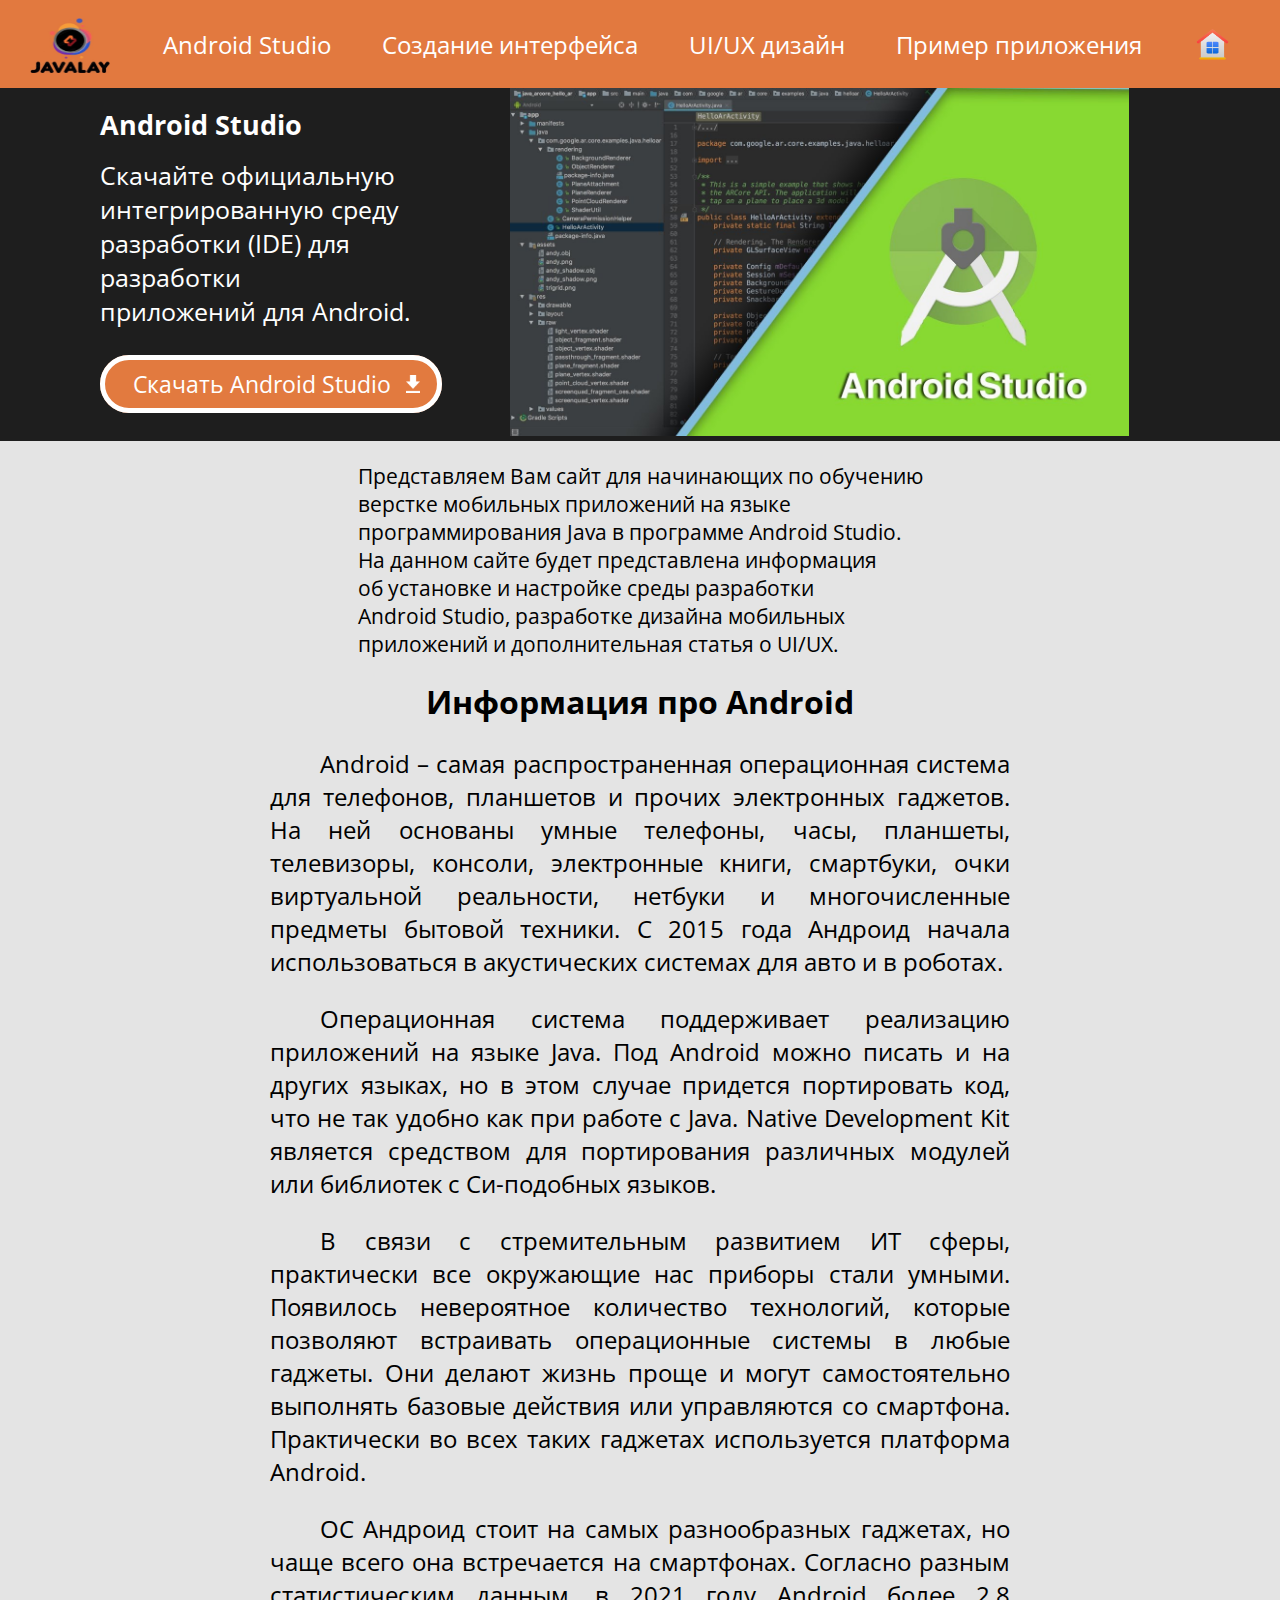
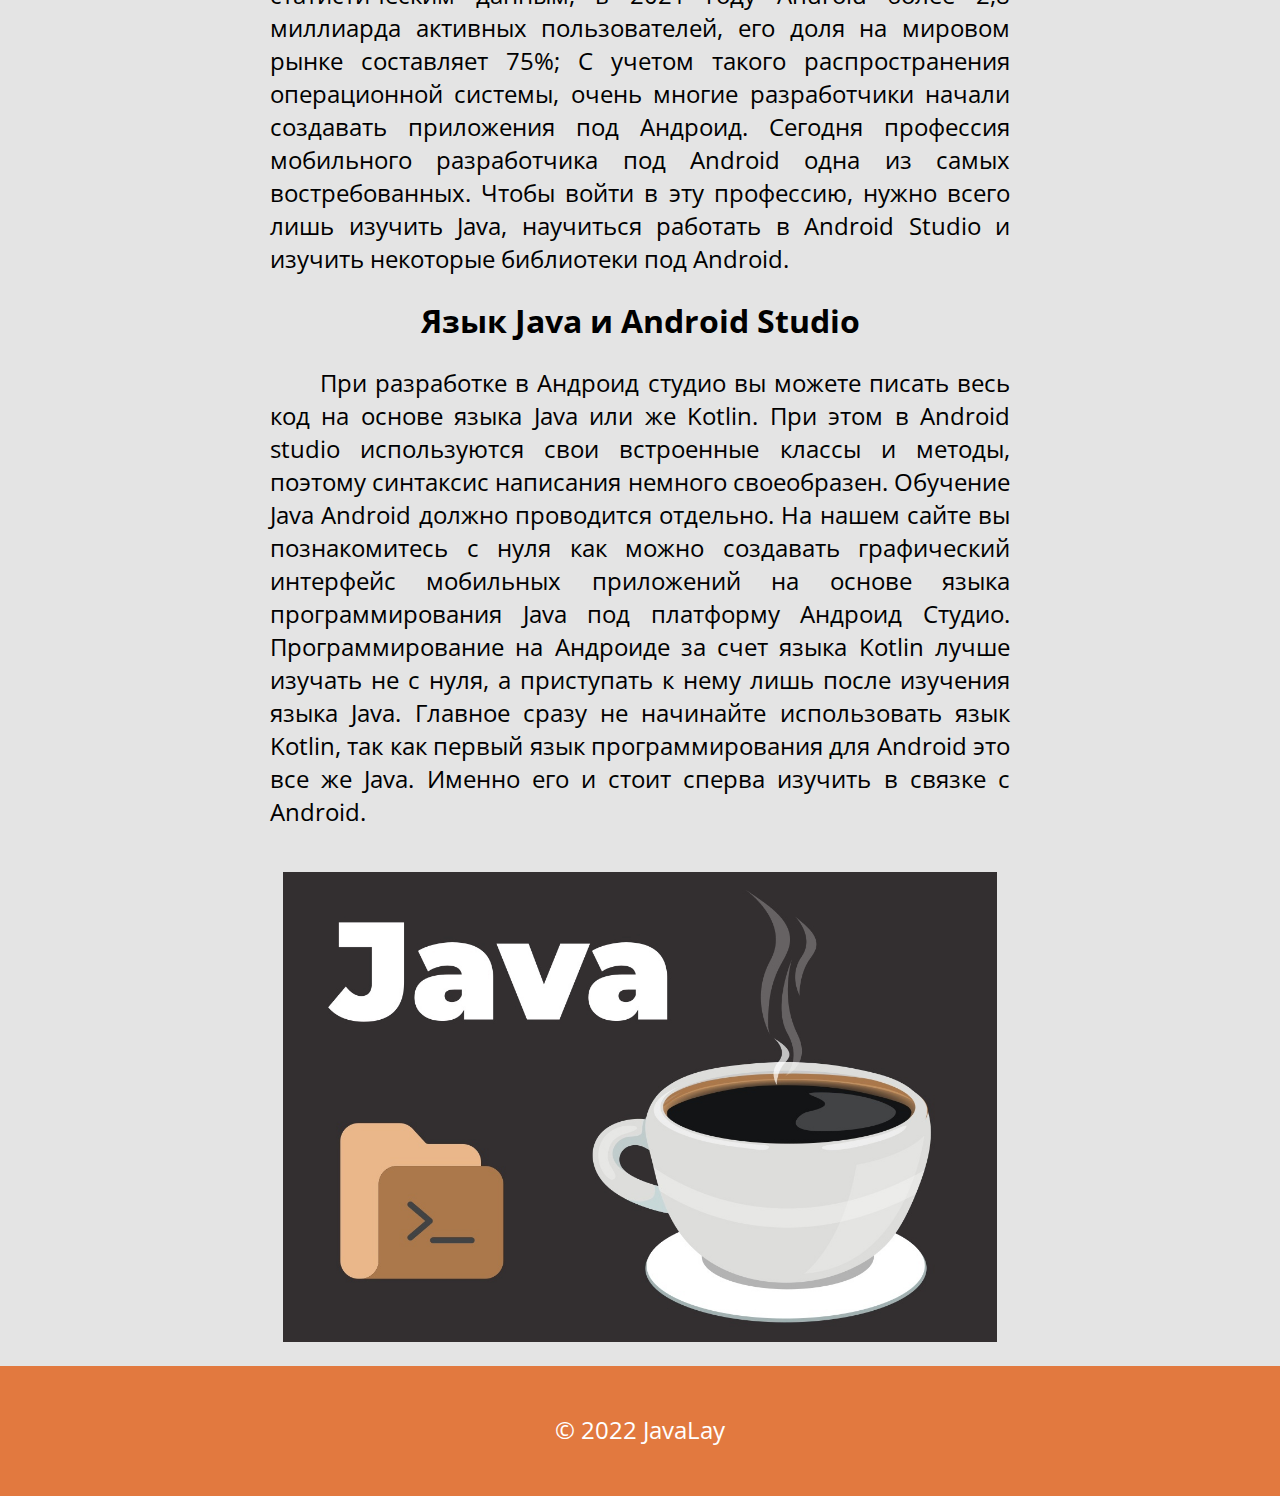
<file: index.html>
<!DOCTYPE html>
<html lang="ru">
<head>
	<meta charset="utf-8">
	<link rel="preconnect" href="https://fonts.googleapis.com">
	<link rel="preconnect" href="https://fonts.gstatic.com" crossorigin>
	<link href="https://fonts.googleapis.com/css2?family=Open+Sans:ital,wght@0,400;0,700;1,400&family=Roboto:ital,wght@0,300;0,700;1,300&display=swap" rel="stylesheet">
	<style> @import url('https://fonts.googleapis.com/css2?family=Open+Sans:ital,wght@0,400;0,700;1,400&family=Roboto:ital,wght@0,300;0,700;1,300&display=swap'); </style>
	<meta name="viewport" content="width=device-width, initial-scale=1">
	<link rel="stylesheet" type="text/css" href="style.css">
	<title>JavaLay</title>
</head>
<body>
	<div class="wrapper">
	
		<header>
			<div class="logo_picter">
				<img class="picter" src="img/main/logo_java.jpg" alt="Logo">
			</div>
			
			<div class="pages">
				<nav><a href="settings.html">Android Studio</a></nav>
				<nav><a href="interface.html">Создание интерфейса</a></nav>
				<nav><a href="design.html">UI/UX дизайн</a></nav>
				<nav><a href="example_program.html">Пример приложения</a></nav>
			</div>
			
			<div class="icon">
				<a class="home" href="index.html"><img src="img/main/icon-home.png" alt="Главная"></a>
			</div>
	</header>

	
	<div class="start">
		<div class="container_one">
			<div class="stud">
				<h1>Android Studio</h1><br>
			</div>
			<div class="official">
				<p>Скачайте официальную <br> интегрированную  среду разработки (IDE)  для разработки<br> приложений для Android.</p>
			</div>
			<div class="button_official">
				<a class="button" href="https://developer.android.com/studio">Скачать Android Studio<img class="arrow" src="img/main/Vector.png" alt="Стрелка"></a>
			</div>
		</div>
		
		<div class="container_two">
			<img class="android" src="img/main/default.jpg" alt="Android">
		</div>	
	</div>
	
	
	<div class="description">
		<p>Представляем Вам сайт для начинающих по обучению <br> верстке мобильных приложений на языке <br> программирования Java в программе Android Studio. <br> На данном сайте будет представлена информация <br> об установке и настройке среды разработки <br> Android Studio, разработке дизайна мобильных <br> приложений и дополнительная статья о UI/UX.</p>
	</div>

	
	<div class="header">
		<h1>Информация про Android</h1>
	</div>
	
	<div class="text">
		<p>Android – самая распространенная операционная система для телефонов, планшетов и прочих электронных гаджетов. На ней основаны умные телефоны, часы, планшеты, телевизоры, консоли, электронные книги, смартбуки, очки виртуальной реальности, нетбуки и многочисленные предметы бытовой техники. С 2015 года Андроид начала использоваться в акустических системах для авто и в роботах.</p>
		
		<p>Операционная система поддерживает реализацию приложений на языке Java. Под Android можно писать и на других языках, но в этом случае придется портировать код, что не так удобно как при работе с Java. Native Development Kit является средством для портирования различных модулей или библиотек с Си-подобных языков.
		</p>
		
		<p>В связи с стремительным развитием ИТ сферы, практически все окружающие нас приборы стали умными. Появилось невероятное количество технологий, которые позволяют встраивать операционные системы в любые гаджеты. Они делают жизнь проще и могут самостоятельно выполнять базовые действия или управляются со смартфона. Практически во всех таких гаджетах используется платформа Android.
		</p>
		
		<p>ОС Андроид стоит на самых разнообразных гаджетах, но чаще всего она встречается на смартфонах. Согласно разным статистическим данным, в 2021 году  Android более 2,8 миллиарда активных пользователей, его доля на мировом рынке составляет 75%;
			С учетом такого распространения операционной системы, очень многие разработчики начали создавать приложения под Андроид. Сегодня профессия мобильного разработчика под Android одна из самых востребованных. Чтобы войти в эту профессию, нужно всего лишь изучить Java, научиться работать в Android Studio и изучить некоторые библиотеки под Android.
		</p>
	</div>
	
	<div class="header">
		<h1>Язык Java и Android Studio</h1>
	</div>
	
	<div class="text">
		<p>При разработке в Андроид студио вы можете писать весь код на основе языка Java или же Kotlin. При этом в Android studio используются свои встроенные классы и методы, поэтому синтаксис написания немного своеобразен. Обучение Java Android должно проводится отдельно. На нашем сайте вы познакомитесь с нуля как можно создавать графический интерфейс мобильных приложений на основе языка программирования Java под платформу Андроид Студио. Программирование на Андроиде за счет языка Kotlin лучше изучать не с нуля, а приступать к нему лишь после изучения языка Java. Главное сразу не начинайте использовать язык Kotlin, так как первый язык программирования для Android это все же Java. Именно его и стоит сперва изучить в связке с Android.</p>
	</div>

	<img class="image_setting" src="img/main/cup_coffee.jpg" alt="Java" width="394" height="286">
</div>

<footer>
	<div class="end">
		<p>© 2022 JavaLay</p>
	</div>
</footer>

</body>
</html>
</file>
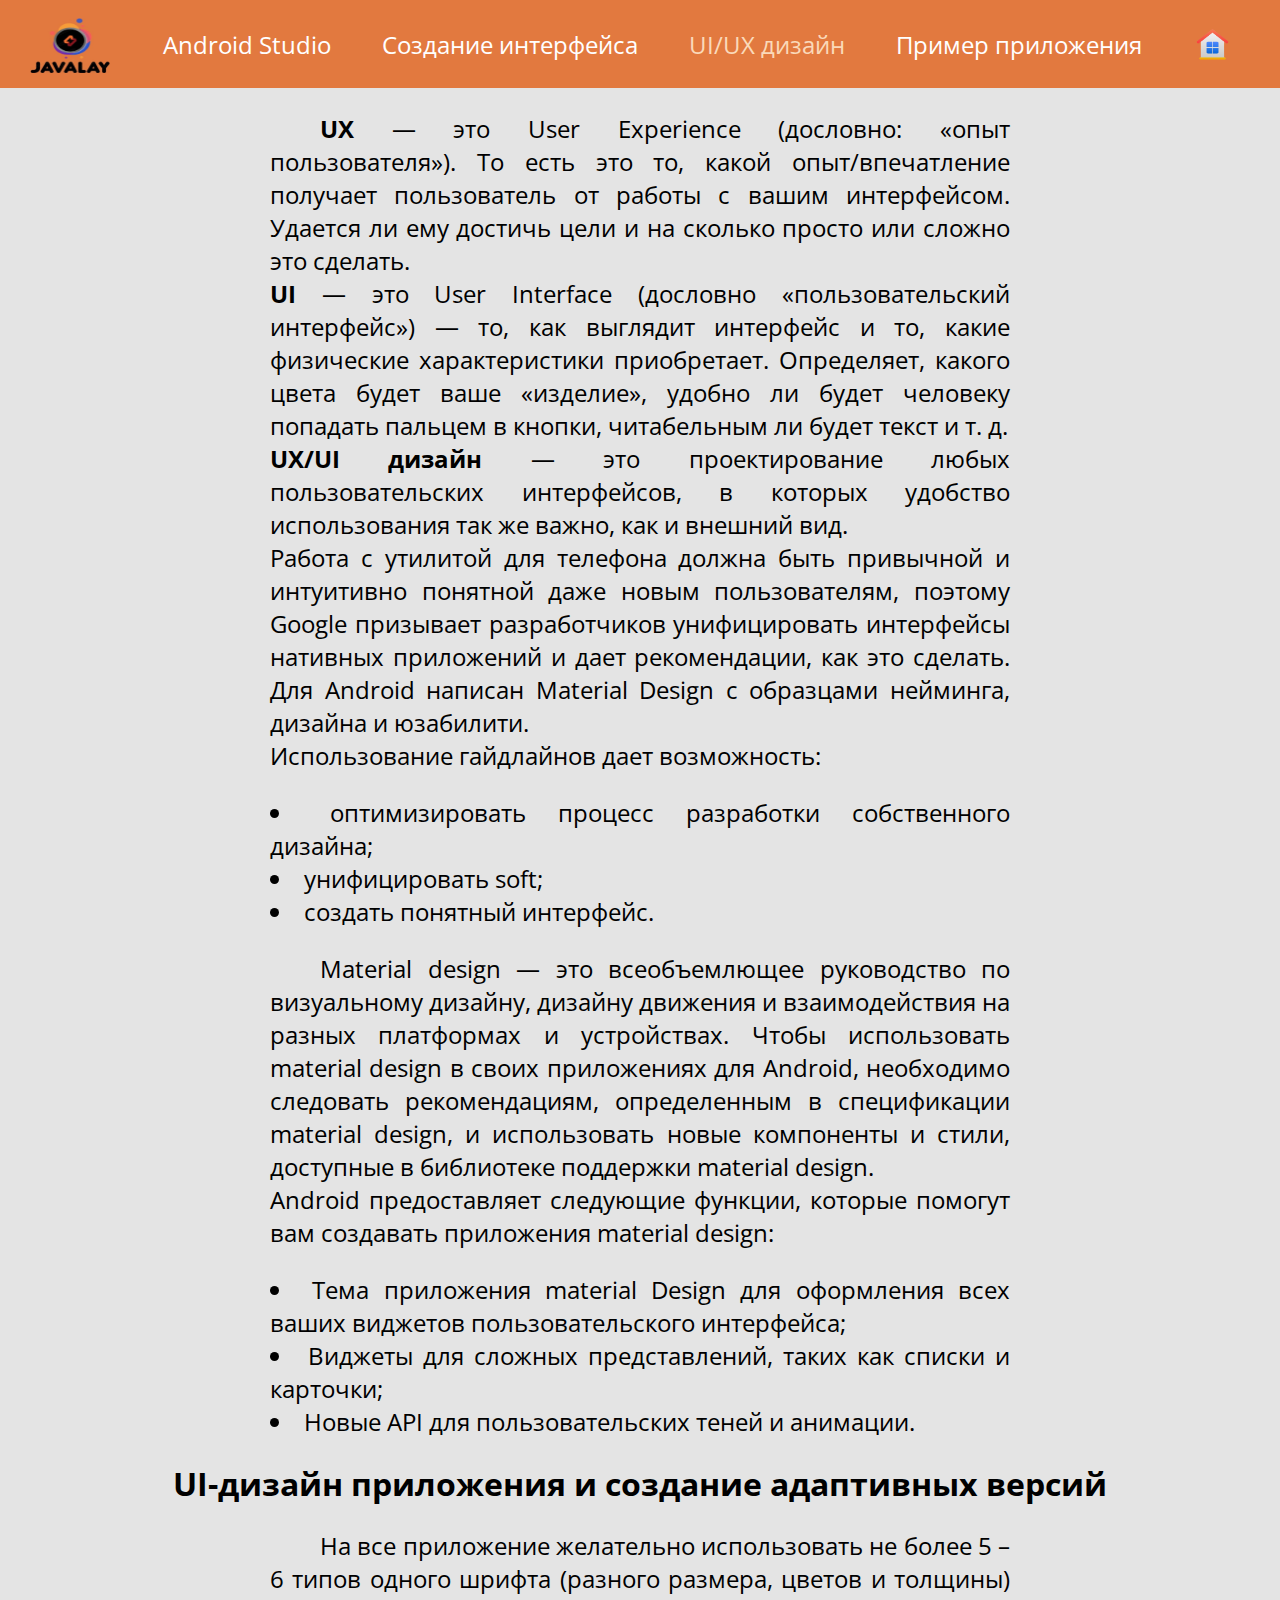
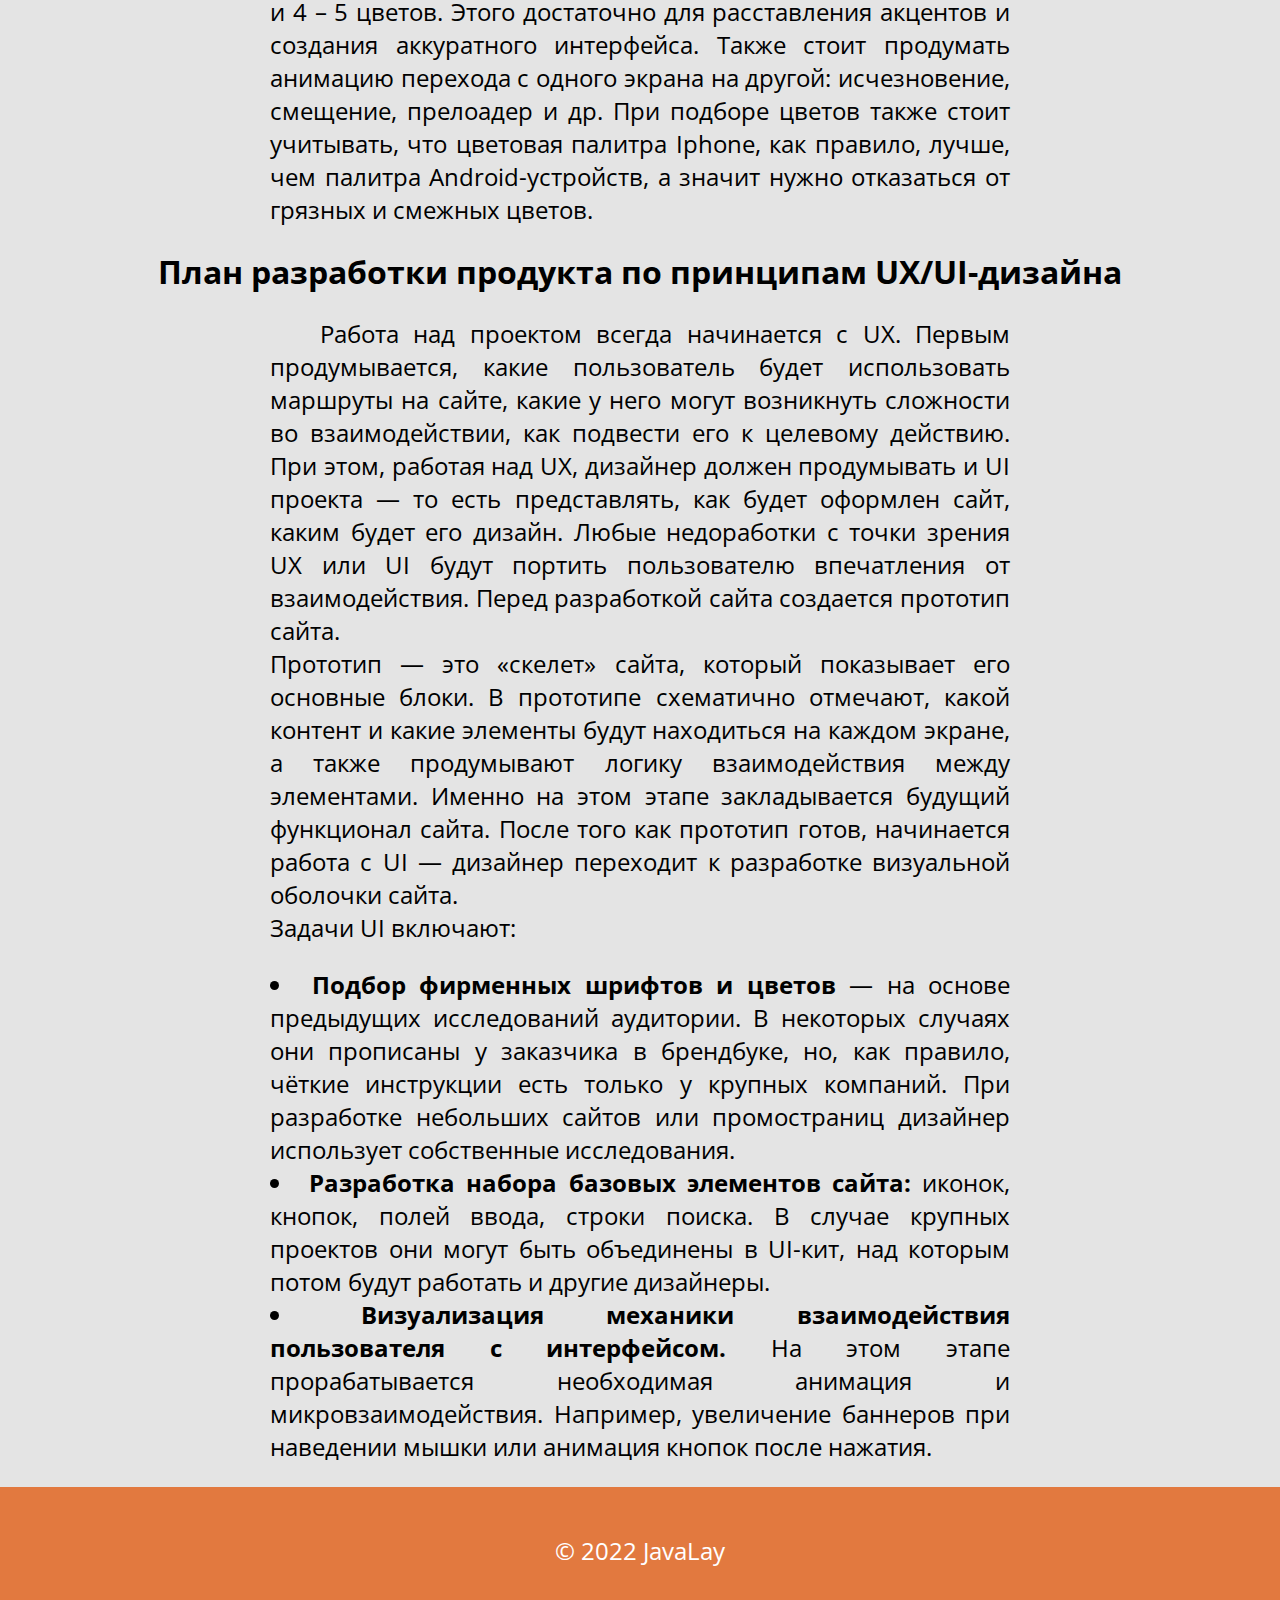
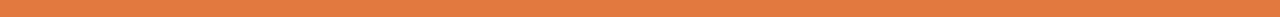
<file: design.html>
<!DOCTYPE html>
<html lang="ru">
<head>
	<meta charset="utf-8">
	<link rel="preconnect" href="https://fonts.googleapis.com">
	<link rel="preconnect" href="https://fonts.gstatic.com" crossorigin>
	<link href="https://fonts.googleapis.com/css2?family=Open+Sans:ital,wght@0,400;0,700;1,400&family=Roboto:ital,wght@0,300;0,700;1,300&display=swap" rel="stylesheet">
	<style> @import url('https://fonts.googleapis.com/css2?family=Open+Sans:ital,wght@0,400;0,700;1,400&family=Roboto:ital,wght@0,300;0,700;1,300&display=swap'); </style>
	<meta name="viewport" content="width=device-width, initial-scale=1">
	<link rel="stylesheet" type="text/css" href="style.css">
	<title>JavaLay</title>
</head>
<body>
	<div class="wrapper">

		<header>
			<div class="logo_picter">
				<img class="picter" src="img/main/logo_java.jpg" alt="Logo">
			</div>
			
			<div class="pages">
				<nav><a href="settings.html">Android Studio</a></nav>
				<nav><a href="interface.html">Создание интерфейса</a></nav>
				<nav><a href="#" style="color: #fad9ba">UI/UX дизайн</a></nav>
				<nav><a href="example_program.html">Пример приложения</a></nav>
			</div>
			
			<div class="icon">
				<a class="home" href="index.html"><img src="img/main/icon-home.png" alt="Главная"></a>
			</div>
		</header>
		
		<div class="text">
		<p>
			<b>UX</b> — это User Experience (дословно: «опыт пользователя»). То есть это то, какой опыт/впечатление получает пользователь от работы с вашим интерфейсом. Удается ли ему достичь цели и на сколько просто или сложно это сделать.
			<br>
			<b>UI</b> — это User Interface (дословно «пользовательский интерфейс») — то, как выглядит интерфейс и то, какие физические характеристики приобретает. Определяет, какого цвета будет ваше «изделие», удобно ли будет человеку попадать пальцем в кнопки, читабельным ли будет текст и т. д.
			<br>
			<b>UX/UI дизайн</b> — это проектирование любых пользовательских интерфейсов, в которых удобство использования так же важно, как и внешний вид.
			<br>
			Работа с утилитой для телефона должна быть привычной и интуитивно понятной даже новым пользователям, поэтому Google призывает разработчиков унифицировать интерфейсы нативных приложений и дает рекомендации, как это сделать. Для Android написан Material Design с образцами нейминга, дизайна и юзабилити.
			<br>
			Использование гайдлайнов дает возможность:		
		</p>
		
		<ul class="marked">
			<li>оптимизировать процесс разработки собственного дизайна;</li>
			<li>унифицировать soft;</li>
			<li>создать понятный интерфейс.</li>
		</ul>
		
		<p>	Material design — это всеобъемлющее руководство по визуальному дизайну, дизайну движения и взаимодействия на разных платформах и устройствах. Чтобы использовать material design в своих приложениях для Android, необходимо следовать рекомендациям, определенным в спецификации material design, и использовать новые компоненты и стили, доступные в библиотеке поддержки material design.
			<br>
			Android предоставляет следующие функции, которые помогут вам создавать приложения material design:
		</p>
		
		<ul class="marked">
			<li>Тема приложения material Design для оформления всех ваших виджетов пользовательского интерфейса;</li>
			<li>Виджеты для сложных представлений, таких как списки и карточки;</li>
			<li>Новые API для пользовательских теней и анимации.</li>
		</ul>
	</div>
	
	<div class="header">
		<h1>UI-дизайн приложения и создание адаптивных версий</h1>
	</div>
	
	<div class="text">
		<p>На все приложение желательно использовать не более 5 – 6 типов одного шрифта (разного размера, цветов и толщины) и 4 – 5 цветов. Этого достаточно для расставления акцентов и создания аккуратного интерфейса. Также стоит продумать анимацию перехода с одного экрана на другой: исчезновение, смещение, прелоадер и др. При подборе цветов также стоит учитывать, что цветовая палитра Iphone, как правило, лучше, чем палитра Android-устройств, а значит нужно отказаться от грязных и смежных цветов.</p>
	</div>
</div>

<div class="header">
	<h1>План разработки продукта по принципам UX/UI-дизайна</h1>
</div>

<div class="text">
	<p>Работа над проектом всегда начинается с UX. Первым продумывается, какие пользователь будет использовать
		маршруты на сайте, какие у него могут возникнуть сложности во взаимодействии, как подвести его к целевому действию.
		При этом, работая над UX, дизайнер должен продумывать и UI проекта ― то есть представлять, как будет оформлен сайт, каким будет его дизайн. Любые недоработки с точки зрения UX или UI будут портить пользователю впечатления от взаимодействия.
		Перед разработкой сайта создается прототип сайта. <br>
		Прототип ― это «скелет» сайта, который показывает его основные блоки. В прототипе схематично отмечают, какой контент и какие элементы будут находиться на каждом экране, а также продумывают логику взаимодействия между элементами.
		Именно на этом этапе закладывается будущий функционал сайта.
		После того как прототип готов, начинается работа с UI ― дизайнер переходит к разработке визуальной оболочки сайта. <br>
		Задачи UI включают:
		<ul class="marked">
			<li><b>Подбор фирменных шрифтов и цветов</b> ― на основе предыдущих исследований аудитории. В некоторых случаях они прописаны у заказчика в брендбуке, но, как правило, 
				чёткие инструкции есть только у крупных компаний. При разработке небольших сайтов или промостраниц дизайнер использует собственные исследования.</li>
			<li><b>Разработка набора базовых элементов сайта:</b> иконок, кнопок, полей ввода, строки поиска. В случае крупных проектов они могут быть объединены в UI-кит, над которым потом будут работать и другие дизайнеры.</li>
			<li><b>Визуализация механики взаимодействия пользователя с интерфейсом.</b> На этом этапе прорабатывается необходимая анимация и микровзаимодействия. Например, увеличение баннеров при наведении мышки или анимация кнопок после нажатия.</li>
		</ul>
	</p>
</div>

	<footer>
		<div class="end">
			<p>© 2022 JavaLay</p>
		</div>
	</footer>
	
</body>
</html>
</file>
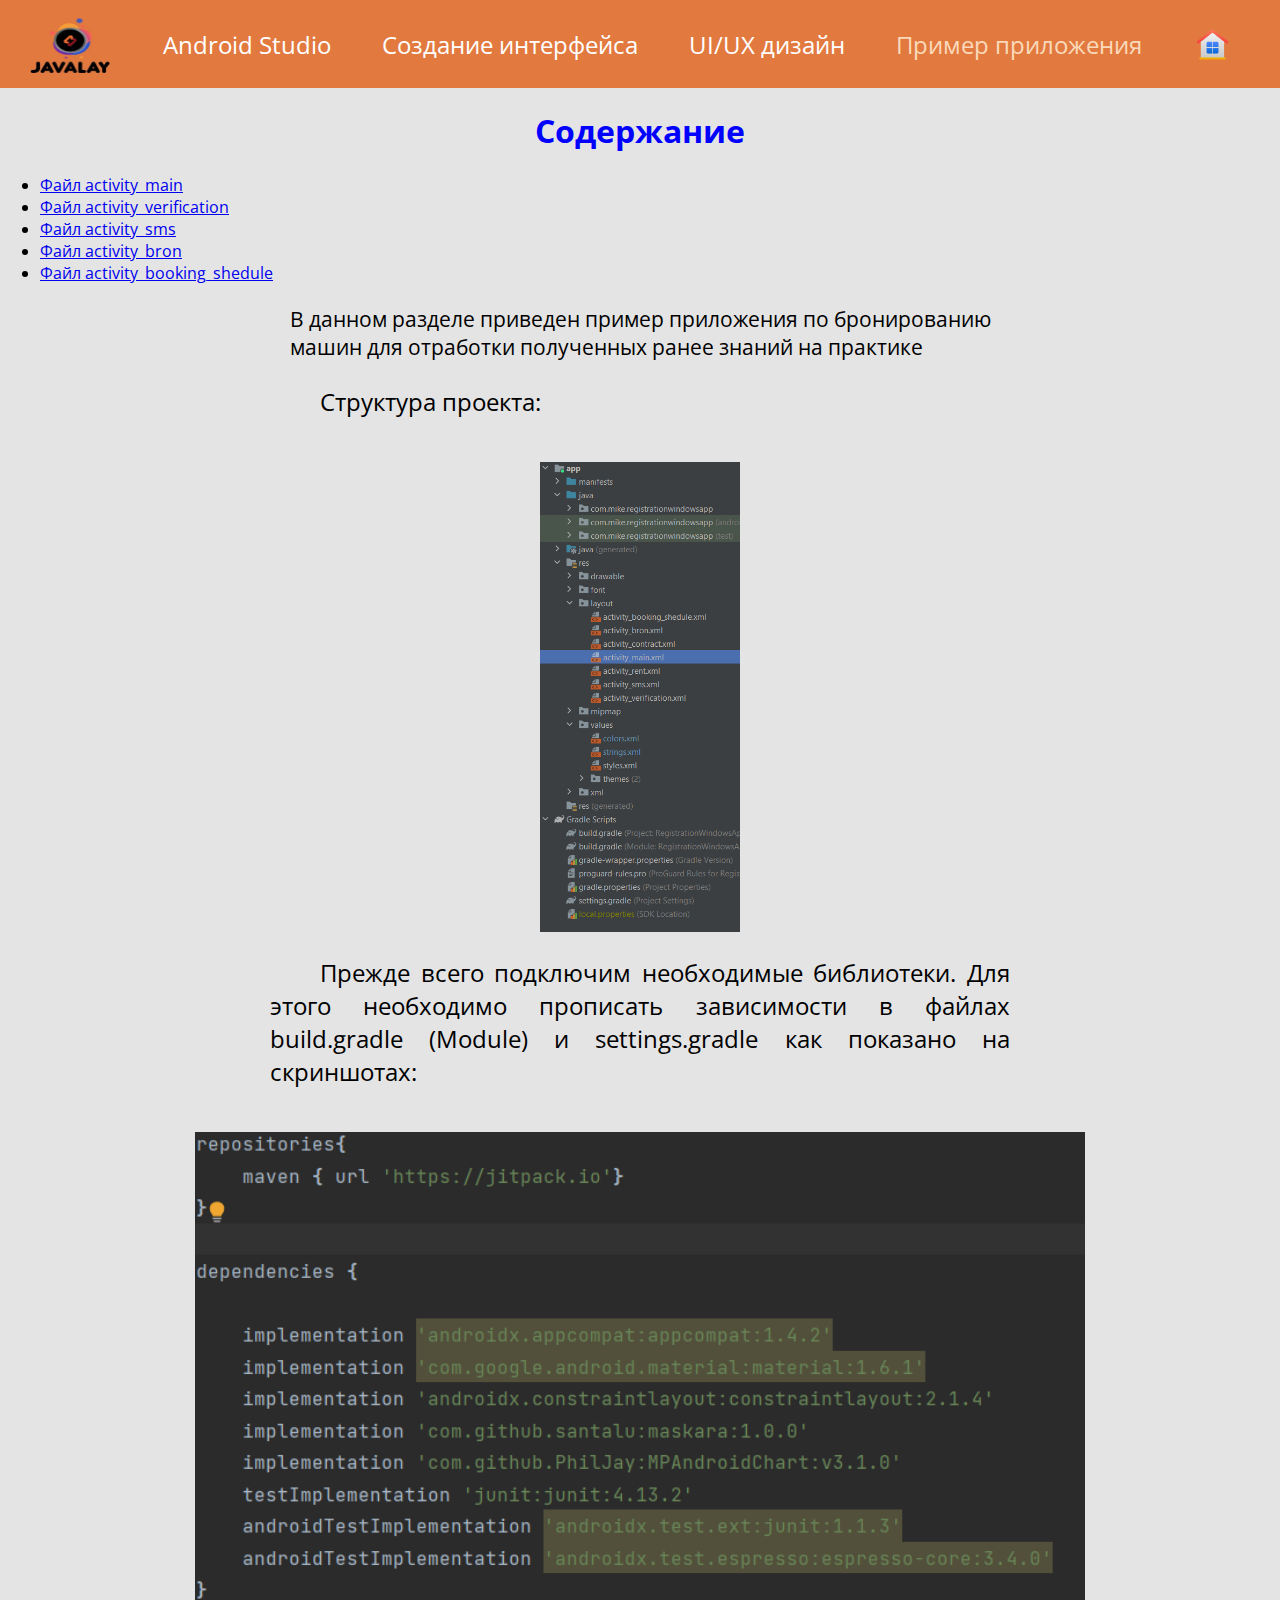
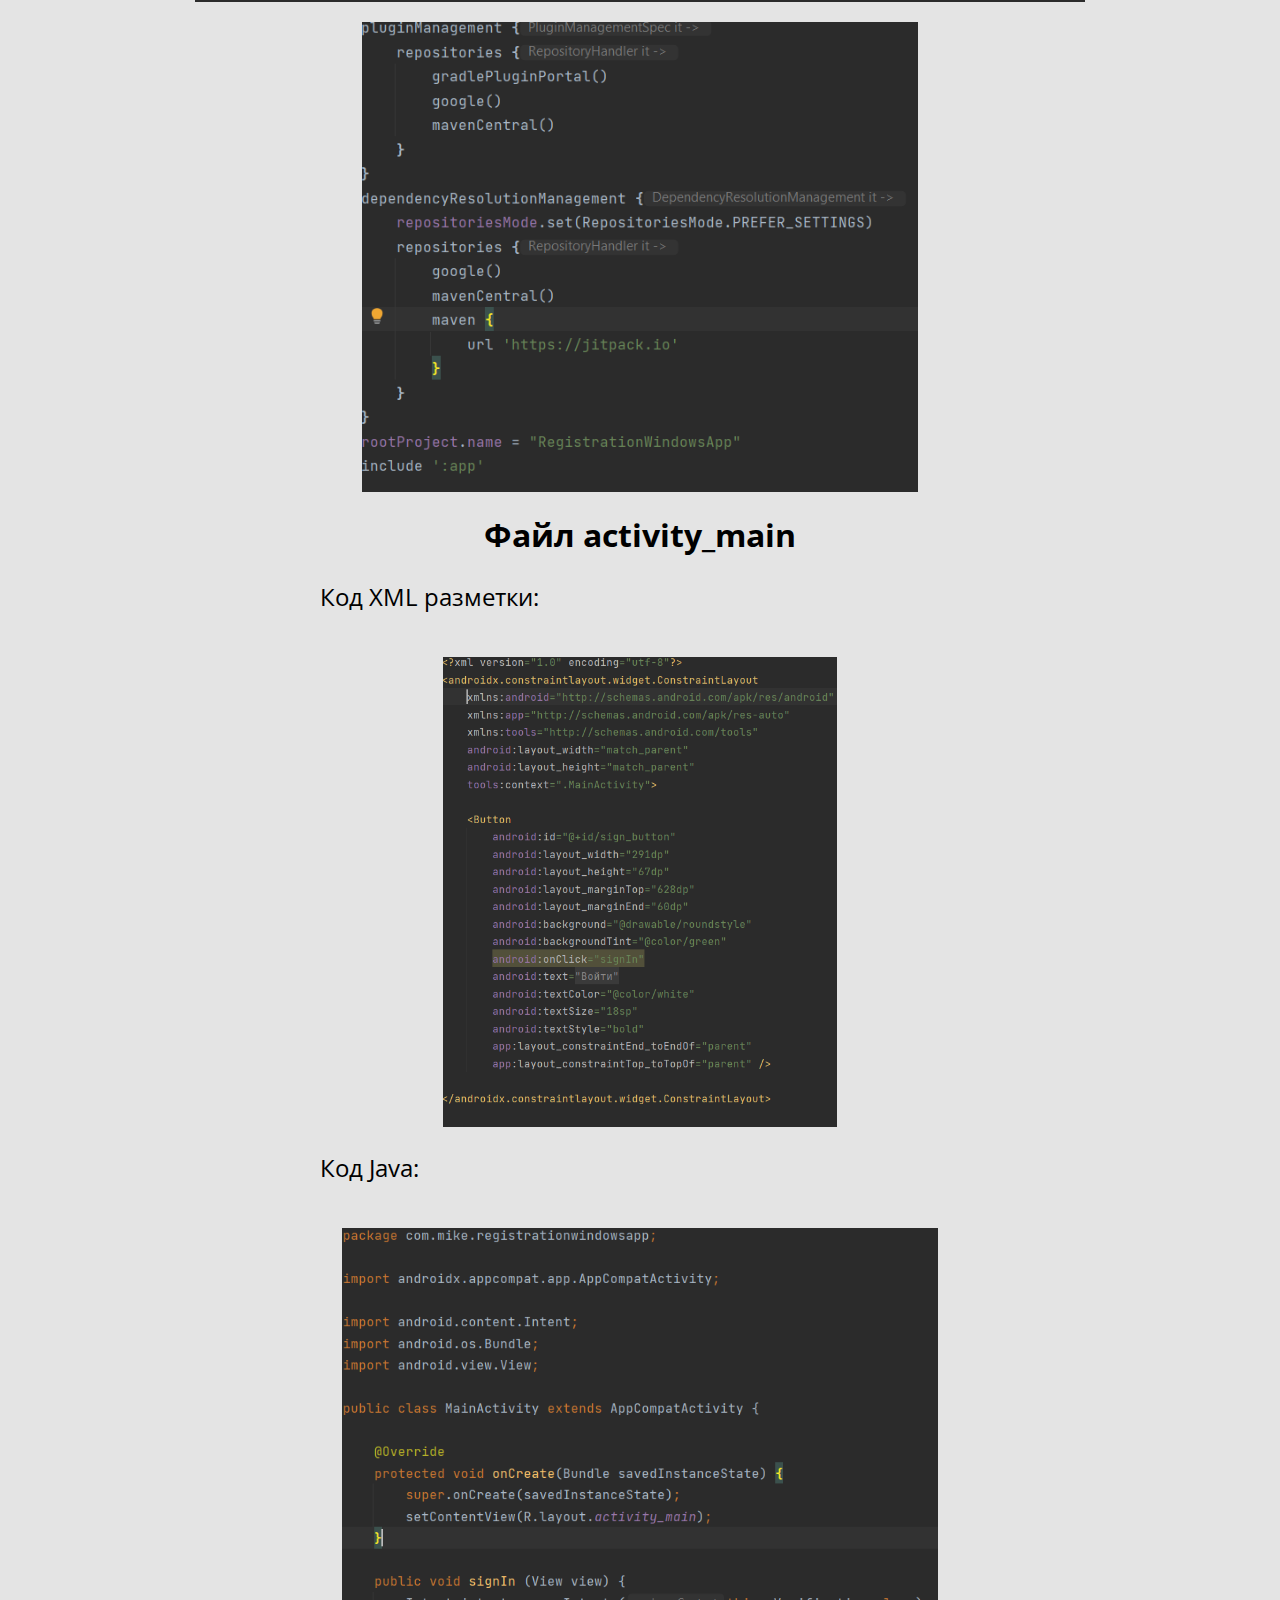
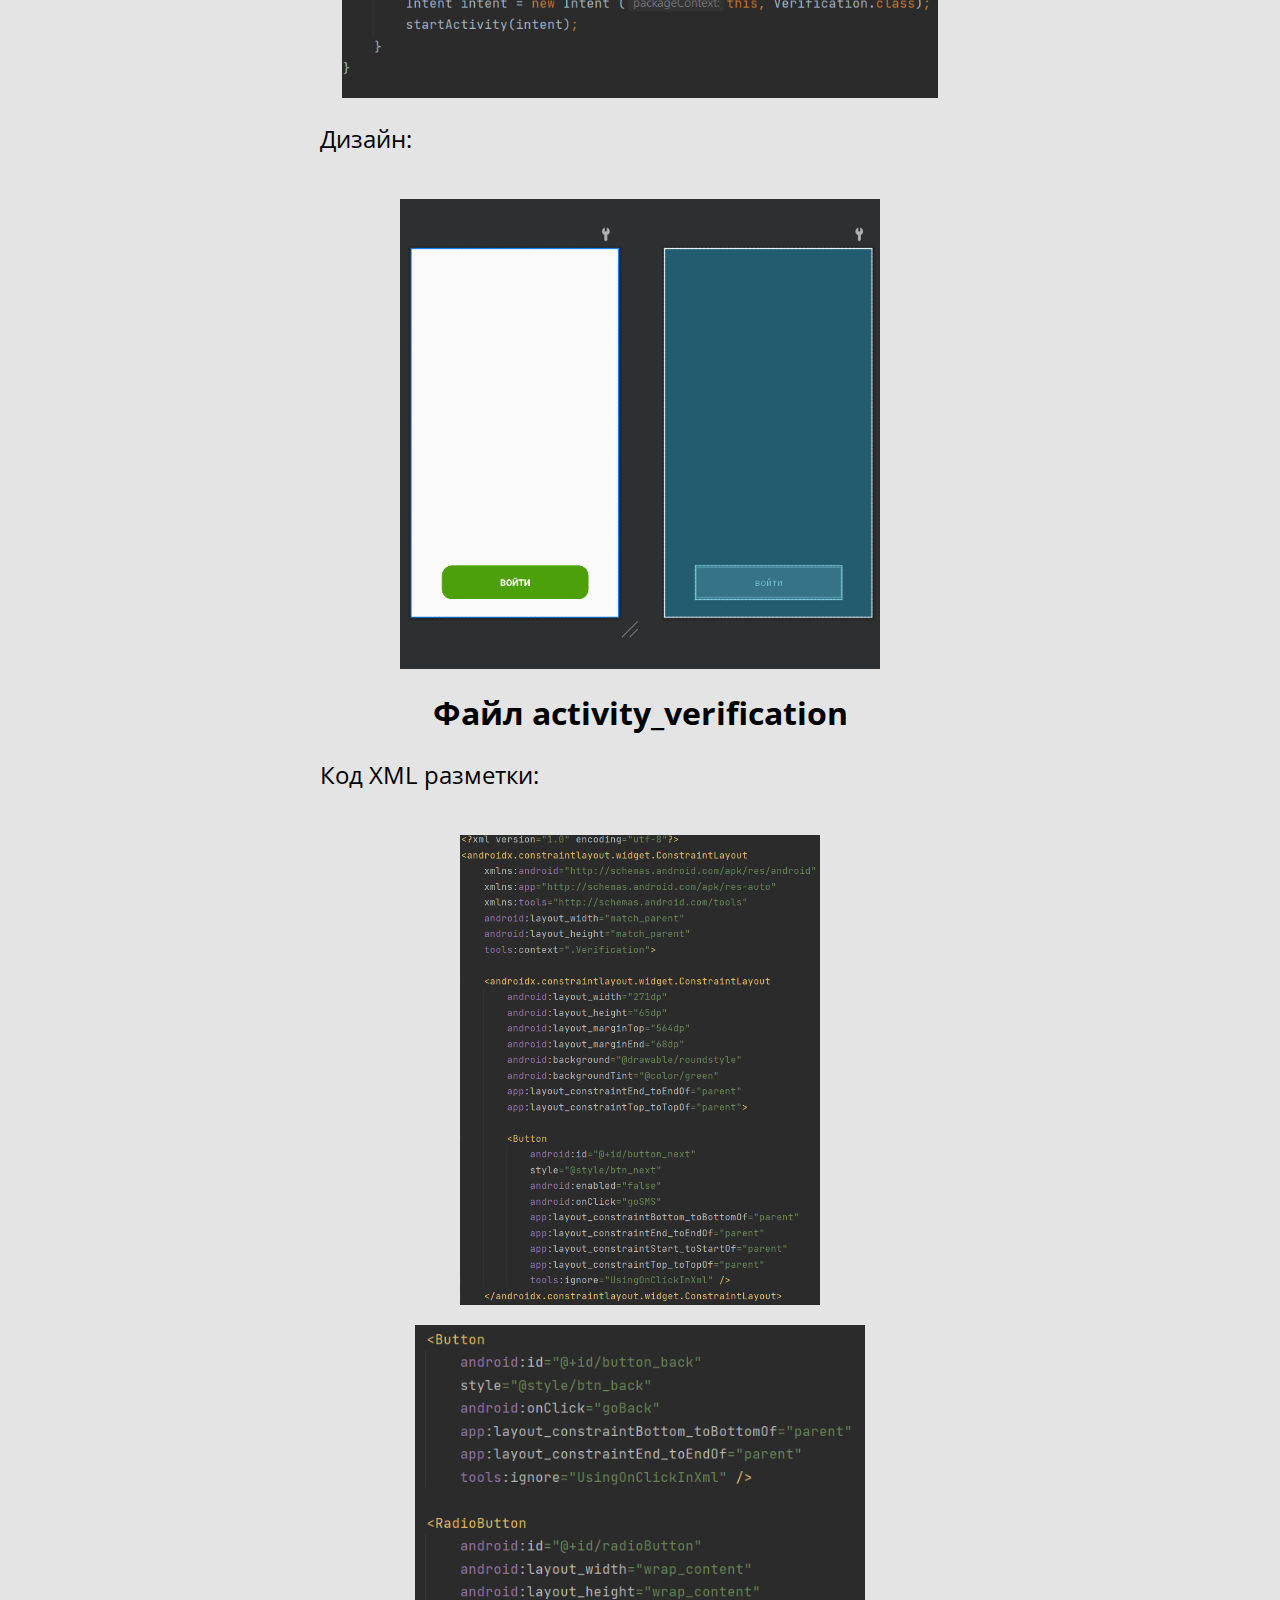
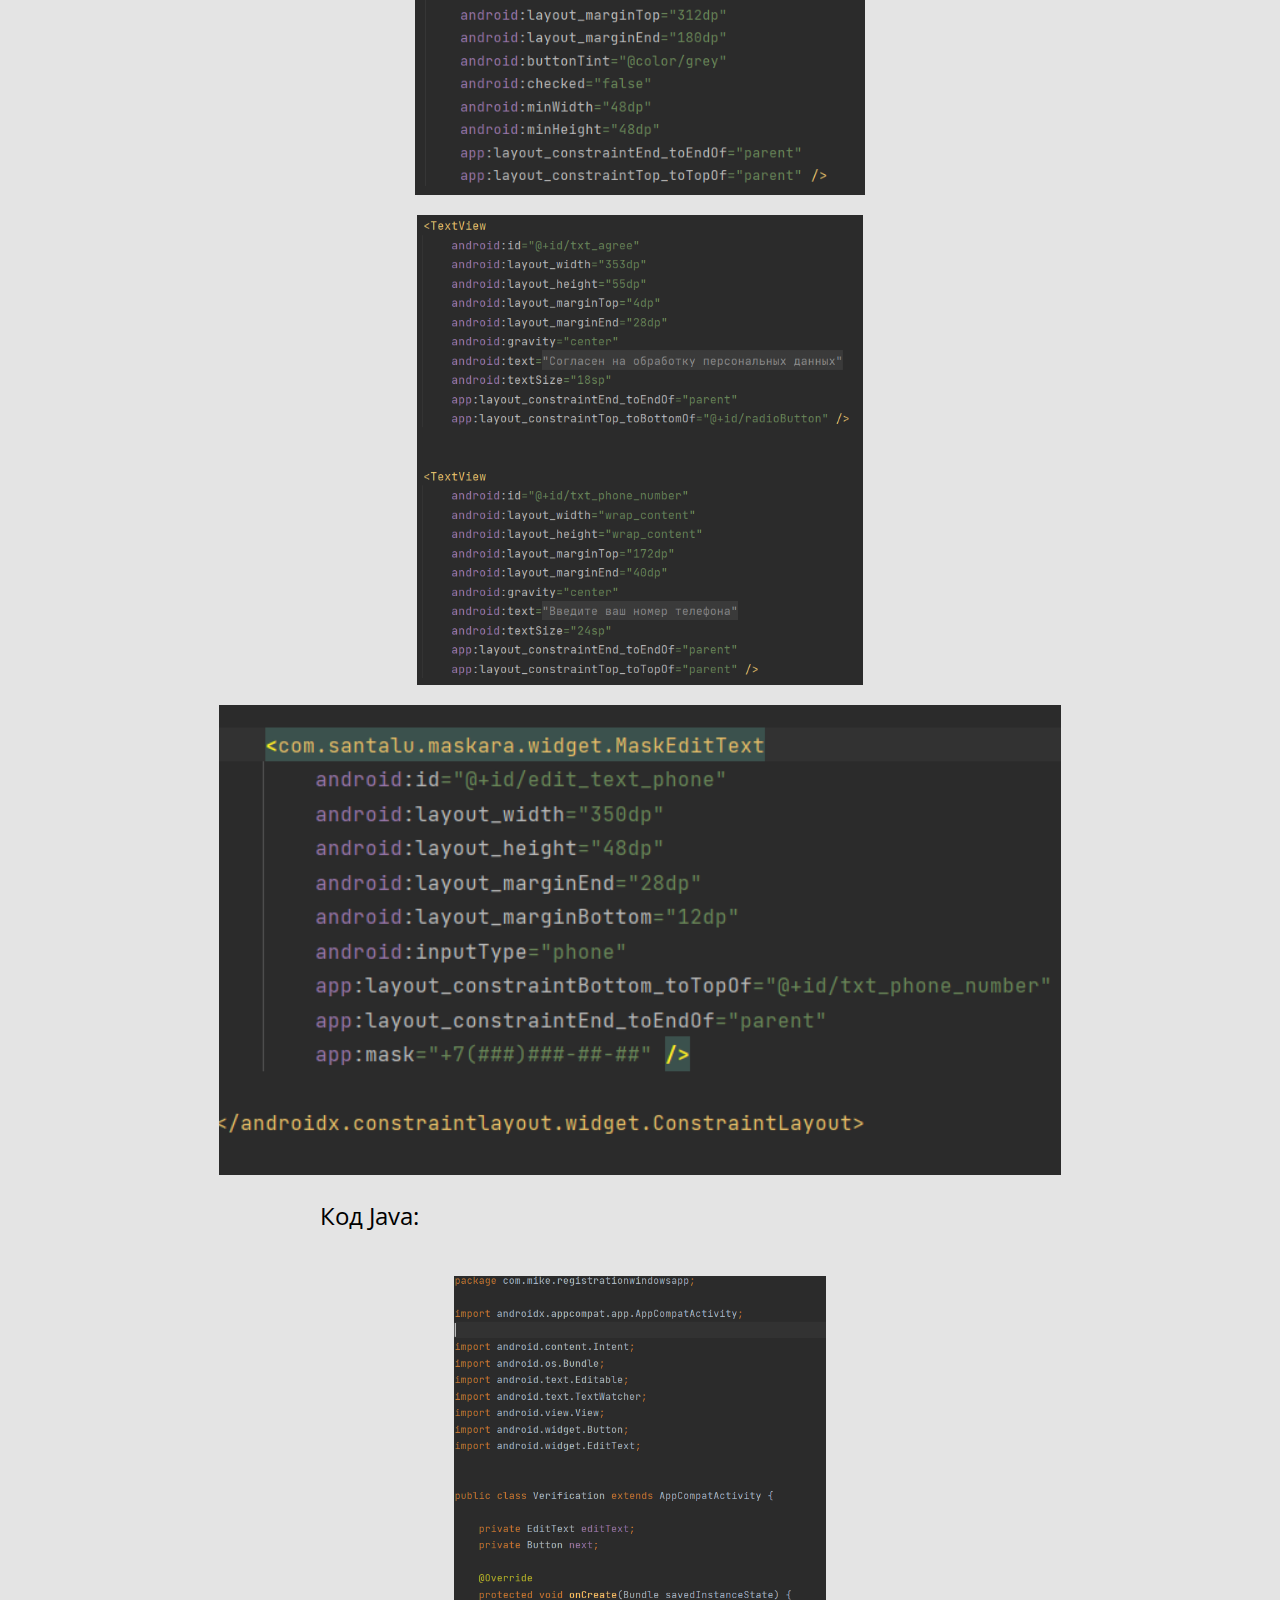
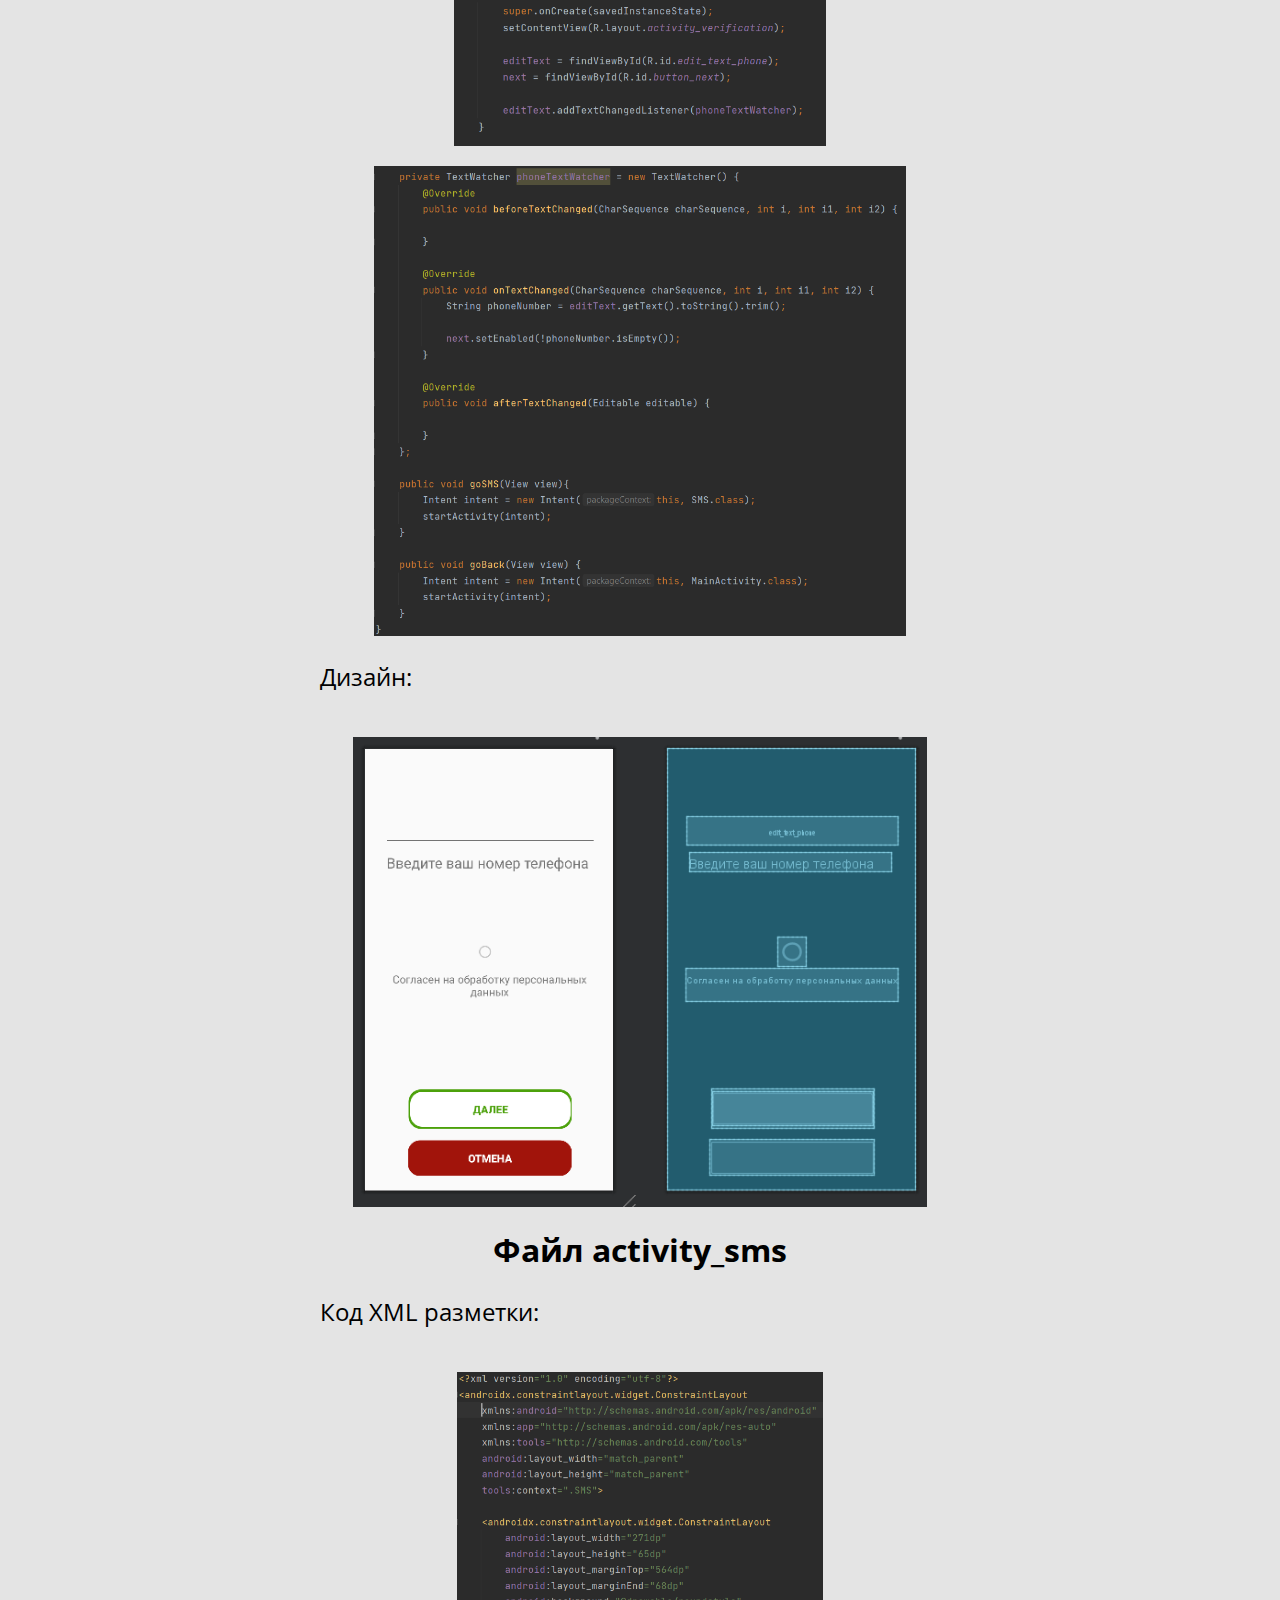
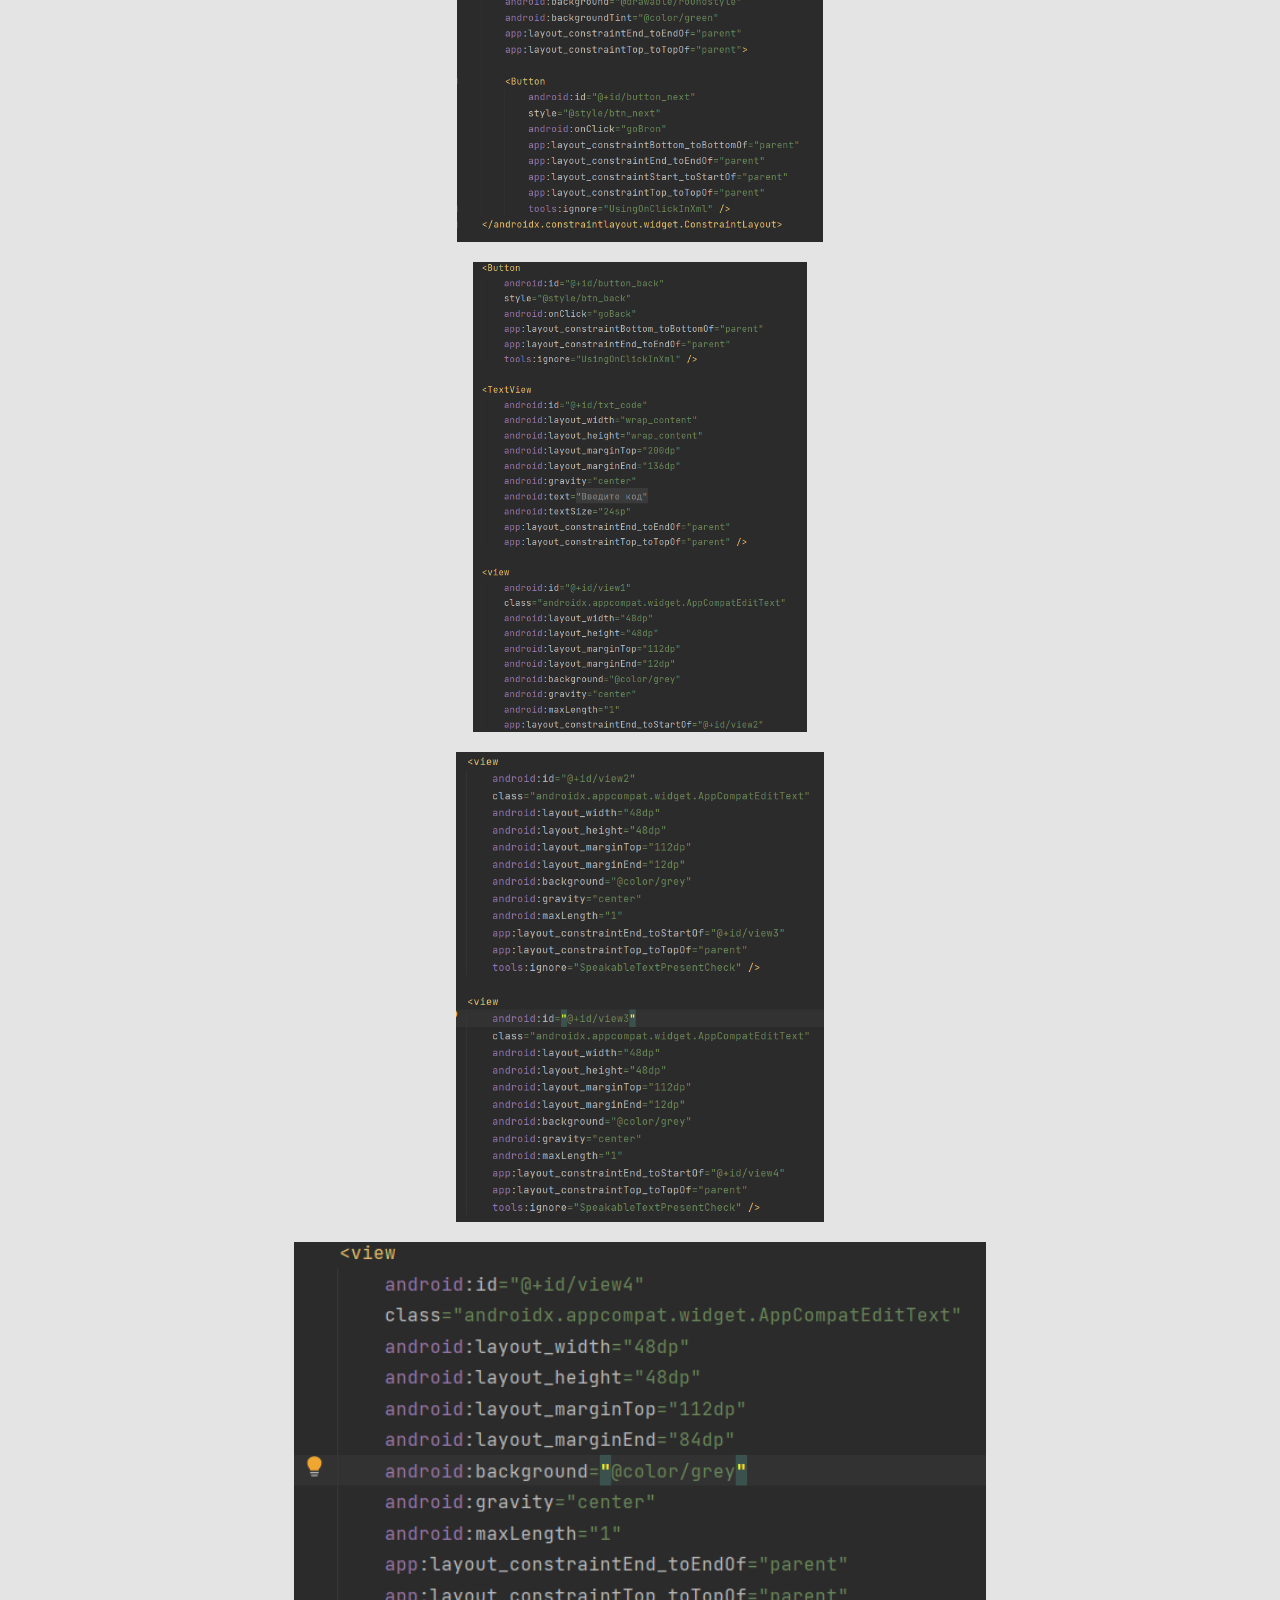
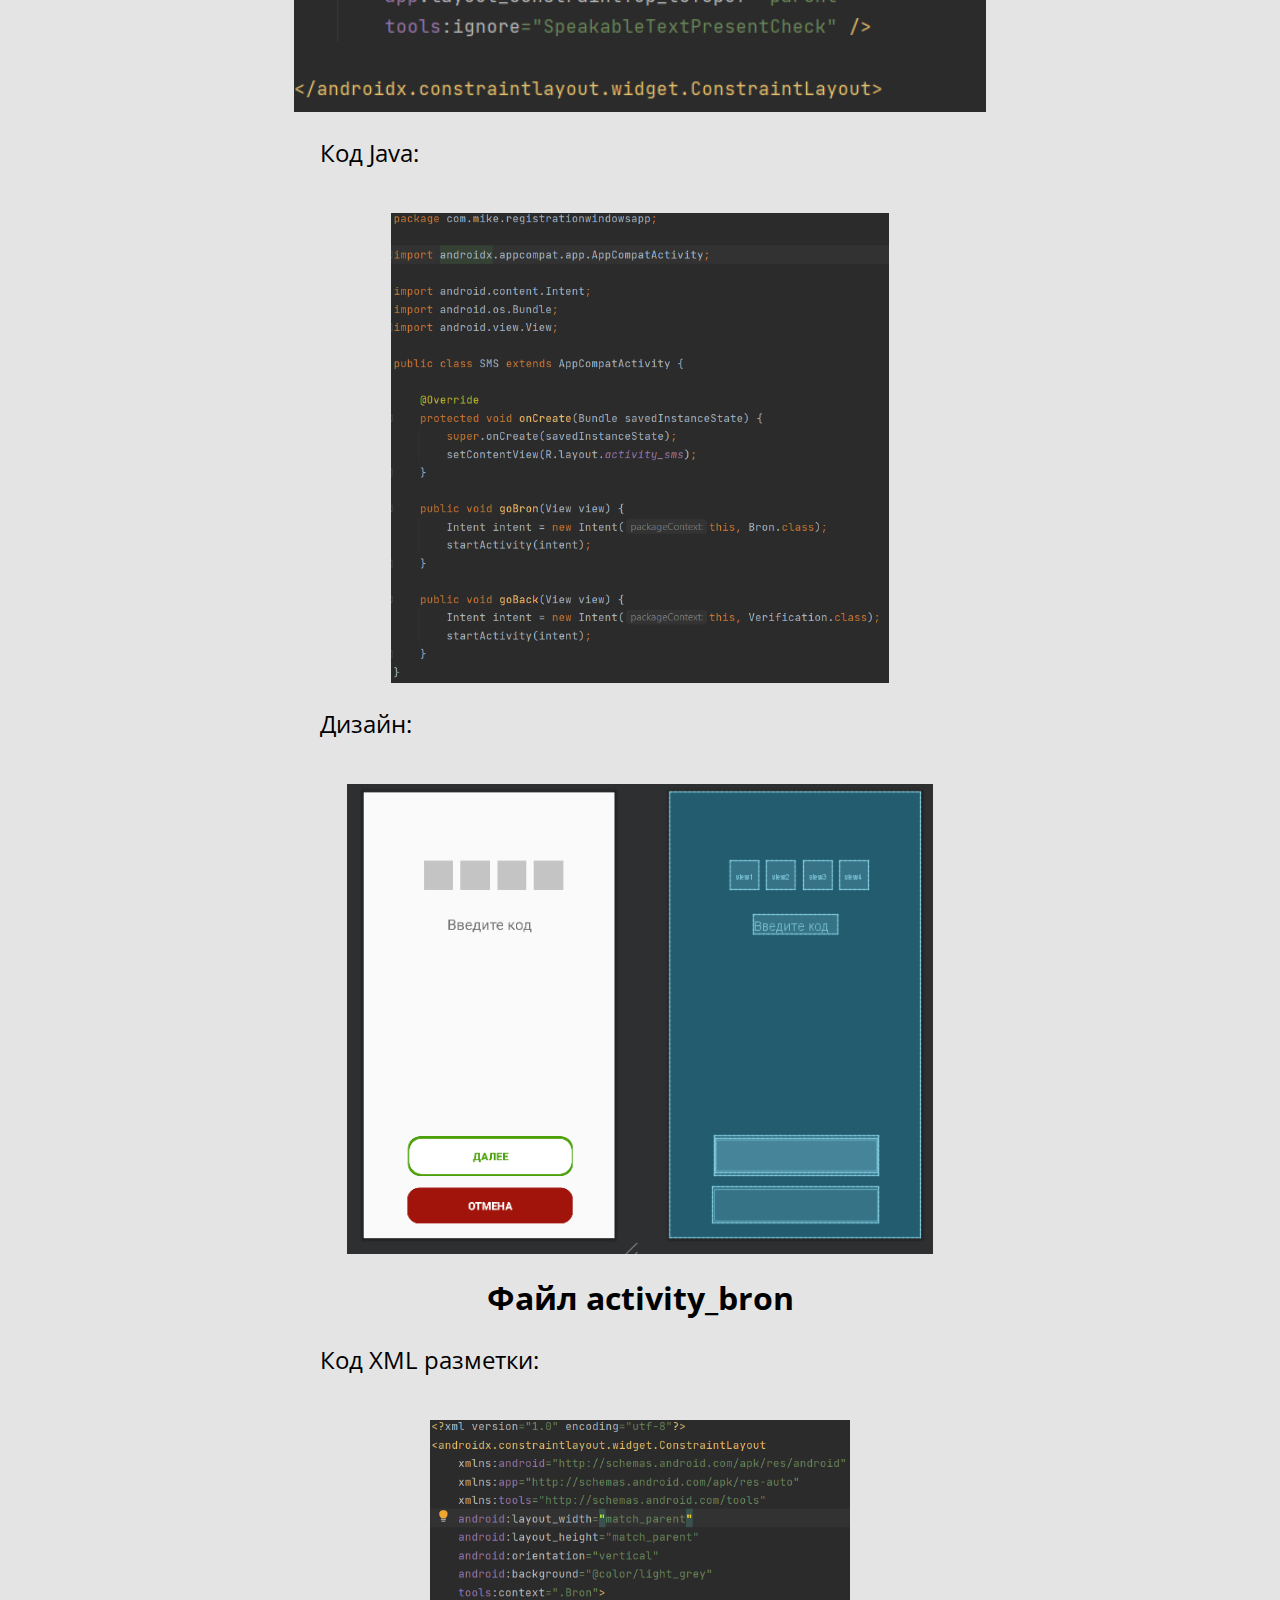
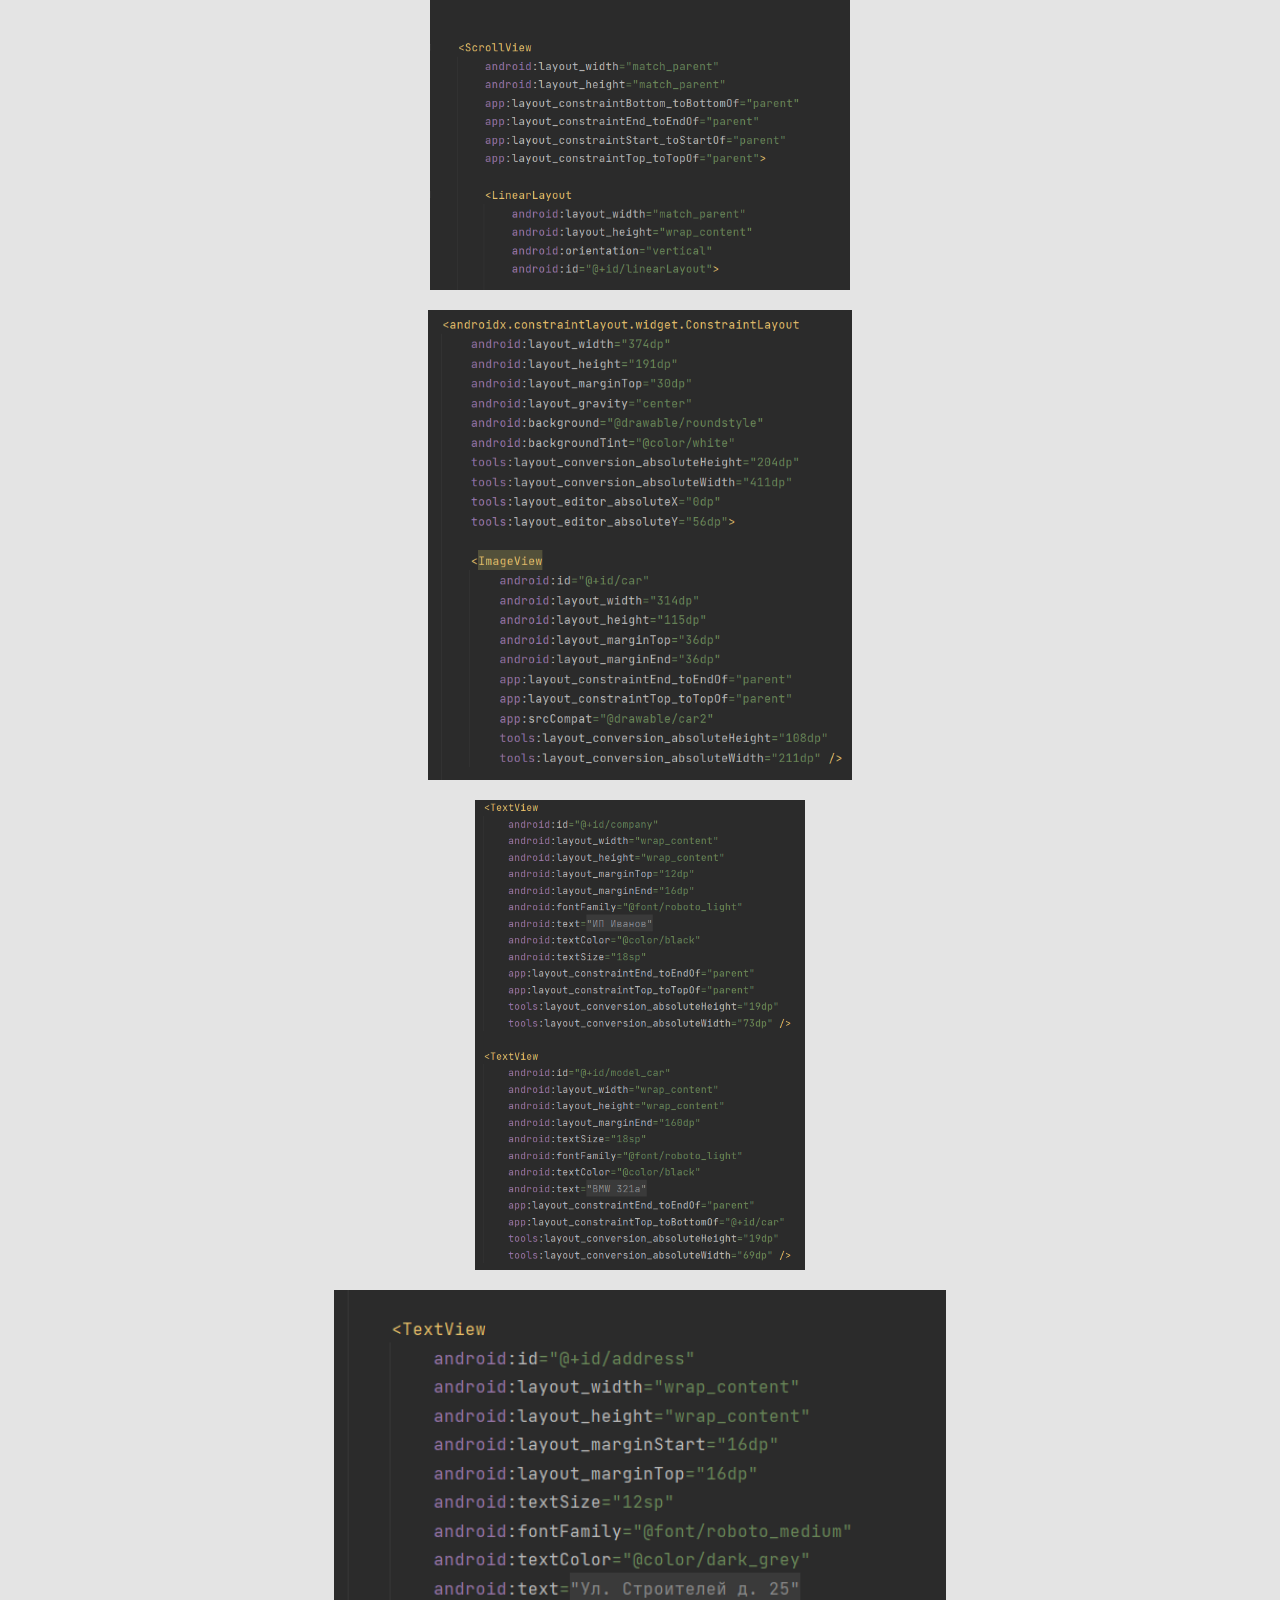
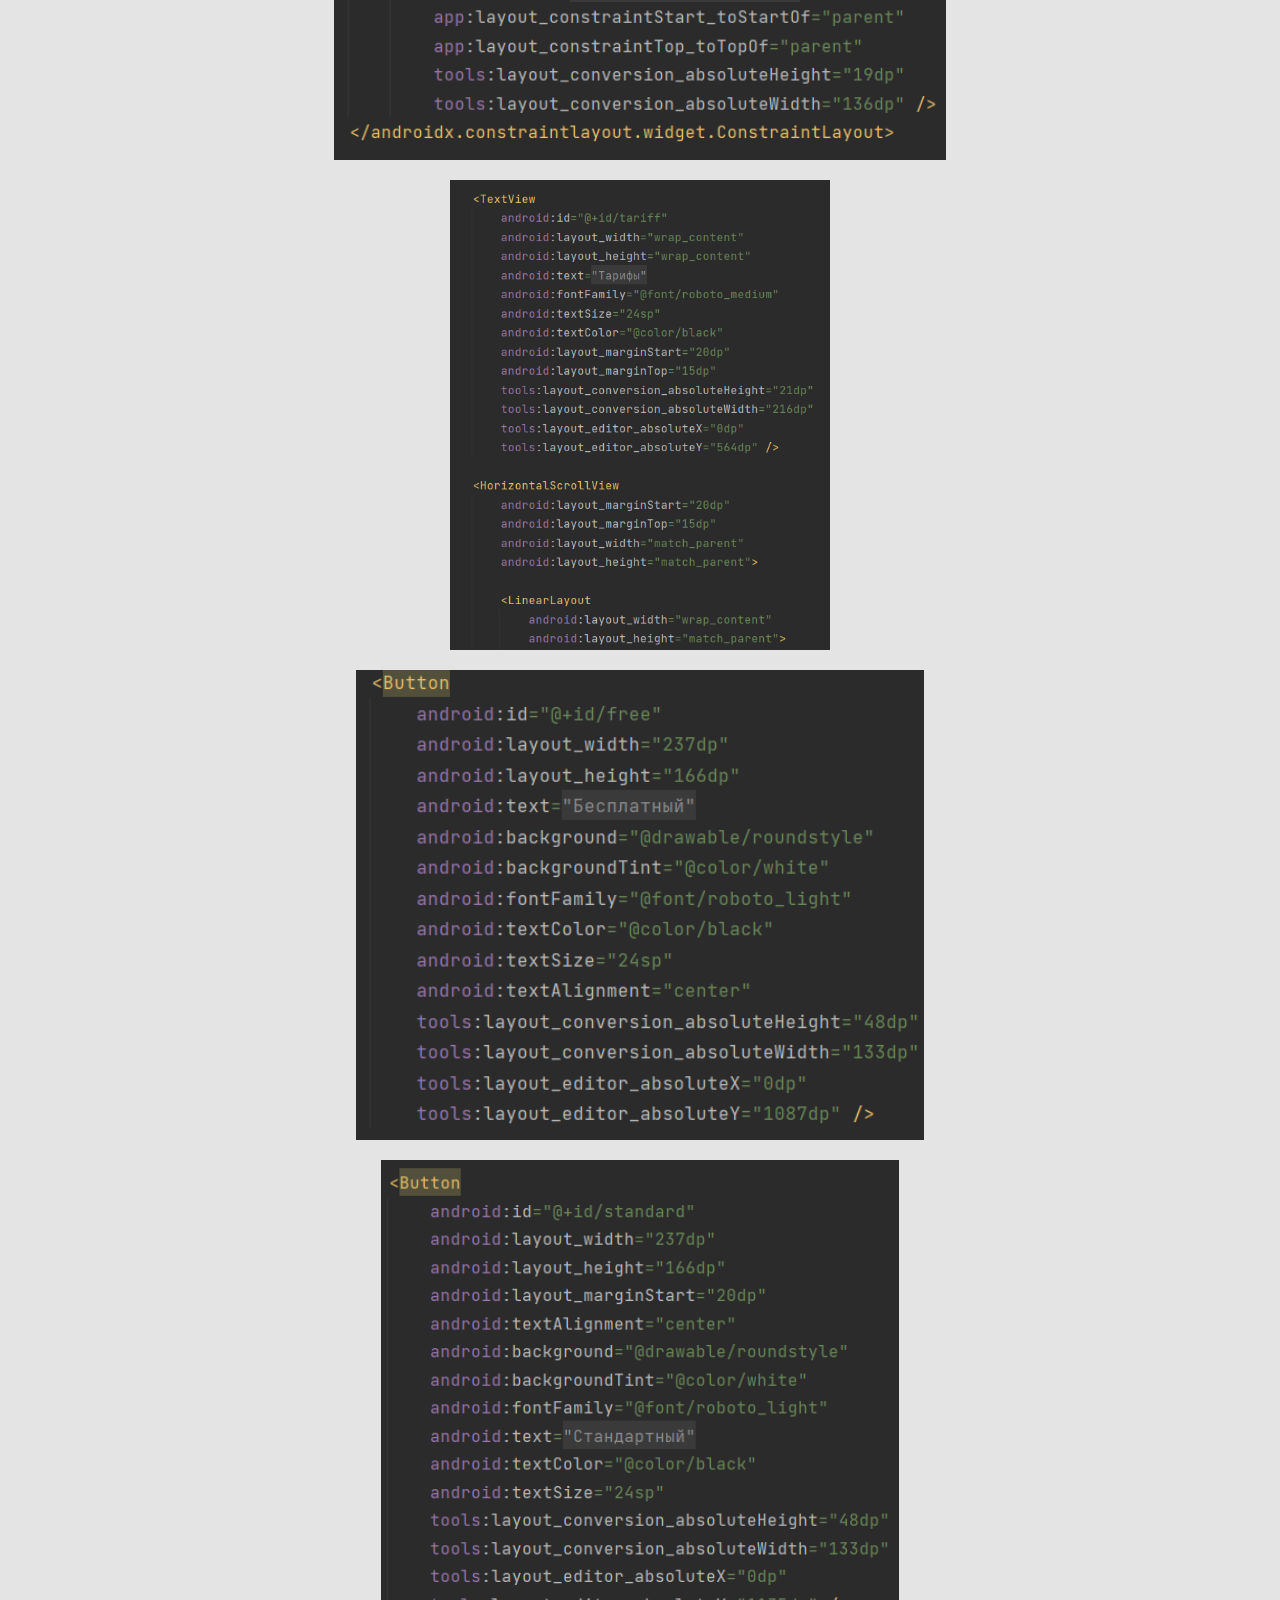
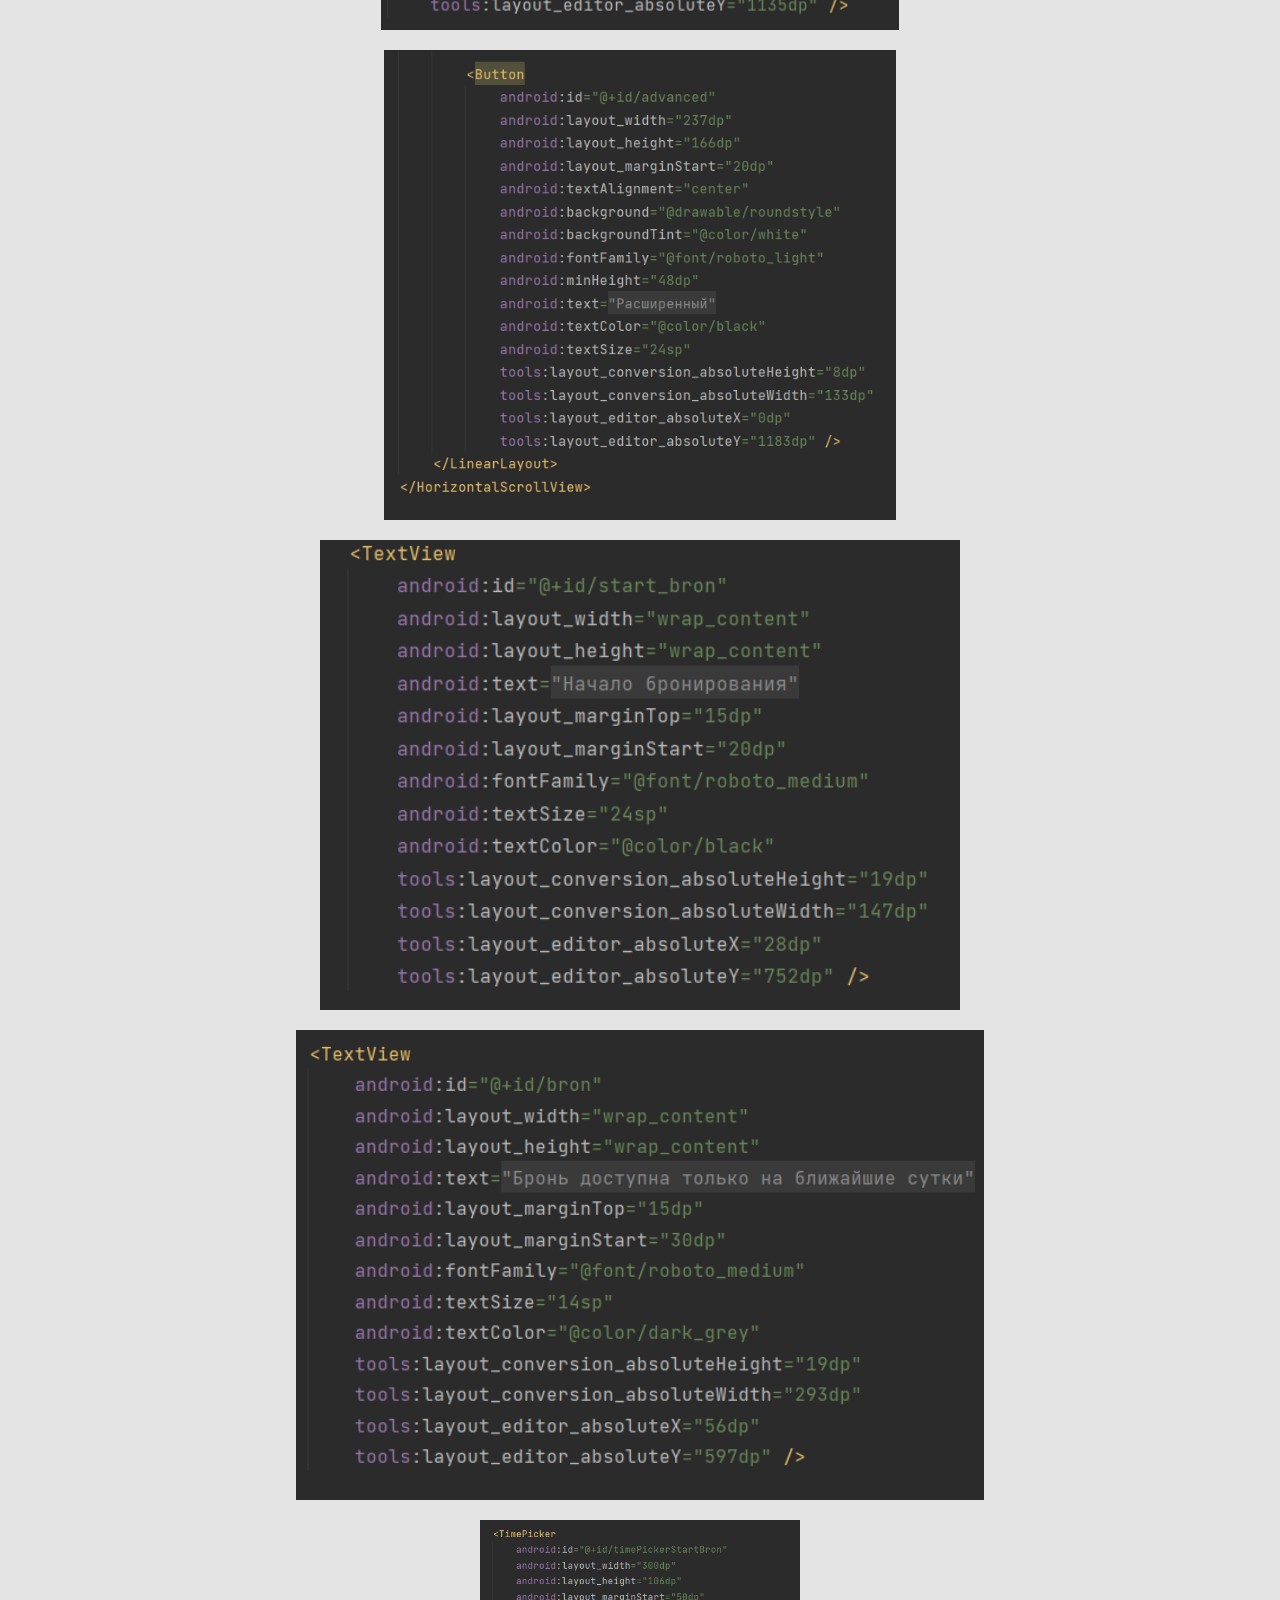
<file: example_program.html>
<!DOCTYPE html>
<html lang="en">
<head>
    <meta charset="UTF-8">
    <link rel="preconnect" href="https://fonts.googleapis.com">
	<link rel="preconnect" href="https://fonts.gstatic.com" crossorigin>
	<link href="https://fonts.googleapis.com/css2?family=Open+Sans:ital,wght@0,400;0,700;1,400&family=Roboto:ital,wght@0,300;0,700;1,300&display=swap" rel="stylesheet">
	<style> @import url('https://fonts.googleapis.com/css2?family=Open+Sans:ital,wght@0,400;0,700;1,400&family=Roboto:ital,wght@0,300;0,700;1,300&display=swap'); </style>
    <meta http-equiv="X-UA-Compatible" content="IE=edge">
    <link rel="stylesheet" type="text/css" href="style.css">
    <meta name="viewport" content="width=device-width, initial-scale=1.0">
    <title>JavaLay</title>
</head>
<body>
    <div class="wrapper">

        <header>
            <div class="logo_picter">
			<img class="picter" src="img/main/logo_java.jpg" alt="Logo">
		</div>
		
        <div class="pages">
            <nav><a href="settings.html">Android Studio</a></nav>
            <nav><a href="interface.html">Создание интерфейса</a></nav>
            <nav><a href="design.html">UI/UX дизайн</a></nav>
            <nav><a href="#" style="color: #fad9ba">Пример приложения</a></nav>
        </div>
        
		<div class="icon">
            <a class="home" href="index.html"><img src="img/main/icon-home.png" alt="Главная"></a>
		</div>
	</header>

    <div class="header">
		<h1 style="color:blue">Содержание</h1>
	</div>

		<div class="content">
			<ul>
				<li><a href="#Main">Файл activity_main</a></li>
				<li><a href="#Verification">Файл activity_verification</a></li>
				<li><a href="#SMS">Файл activity_sms</a></li>
				<li><a href="#Bron">Файл activity_bron</a></li>
				<li><a href="#Shedule">Файл activity_booking_shedule</a></li>
			<ul>
		</div>

    
    <div class="description">
        <p>В данном разделе приведен пример приложения по бронированию <br>
            машин для отработки полученных ранее знаний на практике</p>
    </div>

    <div class="text">
        <p>Структура проекта:</p>
        <img class="image_setting" src="img/example_program/structure.png" alt="structure">
        <p>Прежде всего подключим необходимые библиотеки. Для этого необходимо прописать зависимости в файлах build.gradle (Module) и settings.gradle как показано на скриншотах:</p>
        <img class="image_setting" src="img/example_program/library1.png" alt="library1">
        <a name="Main"></a>
        <img class="image_setting" src="img/example_program/library2.png" alt="library2">
    </div>    

    <div class="header">
        <h1>Файл activity_main</h1>
    </div>

    <div class="text">
        <p>Код XML разметки:</p>
        <img class="image_setting" src="img/example_program/activity_main_xml.png" alt="activity_main_xml">
        <p>Код Java:</p>
        <img class="image_setting" src="img/example_program/activity_main_java.png" alt="activity_main_java">
        <p>Дизайн:</p>
        <a name="Verification"></a>
        <img class="image_setting" src="img/example_program/activity_main_design.png" alt="activity_main_design">
    </div>

    <div class="header">
        <h1>Файл activity_verification</h1>
    </div>

    
    <div class="text">
        <p>Код XML разметки:</p>
        <img class="image_setting" src="img/example_program/verification_xml1.png" alt="verification_xml1">
        <img class="image_setting" src="img/example_program/verification_xml2.png" alt="verification_xml2">
        <img class="image_setting" src="img/example_program/verification_xml3.png" alt="verification_xml3">
        <img class="image_setting" src="img/example_program/verification_xml4.png" alt="verification_xml4">
        <p>Код Java:</p>
        <img class="image_setting" src="img/example_program/verification_java1.png" alt="verification_java1">
        <img class="image_setting" src="img/example_program/verification_java2.png" alt="verification_java2">
        <p>Дизайн:</p>
        <a name="SMS"></a>
        <img class="image_setting" src="img/example_program/activity_verification_design.png" alt="activity_verification_design">
    </div>

    
    <div class="header">
        <h1>Файл activity_sms</h1>
    </div>
    
    <div class="text">
        <p>Код XML разметки:</p>
        <img class="image_setting" src="img/example_program/sms_xml1.png" alt="sms_xml1">
        <img class="image_setting" src="img/example_program/sms_xml2.png" alt="sms_xml2">
        <img class="image_setting" src="img/example_program/sms_xml3.png" alt="sms_xml3">
        <img class="image_setting" src="img/example_program/sms_xml4.png" alt="sms_xml4">
        <p>Код Java:</p>
        <img class="image_setting" src="img/example_program/sms_java.png" alt="sms_java">
        <p>Дизайн:</p>
        <a name="Bron"></a>
        <img class="image_setting" src="img/example_program/activity_sms_design.png" alt="activity_sms_design">
    </div>
    
    <div class="header">
        <h1>Файл activity_bron</h1>
    </div>
    
    <div class="text">
        <p>Код XML разметки:</p>
        <img class="image_setting" src="img/example_program/bron_xml1.png" alt="bron_xml1">
        <img class="image_setting" src="img/example_program/bron_xml2.png" alt="bron_xml2">
        <img class="image_setting" src="img/example_program/bron_xml3.png" alt="bron_xml3">
        <img class="image_setting" src="img/example_program/bron_xml4.png" alt="bron_xml4">
        <img class="image_setting" src="img/example_program/bron_xml5.png" alt="bron_xml5">
        <img class="image_setting" src="img/example_program/bron_xml6.png" alt="bron_xml6">
        <img class="image_setting" src="img/example_program/bron_xml7.png" alt="bron_xml7">
        <img class="image_setting" src="img/example_program/bron_xml8.png" alt="bron_xml8">
        <img class="image_setting" src="img/example_program/bron_xml9.png" alt="bron_xml9">
        <img class="image_setting" src="img/example_program/bron_xml10.png" alt="bron_xml10">
        <img class="image_setting" src="img/example_program/bron_xml11.png" alt="bron_xml11">
        <img class="image_setting" src="img/example_program/bron_xml12.png" alt="bron_xml12">
        <img class="image_setting" src="img/example_program/bron_xml13.png" alt="bron_xml13">
        <img class="image_setting" src="img/example_program/bron_xml14.png" alt="bron_xml14">
        <img class="image_setting" src="img/example_program/bron_xml15.png" alt="bron_xml15">
        <p>Код Java:</p>
        <img class="image_setting" src="img/example_program/bron_java.png" alt="bron_java">
        <p>Дизайн:</p>
        <a name="Shedule"></a>
        <img class="image_setting" src="img/example_program/activity_bron_design.png" alt="activity_bron_design">
    </div>
    
    <div class="header">
        <h1>Файл activity_booking_shedule</h1>
    </div>
    
    <div class="text">
        <p>Код XML разметки:</p>
        <img class="image_setting" src="img/example_program/shedule_xml1.png" alt="sms_xml1">
        <img class="image_setting" src="img/example_program/shedule_xml2.png" alt="sms_xml2">
        <img class="image_setting" src="img/example_program/shedule_xml3.png" alt="sms_xml3">
        <img class="image_setting" src="img/example_program/shedule_xml4.png" alt="sms_xml4">
        <img class="image_setting" src="img/example_program/shedule_xml5.png" alt="sms_xml5">
        <img class="image_setting" src="img/example_program/shedule_xml6.png" alt="sms_xml6">
        <img class="image_setting" src="img/example_program/shedule_xml7.png" alt="sms_xml7">
        <p>Код Java:</p>
        <img class="image_setting" src="img/example_program/shedule_java1.png" alt="shedule_java1">
        <img class="image_setting" src="img/example_program/shedule_java2.png" alt="shedule_java2">
        <img class="image_setting" src="img/example_program/shedule_java3.png" alt="shedule_java3">
        <img class="image_setting" src="img/example_program/shedule_java4.png" alt="shedule_java4">
        <p>Дизайн:</p>
        <img class="image_setting" src="img/example_program/activity_shedule_design.png" alt="activity_shedule_design">
    <p>На этом приложение готово, вы можете протестировать его на своем телефоне или эмуляторе.</p>
    </div>
    
</div>
</body>
</html>
</file>
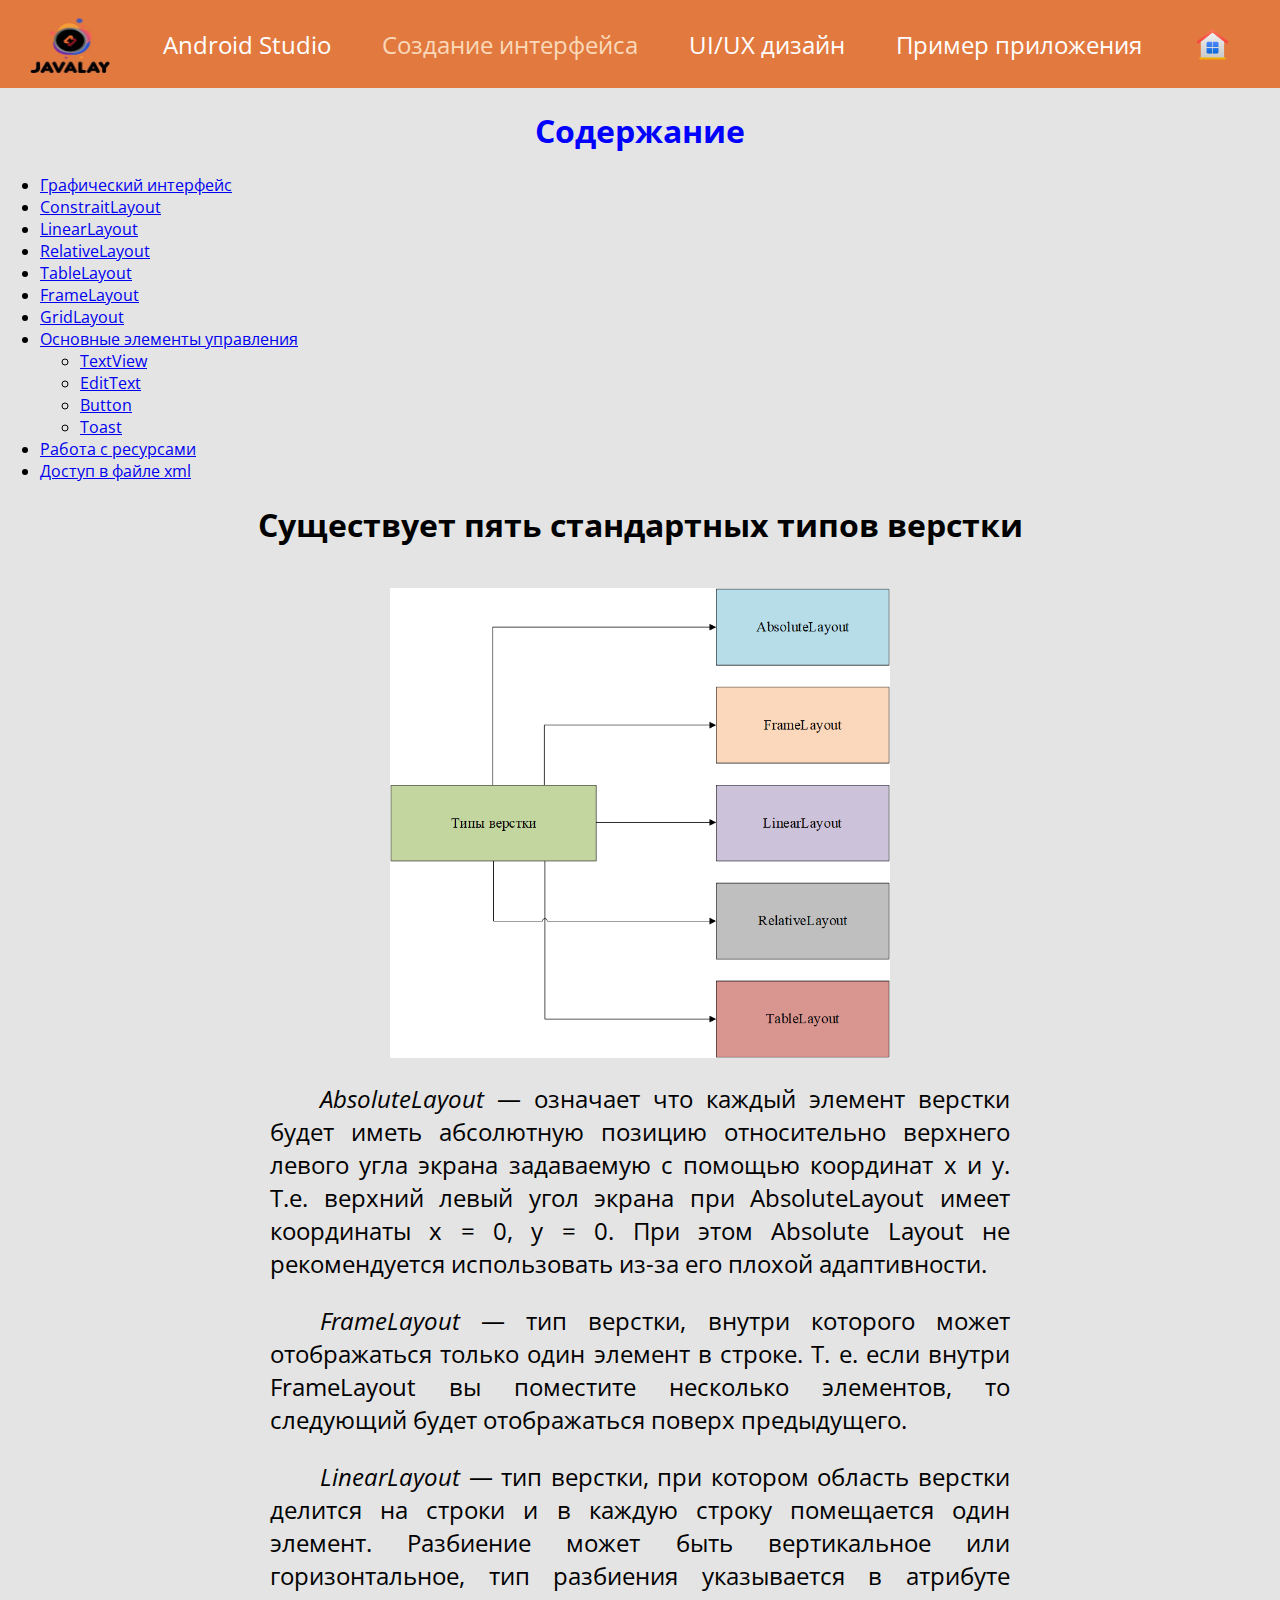
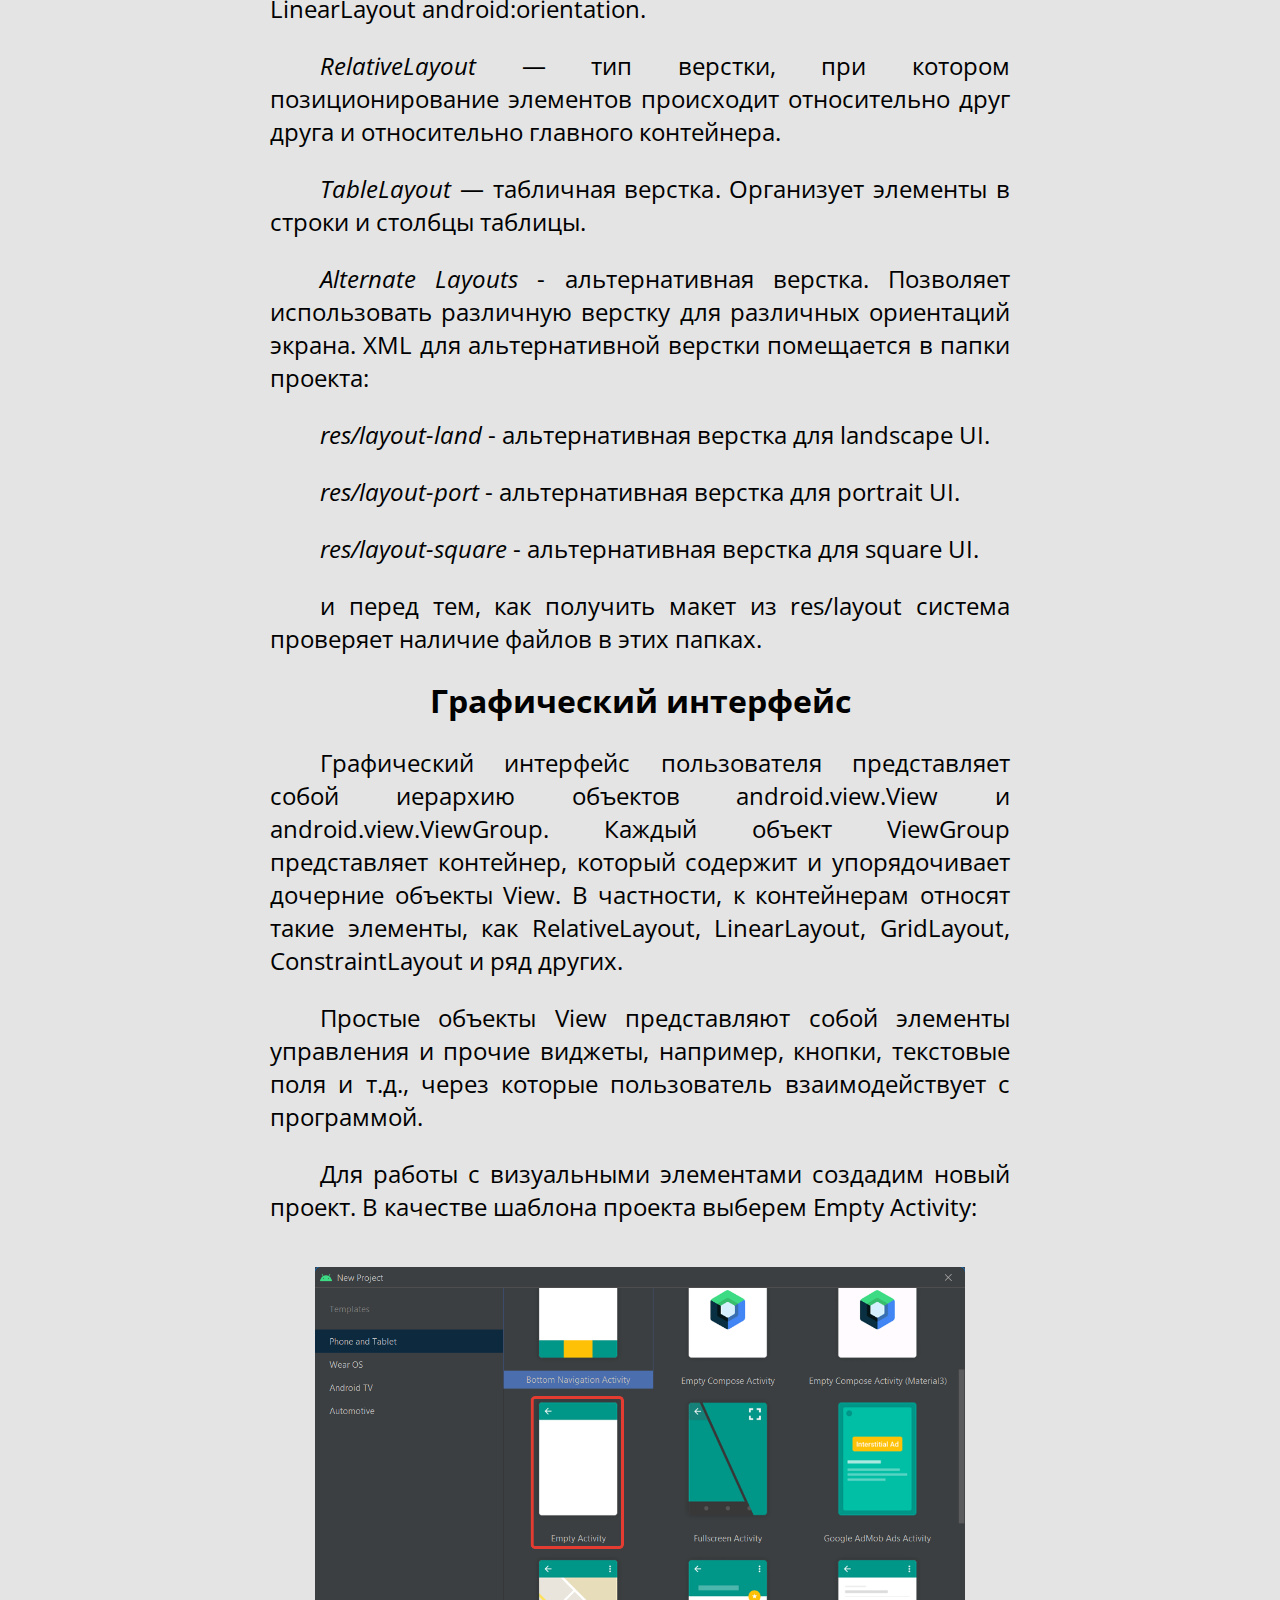
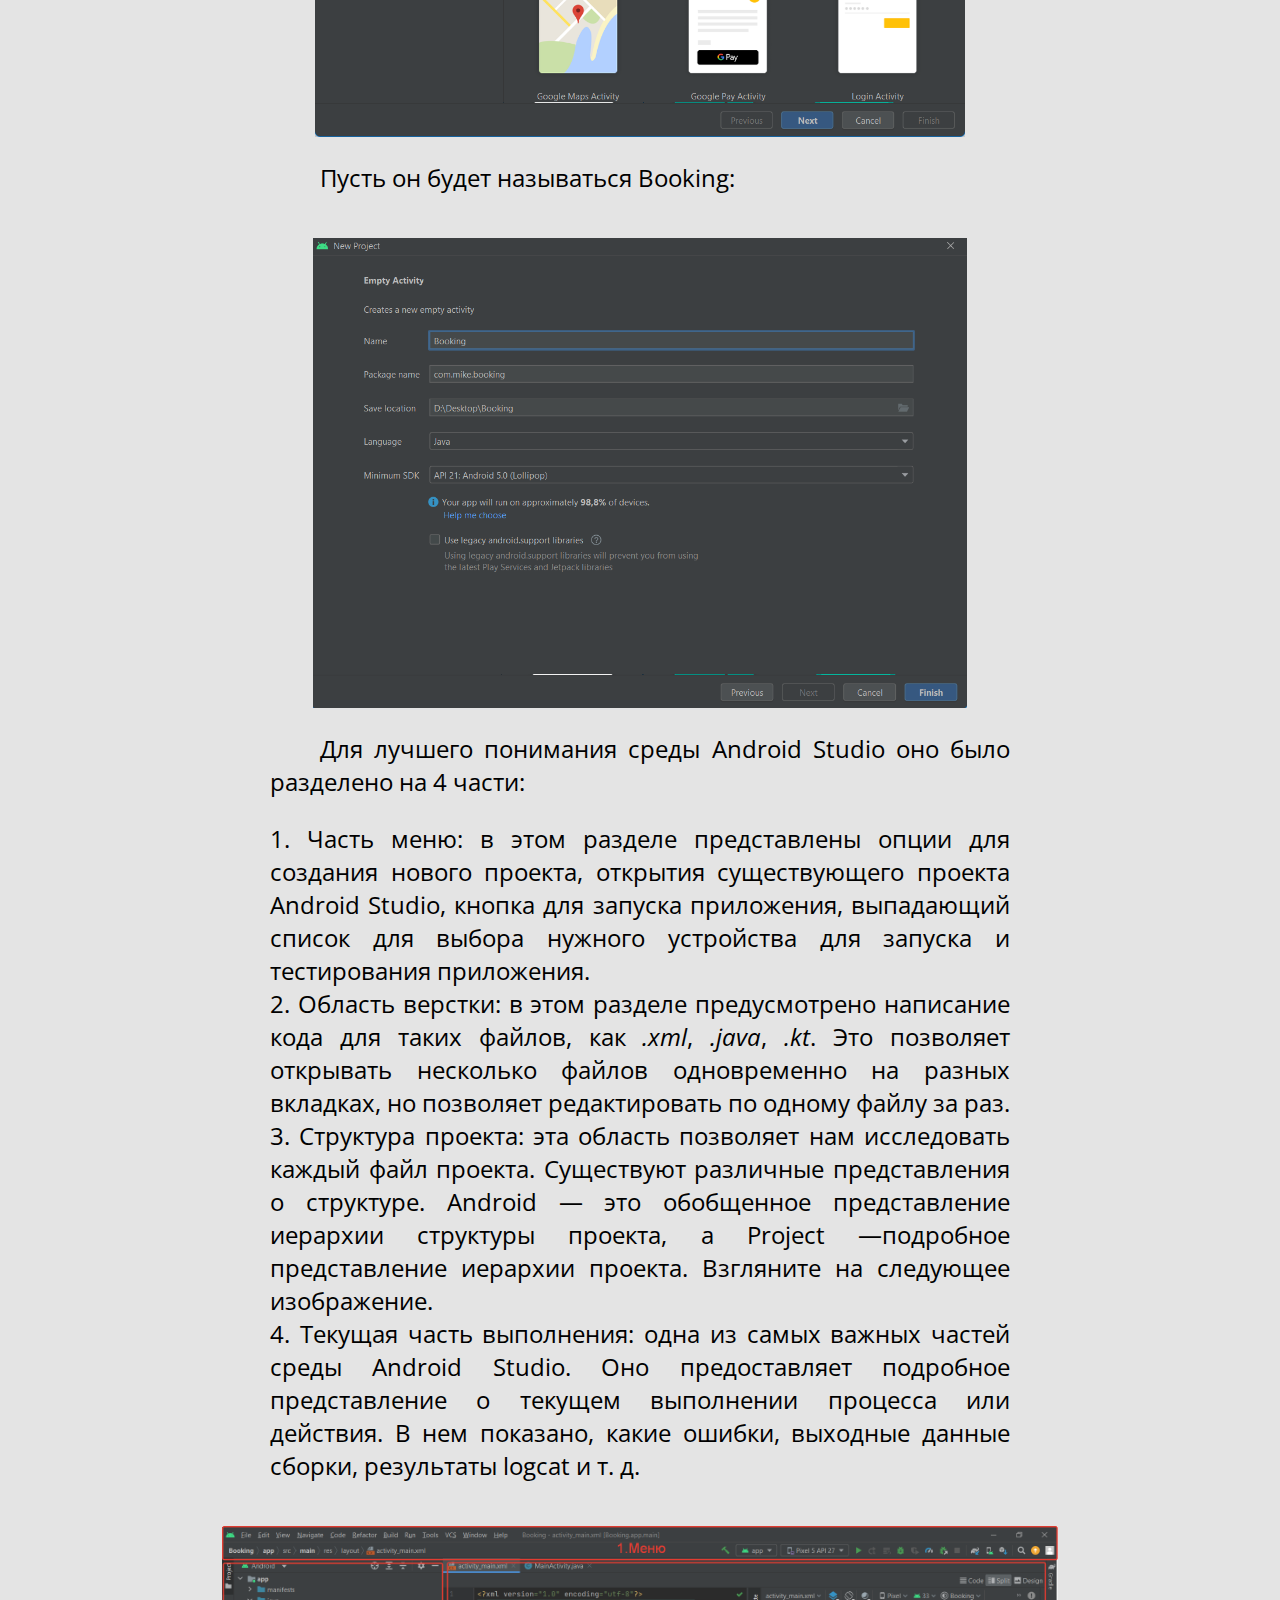
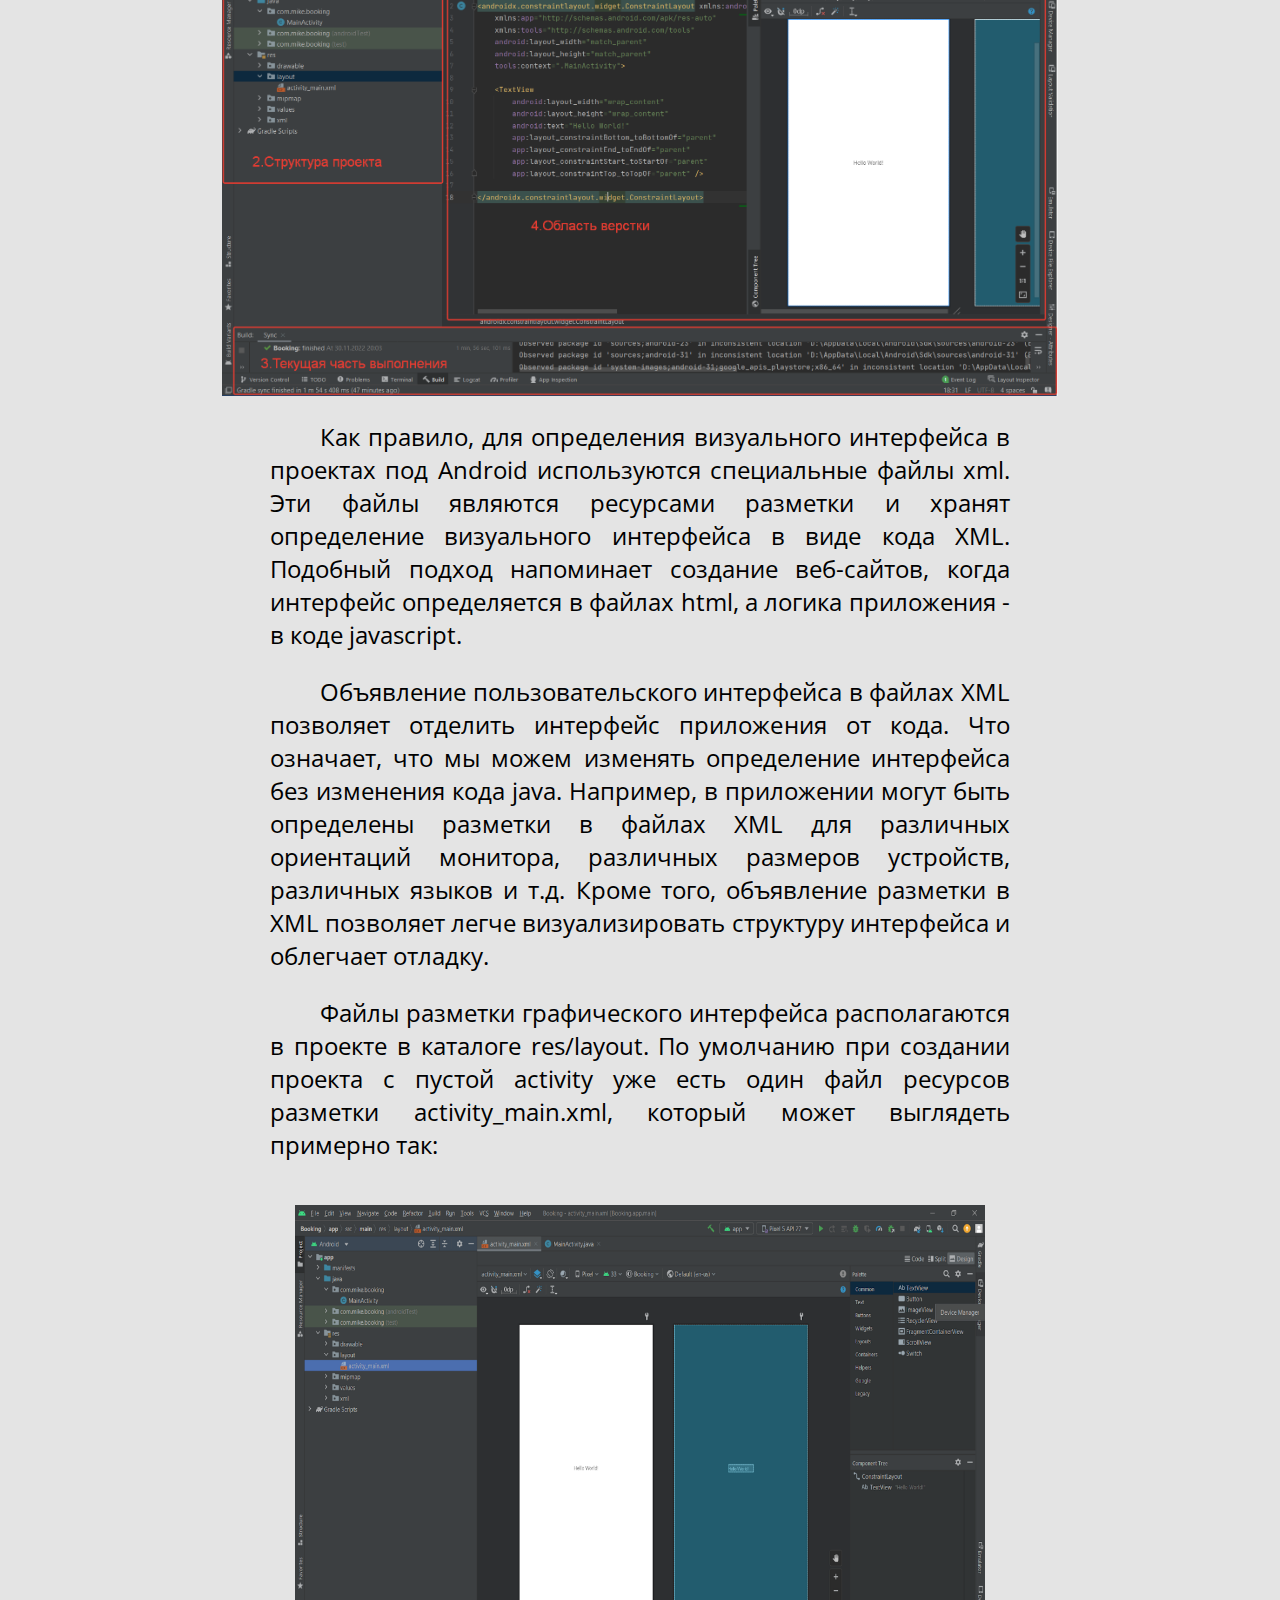
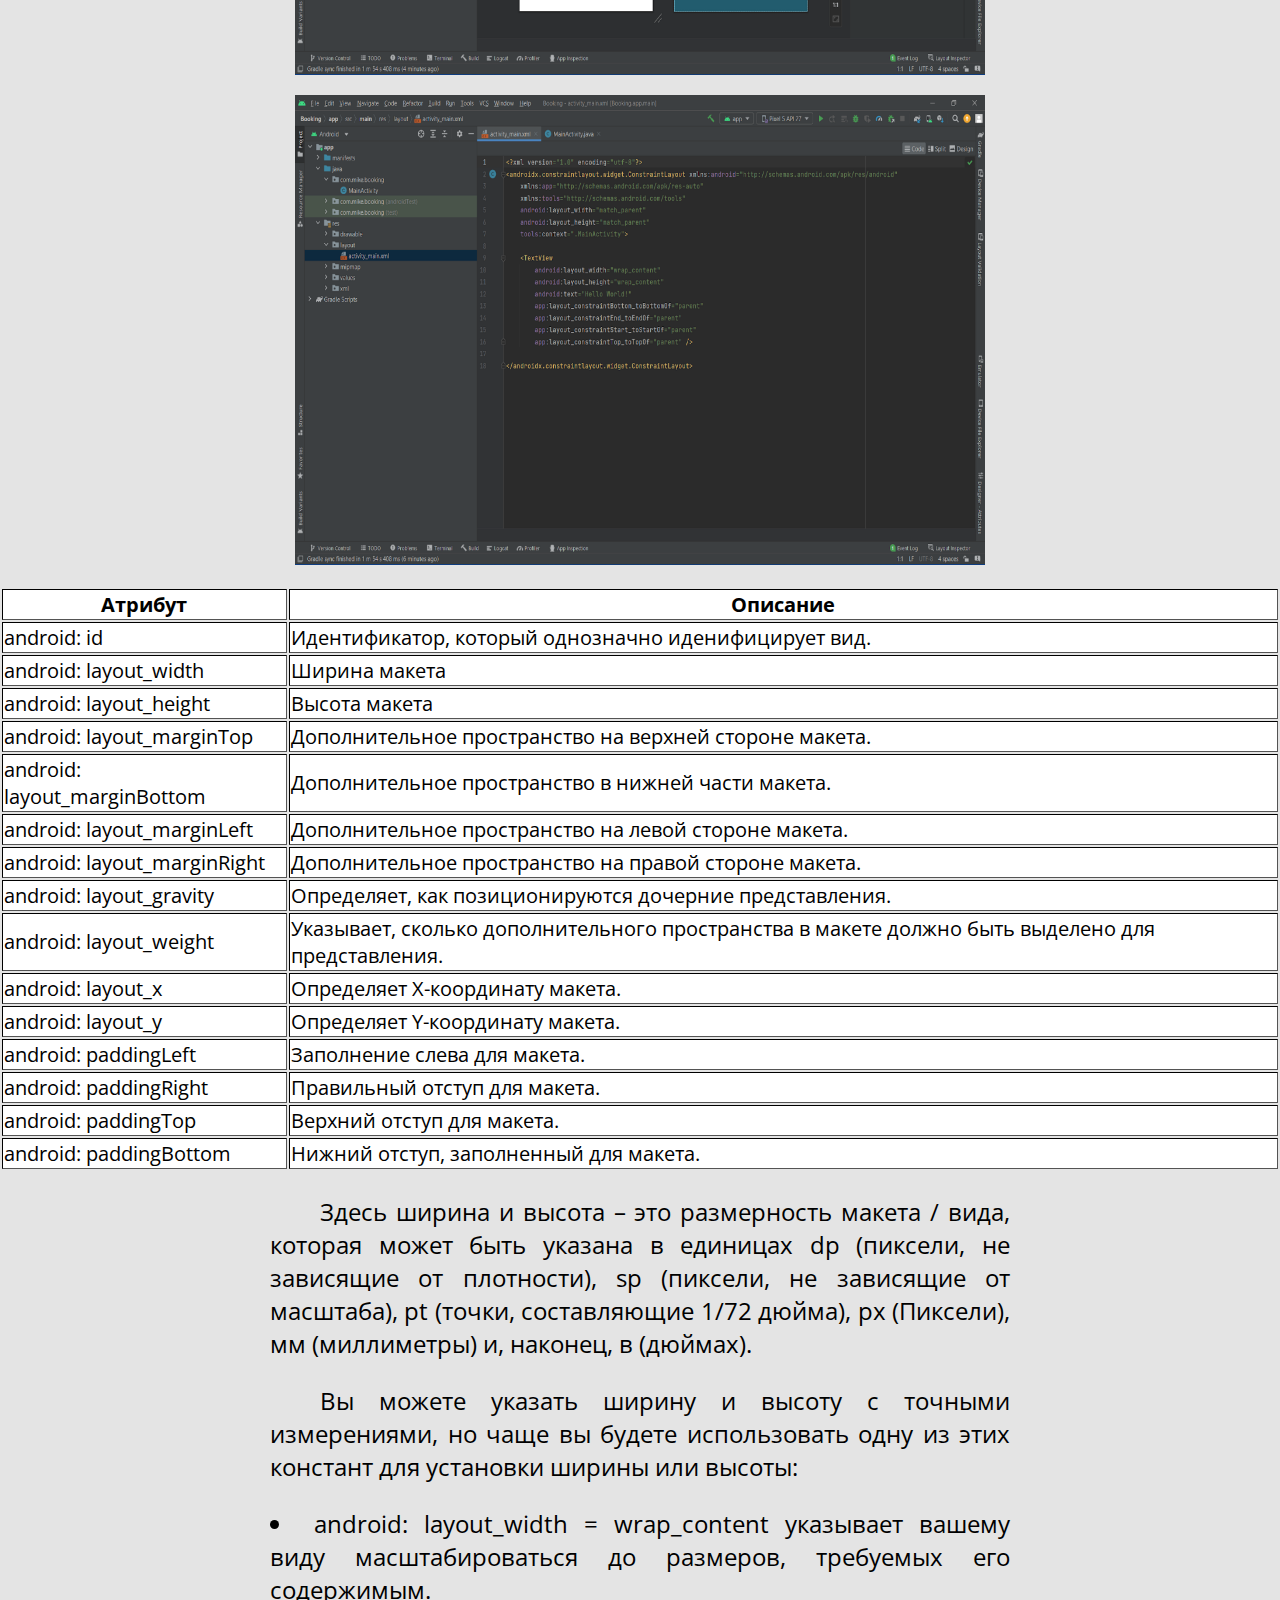
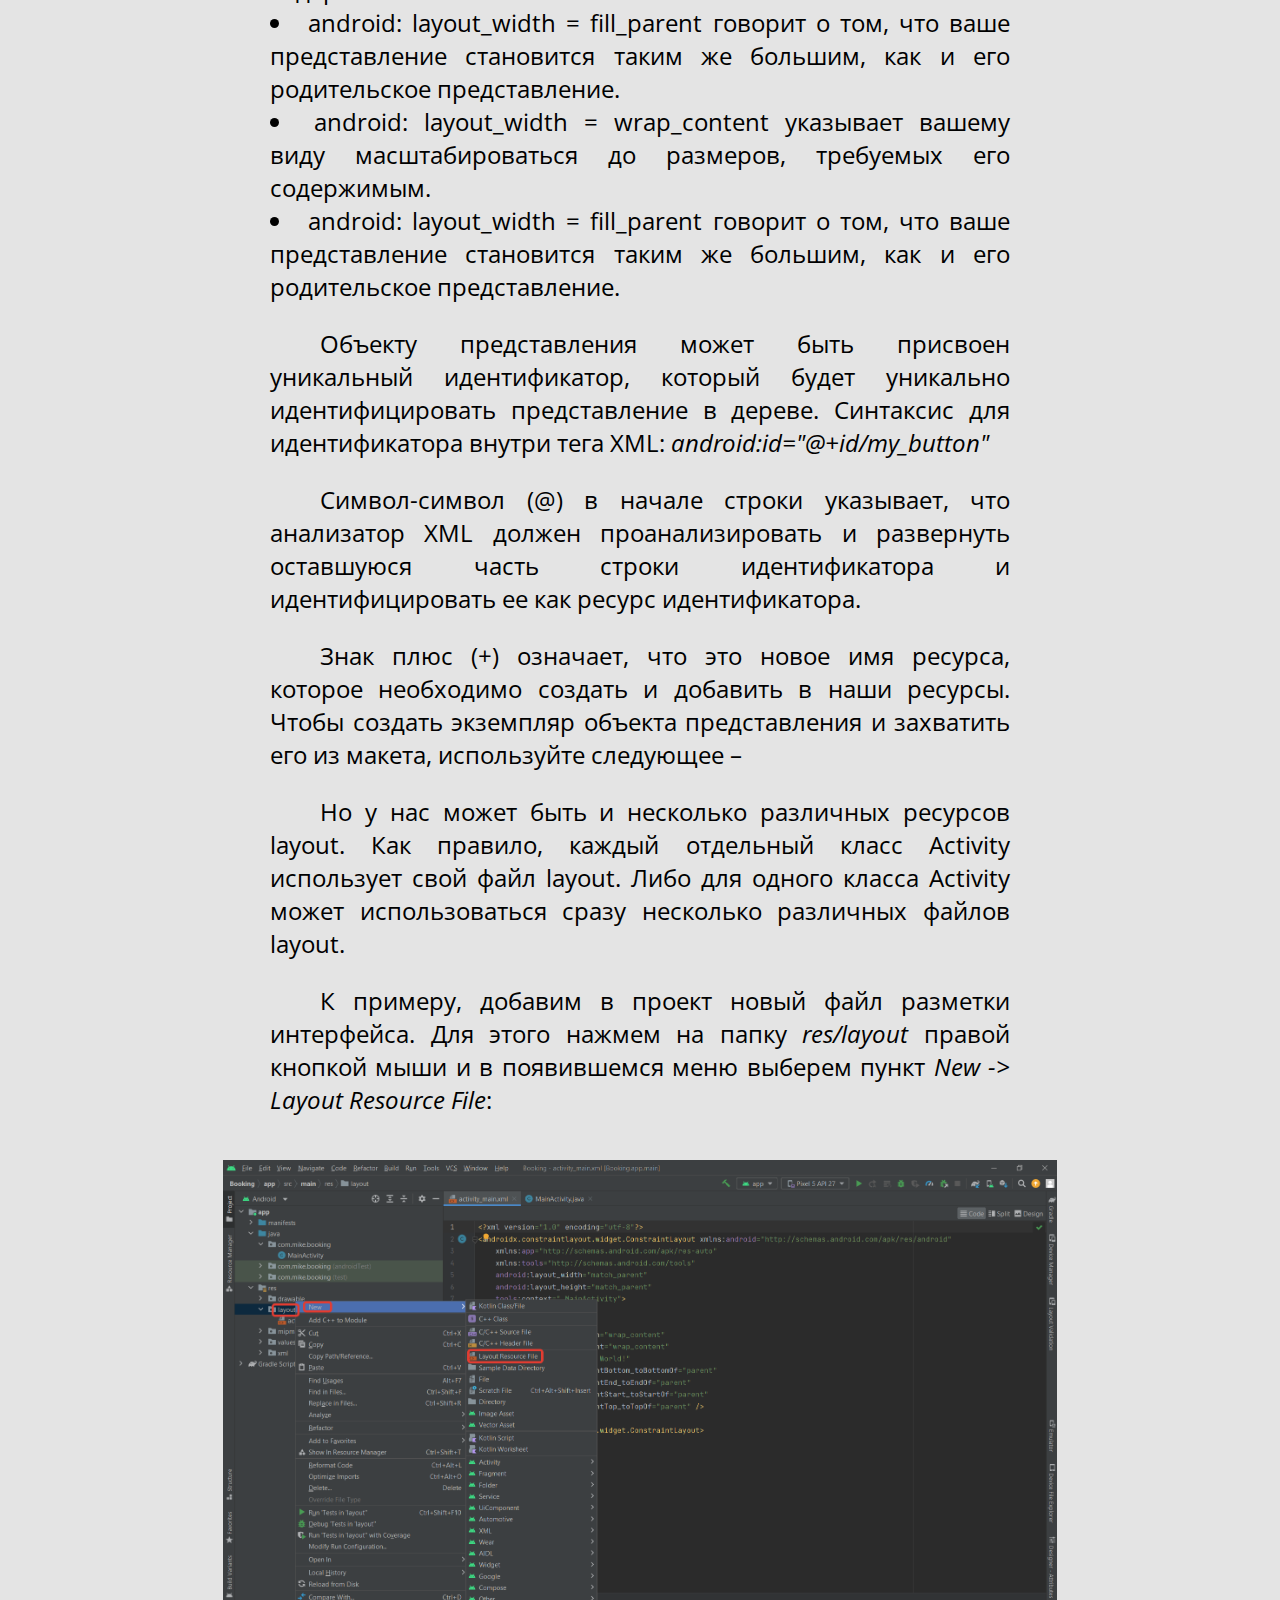
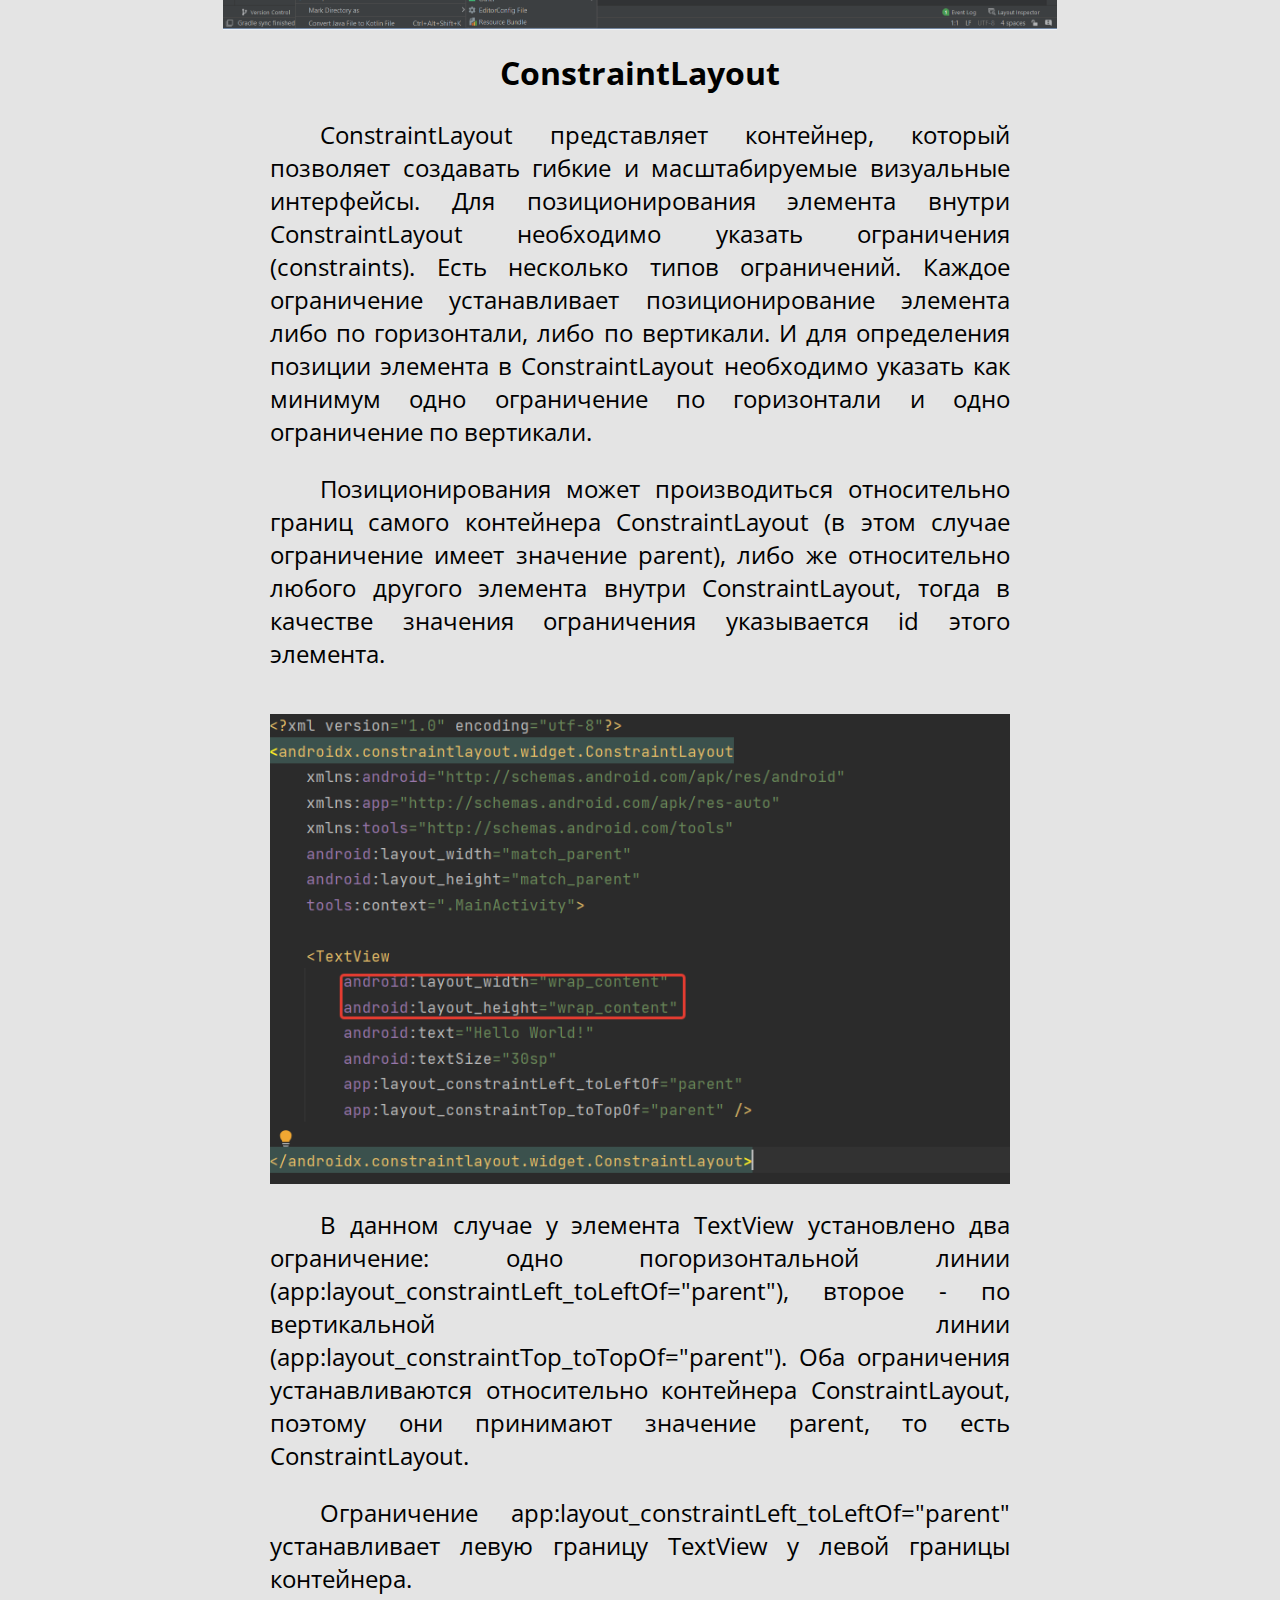
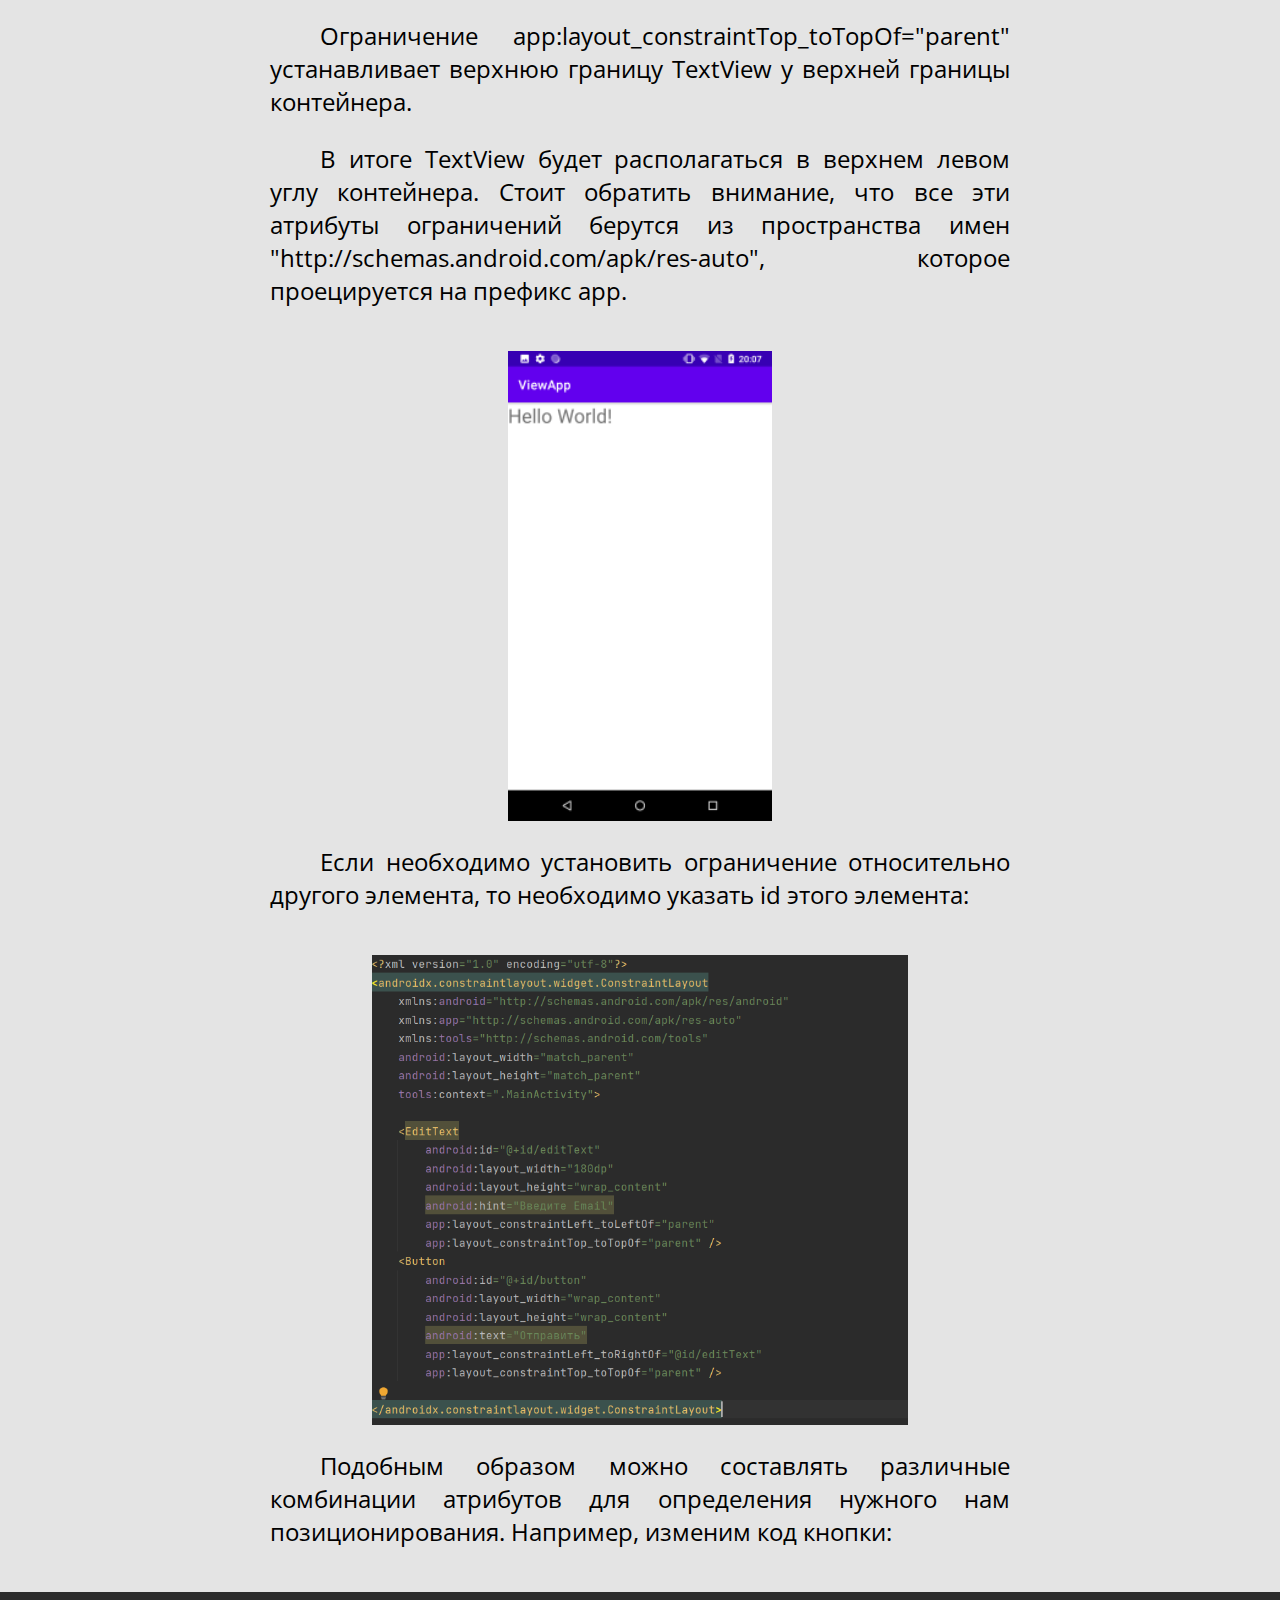
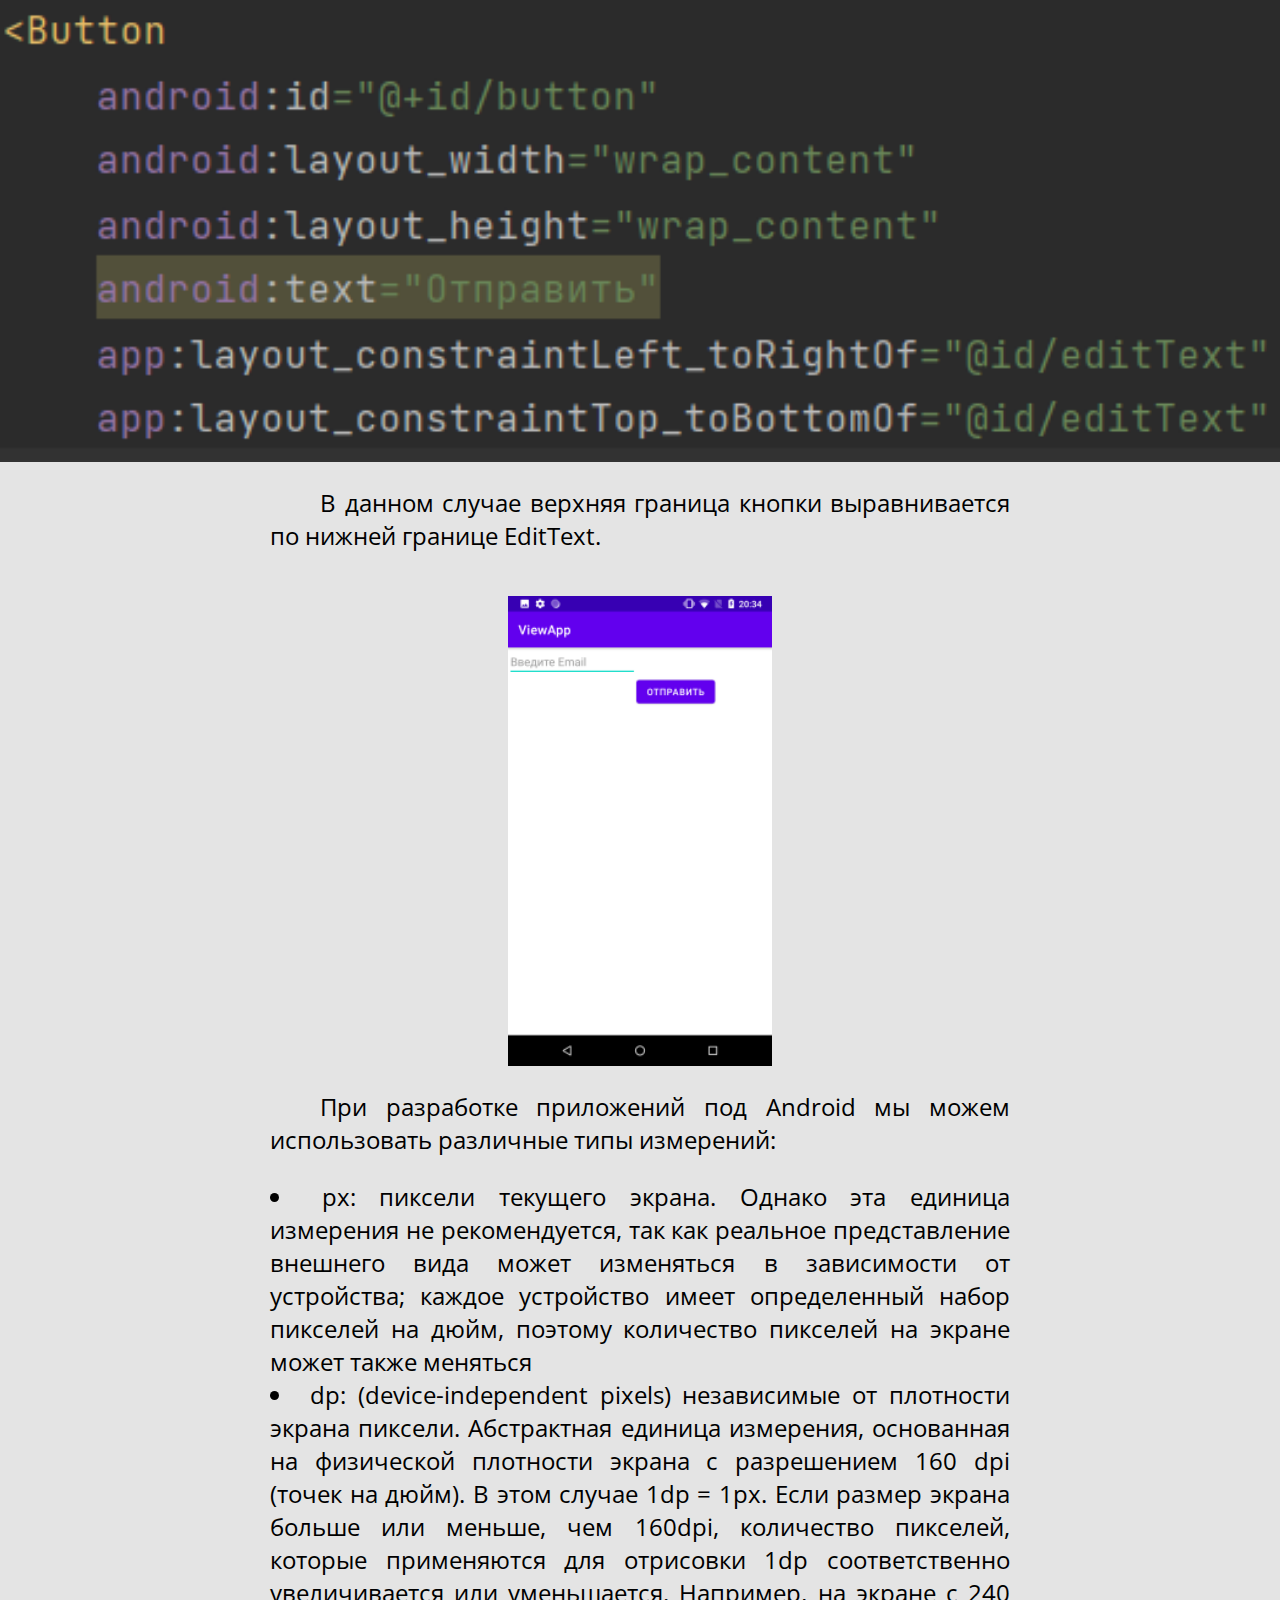
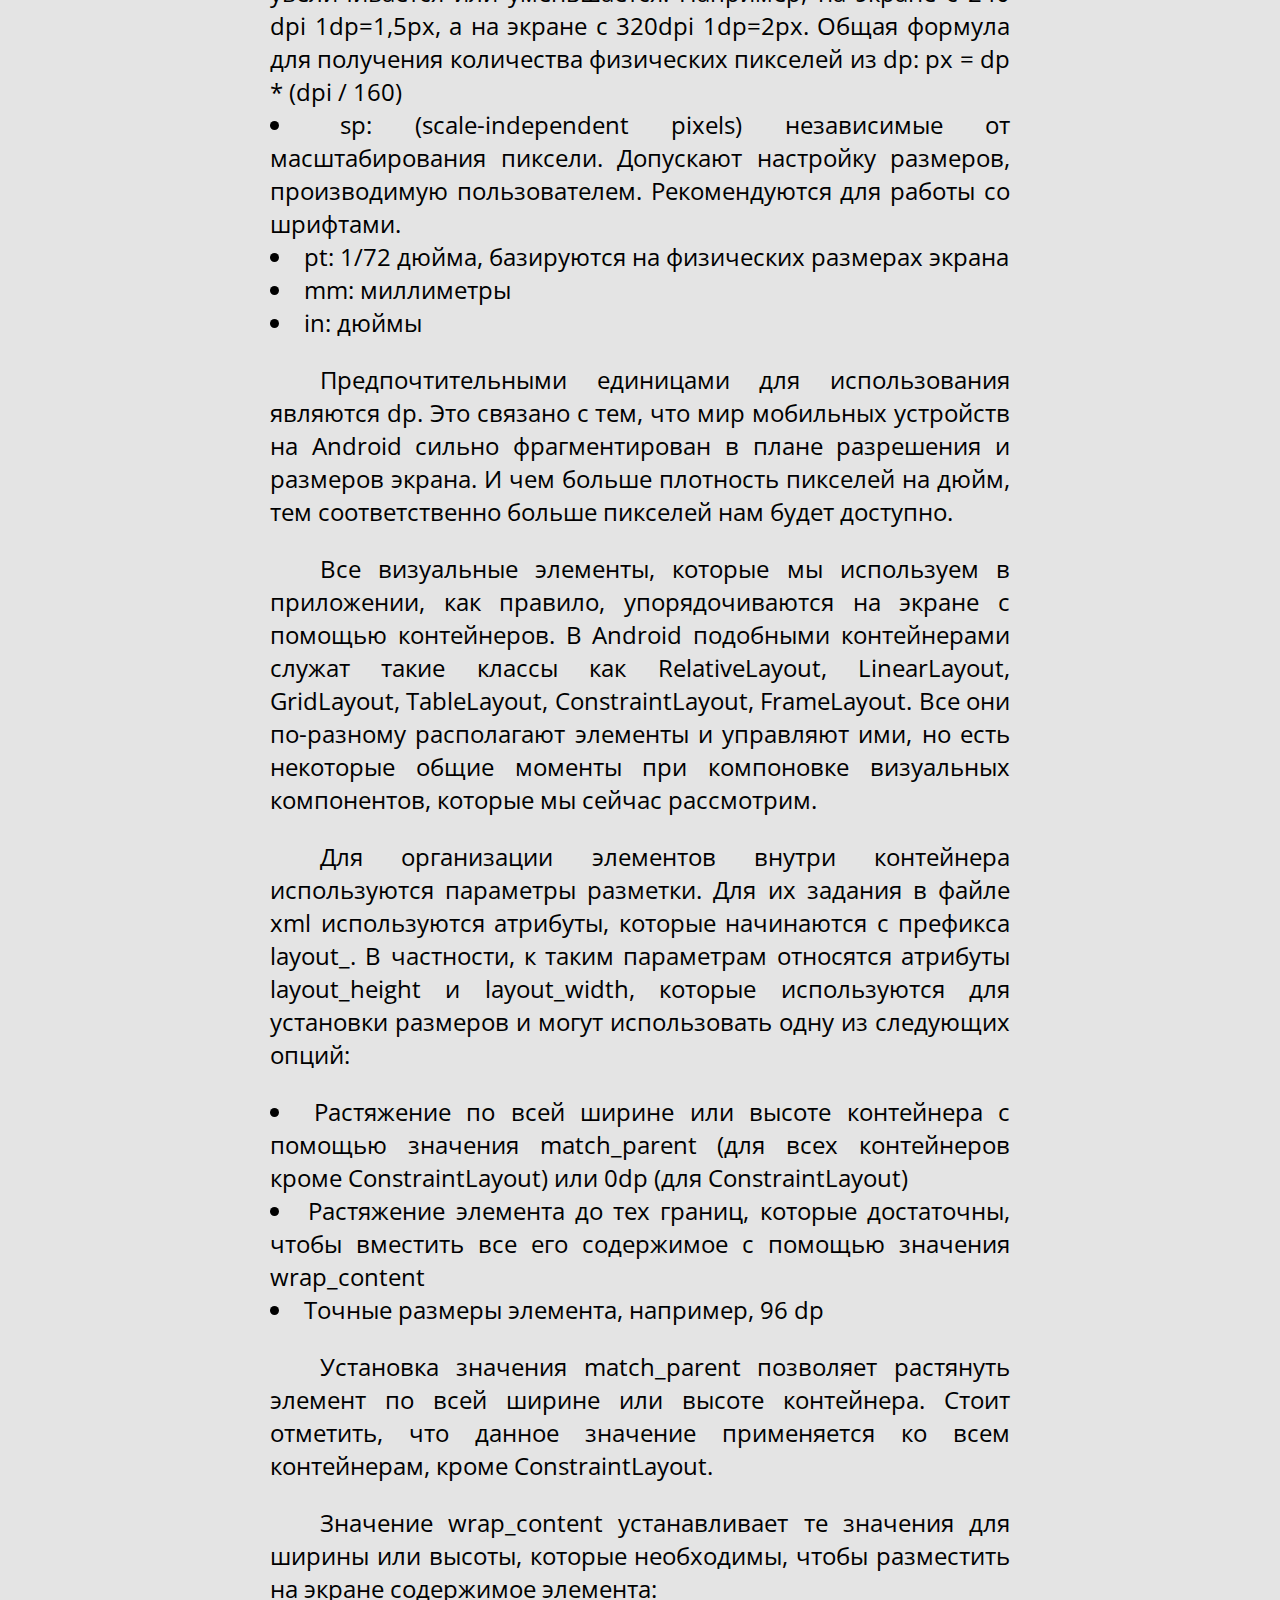
<file: interface.html>
<!DOCTYPE html>
<html lang="ru">
<head>
	<meta charset="utf-8">
	<link rel="preconnect" href="https://fonts.googleapis.com">
	<link rel="preconnect" href="https://fonts.gstatic.com" crossorigin>
	<link href="https://fonts.googleapis.com/css2?family=Open+Sans:ital,wght@0,400;0,700;1,400&family=Roboto:ital,wght@0,300;0,700;1,300&display=swap" rel="stylesheet">
	<style> @import url('https://fonts.googleapis.com/css2?family=Open+Sans:ital,wght@0,400;0,700;1,400&family=Roboto:ital,wght@0,300;0,700;1,300&display=swap'); </style>
	<meta name="viewport" content="width=device-width, initial-scale=1">
	<link rel="stylesheet" type="text/css" href="style.css">
	<title>JavaLay</title>
</head>
<body>
	<div class="wrapper">

		<header>
			<div class="logo_picter">
			<img class="picter" src="img/main/logo_java.jpg" alt="Logo">
		</div>
		
		<div class="pages">
			<nav><a href="settings.html">Android Studio</a></nav>
			<nav><a href="#" style="color: #fad9ba">Создание интерфейса</a></nav>
			<nav><a href="design.html">UI/UX дизайн</a></nav>
			<nav><a href="example_program.html">Пример приложения</a></nav>
		</div>
			
			<div class="icon">
				<a class="home" href="index.html"><img src="img/main/icon-home.png" alt="Главная"></a>
			</div>
		</header>
		
	<div class="header">
		<h1 style="color:blue">Содержание</h1>
	</div>

		<div class="content">
			<ul>
				<li><a href="#Interface">Графический интерфейс</a></li>
				<li><a href="#ConstraitLayout">ConstraitLayout</a></li>
				<li><a href="#LinearLayout">LinearLayout</a></li>
				<li><a href="#RelativeLayout">RelativeLayout</a></li>
				<li><a href="#TableLayout">TableLayout</a></li>
				<li><a href="#FrameLayout">FrameLayout</a></li>
				<li><a href="#GridLayout">GridLayout</a></li>
				<li><a href="#elements">Основные элементы управления</a></li>
				<ul>

					<li><a href="#TextView">TextView</a></li>
					<li><a href="#EditText">EditText</a></li>
					<li><a href="#Button">Button</a></li>
					<li><a href="#Toast">Toast</a></li>
				</ul>
				<li><a href="#Resource">Работа с ресурсами</a></li>
				<li><a href="#xml">Доступ в файле xml</a></li>
			</ul>
		</div>

		<div class="header">
		<h1>Существует пять стандартных типов верстки</h1>
	</div>

	<img class="image_setting" src="img/interface/diagramma.png" alt="diagramma">
	
	<div class="text">
		<p>
			<p><i>AbsoluteLayout</i> — означает что каждый элемент верстки будет иметь абсолютную позицию относительно верхнего левого угла экрана задаваемую с помощью координат x и y. Т.е. верхний левый угол экрана при AbsoluteLayout имеет координаты x = 0, y = 0. При этом Absolute Layout не рекомендуется использовать из-за его плохой адаптивности.</p>			
			<p><i>FrameLayout</i> — тип верстки, внутри которого может отображаться только один элемент в строке. Т. е. если внутри FrameLayout вы поместите несколько элементов, то следующий будет отображаться поверх предыдущего.</p>	
			<p><i>LinearLayout</i> — тип верстки, при котором область верстки делится на строки и в каждую строку помещается один элемент. Разбиение может быть вертикальное или горизонтальное, тип разбиения указывается в атрибуте LinearLayout android:orientation.</p>	
			<p><i>RelativeLayout</i> — тип верстки, при котором позиционирование элементов происходит относительно друг друга и относительно главного контейнера.</p>	
			<p><i>TableLayout</i> — табличная верстка. Организует элементы в строки и столбцы таблицы.</p>	
			<p><i>Alternate Layouts</i> - альтернативная верстка. Позволяет использовать различную верстку для различных ориентаций экрана. XML для альтернативной верстки помещается в папки проекта:</p>	
			<p><i>res/layout-land</i> - альтернативная верстка для landscape UI.</p>	
			<p><i>res/layout-port</i> - альтернативная верстка для portrait UI.</p>
			<a name="Interface"></a>
			<p><i>res/layout-square</i> - альтернативная верстка для square UI.</p>
			<p>и перед тем, как получить макет из res/layout система проверяет наличие файлов в этих папках.</p>
		</p>
		
		<div class="header">
			<h1>Графический интерфейс</h1>
		</div>
		
		<p>Графический интерфейс пользователя представляет собой иерархию объектов android.view.View и android.view.ViewGroup. Каждый объект ViewGroup представляет контейнер, который содержит и упорядочивает дочерние объекты View. В частности, к контейнерам относят такие элементы, как RelativeLayout, LinearLayout, GridLayout, ConstraintLayout и ряд других.</p>
		
		<p>Простые объекты View представляют собой элементы управления и прочие виджеты, например, кнопки, текстовые поля и т.д., через которые пользователь взаимодействует с программой.</p>
		
		<p>Для работы с визуальными элементами создадим новый проект. В качестве шаблона проекта выберем Empty Activity:</p>
		
		<img class="image_setting" src="img/interface/selection_window.png" alt="selection window">
		
		<p>Пусть он будет называться Booking:</p>
		
		<img class="image_setting" src="img/interface/Booking.png" alt="Booking">
		
		<p>Для лучшего понимания среды Android Studio оно было разделено на 4 части:</p>
		<ol>
			<li>Часть меню: в этом разделе представлены опции для создания нового проекта, открытия существующего проекта Android Studio, кнопка для запуска приложения, выпадающий список для выбора нужного устройства для запуска и тестирования приложения.</li>
			<li>Область верстки: в этом разделе предусмотрено написание кода для таких файлов, как <i>.xml</i>, <i>.java</i>, <i>.kt</i>. Это позволяет открывать несколько файлов одновременно на разных вкладках, но позволяет редактировать по одному файлу за раз.</li>
				<li>Структура проекта: эта область позволяет нам исследовать каждый файл проекта. Существуют различные представления о структуре. Android — это обобщенное представление иерархии структуры проекта, а Project —подробное представление иерархии проекта. Взгляните на следующее изображение.</li>
				<li>Текущая часть выполнения: одна из самых важных частей среды Android Studio. Оно предоставляет подробное представление о текущем выполнении процесса или действия. В нем показано, какие ошибки, выходные данные сборки, результаты logcat и т. д.</li>
			</ol>
			<img class="image_setting" src="img/interface/interface_android_studio.png" alt="interface android studio">
			
			<p>Как правило, для определения визуального интерфейса в проектах под Android используются специальные файлы xml. Эти файлы являются ресурсами разметки и хранят определение визуального интерфейса в виде кода XML. Подобный подход напоминает создание веб-сайтов, когда интерфейс определяется в файлах html, а логика приложения - в коде javascript.</p>
			
			<p>Объявление пользовательского интерфейса в файлах XML позволяет отделить интерфейс приложения от кода. Что означает, что мы можем изменять определение интерфейса без изменения кода java. Например, в приложении могут быть определены разметки в файлах XML для различных ориентаций монитора, различных размеров устройств, различных языков и т.д. Кроме того, объявление разметки в XML позволяет легче визуализировать структуру интерфейса и облегчает отладку.</p>
			
			<p>Файлы разметки графического интерфейса располагаются в проекте в каталоге res/layout. По умолчанию при создании проекта с пустой activity уже есть один файл ресурсов разметки activity_main.xml, который может выглядеть примерно так:</p>
			
			<img class="image_setting" src="img/interface/activity_main.png" alt="activity main">
			<img class="image_setting" src="img/interface/marcup_code.png" alt="marcup code"><br>
		</div>
		
			<div class="table" Brcolor="white">
				<table border="3px">
					<tr>
						<th>Атрибут</th>
						<th>Описание</th>
					</tr>
					<tr>
						<td>android: id</td>
						<td>Идентификатор, который однозначно иденифицирует вид.</td>
					</tr>
		
					<tr>
						<td>android: layout_width</td>
						<td>Ширина макета</td>
					</tr>
					<tr>
						<td>android: layout_height</td>
						<td>Высота макета</td>
					</tr>
					<tr>
						<td>android: layout_marginTop</td>
						<td>Дополнительное пространство на верхней стороне макета.</td>
					</tr>
					<tr>
						<td>android: layout_marginBottom</td>
						<td>Дополнительное пространство в нижней части макета.</td>
					</tr>
					<tr>
						<td>android: layout_marginLeft</td>
						<td>Дополнительное пространство на левой стороне макета.</td>
					</tr>
					<tr>
						<td>android: layout_marginRight</td>
						<td>Дополнительное пространство на правой стороне макета.</td>
					</tr>
					<tr>
						<td>android: layout_gravity</td>
						<td>Определяет, как позиционируются дочерние представления.</td>
					</tr>
					<tr>
						<td>android: layout_weight</td>
						<td>Указывает, сколько дополнительного пространства в макете должно быть выделено для представления.</td>
					</tr>
					<tr>
						<td>android: layout_x</td>
						<td>Определяет X-координату макета.</td>
					</tr>
					<tr>
						<td>android: layout_y</td>
						<td>Определяет Y-координату макета.</td>
					</tr>
					<tr>
						<td>android: paddingLeft</td>
						<td>Заполнение слева для макета.</td>
					</tr>
					<tr>
						<td>android: paddingRight</td>
						<td>Правильный отступ для макета.</td>
					</tr>
					<tr>
						<td>android: paddingTop</td>
						<td>Верхний отступ для макета.</td>
					</tr>
					<tr>
						<td>android: paddingBottom</td>
						<td>Нижний отступ, заполненный для макета.</td>
					</tr>
				</table>
			</div>
		
		<div class="text">
			<p>Здесь ширина и высота – это размерность макета / вида, которая может быть указана в единицах dp (пиксели, не зависящие от плотности), sp (пиксели, не зависящие от масштаба), pt (точки, составляющие 1/72 дюйма), px (Пиксели), мм (миллиметры) и, наконец, в (дюймах).</p>
			
			<p>Вы можете указать ширину и высоту с точными измерениями, но чаще вы будете использовать одну из этих констант для установки ширины или высоты:</p>
			<ul class="marked">
				<li>android: layout_width = wrap_content указывает вашему виду масштабироваться до размеров, требуемых его содержимым.</li>
				<li>android: layout_width = fill_parent говорит о том, что ваше представление становится таким же большим, как и его родительское представление.</li>
				<li>android: layout_width = wrap_content указывает вашему виду масштабироваться до размеров, требуемых его содержимым.</li>
				<li>android: layout_width = fill_parent говорит о том, что ваше представление становится таким же большим, как и его родительское представление.</li>
			</ul>
			<p>Объекту представления может быть присвоен уникальный идентификатор, который будет уникально идентифицировать представление в дереве. Синтаксис для идентификатора внутри тега XML: <i>android:id="@+id/my_button"</i></p>
			
			<p>Символ-символ (@) в начале строки указывает, что анализатор XML должен проанализировать и развернуть оставшуюся часть строки идентификатора и идентифицировать ее как ресурс идентификатора.</p>
			
			<p>Знак плюс (+) означает, что это новое имя ресурса, которое необходимо создать и добавить в наши ресурсы. Чтобы создать экземпляр объекта представления и захватить его из макета, используйте следующее –</p>
			
			<p>Но у нас может быть и несколько различных ресурсов layout. Как правило, каждый отдельный класс Activity использует свой файл layout. Либо для одного класса Activity может использоваться сразу несколько различных файлов layout.</p>
			
			<a name="ConstraitLayout"></a>

			<p>К примеру, добавим в проект новый файл разметки интерфейса. Для этого нажмем на папку <i>res/layout</i> правой кнопкой мыши и в появившемся меню выберем пункт <i>New -> Layout Resource File</i>:</p>
			
			<img class="image_setting" src="img/interface/new_layout_file.png" alt="new layout file">
			
			<div class="header">
				<h1>ConstraintLayout</h1>
			</div>

			
			<div class="text">

				<p>ConstraintLayout представляет контейнер, который позволяет создавать гибкие и масштабируемые визуальные интерфейсы. Для позиционирования элемента внутри ConstraintLayout необходимо указать ограничения (constraints). Есть несколько типов ограничений. Каждое ограничение устанавливает позиционирование элемента либо по горизонтали, либо по вертикали. И для определения позиции элемента в ConstraintLayout необходимо указать как минимум одно ограничение по горизонтали и одно ограничение по вертикали.</p>
				
				<p>Позиционирования может производиться относительно границ самого контейнера ConstraintLayout (в этом случае ограничение имеет значение parent), либо же относительно любого другого элемента внутри ConstraintLayout, тогда в качестве значения ограничения указывается id этого элемента.</p>
				
			<img class="image_setting" src="img/interface/code_example.png" alt="code example">
			
			<p>В данном случае у элемента TextView установлено два ограничение: одно погоризонтальной линии (app:layout_constraintLeft_toLeftOf="parent"), второе - по вертикальной линии (app:layout_constraintTop_toTopOf="parent"). Оба ограничения устанавливаются относительно контейнера ConstraintLayout, поэтому они принимают значение parent, то есть ConstraintLayout.</p>
			
			<p>Ограничение app:layout_constraintLeft_toLeftOf="parent" устанавливает левую границу TextView у левой границы контейнера.</p>
			
			<p>Ограничение app:layout_constraintTop_toTopOf="parent" устанавливает верхнюю границу TextView у верхней границы контейнера.</p>
			
			<p>В итоге TextView будет располагаться в верхнем левом углу контейнера. Стоит обратить внимание, что все эти атрибуты ограничений берутся из пространства имен "http://schemas.android.com/apk/res-auto", которое проецируется на префикс app.</p>
			
			<img class="image_setting" src="img/interface/example_design.png" alt="example design">
			
			<p>Если необходимо установить ограничение относительно другого элемента, то необходимо указать id этого элемента:</p>
			
			<img class="image_setting" src="img/interface/code_example2.png" alt="code example2">
			
			<p>Подобным образом можно составлять различные комбинации атрибутов для определения нужного нам позиционирования. Например, изменим код кнопки:</p>
			
			<img class="image_setting" src="img/interface/code_example3.png" alt="code example3">
			
			<p>В данном случае верхняя граница кнопки выравнивается по нижней границе EditText.</p>
			
			<img class="image_setting" src="img/interface/example_design2.png" alt="example design2">
			
			<p>При разработке приложений под Android мы можем использовать различные типы измерений:</p>
			<ul class="marked">
				<li>px: пиксели текущего экрана. Однако эта единица измерения не рекомендуется, так как реальное представление внешнего вида может изменяться в зависимости от устройства; каждое устройство имеет определенный набор пикселей на дюйм, поэтому количество пикселей на экране может также меняться</li>
				<li>dp: (device-independent pixels) независимые от плотности экрана пиксели. Абстрактная единица измерения, основанная на физической плотности экрана с разрешением 160 dpi (точек на дюйм). В этом случае 1dp = 1px. Если размер экрана больше или меньше, чем 160dpi, количество пикселей, которые применяются для отрисовки 1dp соответственно увеличивается или уменьшается. Например, на экране с 240 dpi 1dp=1,5px, а на экране с 320dpi 1dp=2px. Общая формула для получения количества физических пикселей из dp: px = dp * (dpi / 160)</li>
				<li>sp: (scale-independent pixels) независимые от масштабирования пиксели. Допускают настройку размеров, производимую пользователем. Рекомендуются для работы со шрифтами.</li>
				<li>pt: 1/72 дюйма, базируются на физических размерах экрана</li>
				<li>mm: миллиметры</li>
				<li>in: дюймы</li>
			</ul>
			<p>Предпочтительными единицами для использования являются dp. Это связано с тем, что мир мобильных устройств на Android сильно фрагментирован в плане разрешения и размеров экрана. И чем больше плотность пикселей на дюйм, тем соответственно больше пикселей нам будет доступно.</p>
			
			<p>Все визуальные элементы, которые мы используем в приложении, как правило, упорядочиваются на экране с помощью контейнеров. В Android подобными контейнерами служат такие классы как RelativeLayout, LinearLayout, GridLayout, TableLayout, ConstraintLayout, FrameLayout. Все они по-разному располагают элементы и управляют ими, но есть некоторые общие моменты при компоновке визуальных компонентов, которые мы сейчас рассмотрим.</p>
			
			<p>Для организации элементов внутри контейнера используются параметры разметки. Для их задания в файле xml используются атрибуты, которые начинаются с префикса layout_. В частности, к таким параметрам относятся атрибуты layout_height и layout_width, которые используются для установки размеров и могут использовать одну из следующих опций:</p>
			<ul class="marked">
				<li>Растяжение по всей ширине или высоте контейнера с помощью значения match_parent (для всех контейнеров кроме ConstraintLayout) или 0dp (для ConstraintLayout)</li>
				<li>Растяжение элемента до тех границ, которые достаточны, чтобы вместить все его содержимое с помощью значения wrap_content</li>
				<li>Точные размеры элемента, например, 96 dp</li>
			</ul>
			<p>Установка значения match_parent позволяет растянуть элемент по всей ширине или высоте контейнера. Стоит отметить, что данное значение применяется ко всем контейнерам, кроме ConstraintLayout.</p>
			
			<p>Значение wrap_content устанавливает те значения для ширины или высоты, которые необходимы, чтобы разместить на экране содержимое элемента:</p>
			
			<img class="image_setting" src="img/interface/code_example4.png" alt="code example4">
			
			<p>Здесь элемент TextView растягивается до тех значений, которые достаточны для размещения его текста.</p>
			
			<img class="image_setting" src="img/interface/example_design3.png" alt="example design3">
			
			<p>Также мы можем установить точные значения:</p>
			
			<img class="image_setting" src="img/interface/code_example5.png" alt="code example5">
			
			<p>Кроме того, можно комбинировать несколько значений, например, растянуть по ширине содержимого и установить точные значения для высоты. Параметры разметки позволяют задать отступы как от внешних границ элемента до границ контейнера, так и внутри самого элемента между его границами и содержимым.</p>
			
			<p>Для установки внутренних отступов применяется атрибут android:padding. Он устанавливает отступы контента от всех четырех сторон контейнера. Можно устанавливать отступы только от одной стороны контейнера, применяя следующие атрибуты: android:paddingLeft, android:paddingRight, android:paddingTop и android:paddingBottom.</p>
			
			<img class="image_setting" src="img/interface/example_design4.png" alt="example design4">
			
			<p>Для установки внешних отступов используется атрибут layout_margin. Данный атрибут имеет модификации, которые позволяют задать отступ только от одной стороны: android:layout_marginBottom, android:layout_marginTop, android:layout_marginLeft и android:layout_marginRight (отступы соответственно от нижней, верхней, левой и правой границ).</p>
			
			<a name="LinearLayout"></a>

			<p>Здесь у TextView задаются отступы от двух сторон ConstraintLayout (слева 60 единиц и сверху 50 единиц):</p>
			
			<img class="image_setting" src="img/interface/example_design5.png" alt="example design5">
		</div>
			
		<div class="header">
			<h1>LinearLayout</h1>
		</div>

		<div class="text">

			<p>Контейнер LinearLayout представляет простейший контейнер - объект ViewGroup, который упорядочивает все дочерние элементы в одном направлении: по горизонтали или по вертикали. Все элементы расположены один за другим. Направление разметки указывается с помощью атрибута android:orientation.</p>
			
			<p>Если, например, ориентация разметки вертикальная (android:orientation="vertical"), то все элементы располагаются в столбик - по одному элементу на каждой строке. Если ориентация горизонтальная (android:orientation="horizontal"), то элементы располагаются в одну строку. Например, расположим элементы в горизонтальный ряд:</p>
			
			<img class="image_setting" src="img/interface/code_example6.png" alt="code example6">
			
			<img class="image_setting" src="img/interface/example_design6.png" alt="example design6">
			
			<p>Если бы мы указали для LinearLayout атрибут android:orientation="vertical", то элементы размещались бы по вертикали:</p>
			
			<img class="image_setting" src="img/interface/example_design7.png" alt="example design7">
			
			<a name="RelativeLayout"></a>

			<p>Атрибут layout_gravity позволяет устанавливать позиционирование относительно LinearLayout.</p>
		</div>
		
		<div class="header">
			<h1>RelativeLayout</h1>
		</div>
		<div class="text">
			<a name="TableLayout"></a>
			<p>RelativeLayout представляет объект ViewGroup, который располагает дочерние элементы относительно позиции других дочерних элементов разметки или относительно области самой разметки RelativeLayout. Используя относительное позиционирование, мы можем установить элемент по правому краю или в центре или иным способом, который предоставляет данный контейнер.</p>
		</div>
		
		<div class="header">
			<h1>TableLayout</h1>
		</div>

		<div class="text">
			<p>Контейнер TableLayout структурирует элементы управления в виде таблицы по столбцам и строкам:</p>
			
			<img class="image_setting" src="img/interface/code_example7.png" alt="code example7">
			
			<a name="FrameLayout"></a>
			<img class="image_setting" src="img/interface/example_design8.png" alt="example design8">
		</div>
		
		<div class="header">
			<h1>FrameLayout</h1>
		</div>
		
		<div class="text">
			<a name="GridLayout"></a>
			<p>Контейнер FrameLayout предназначен для вывода на экран одного помещенного в него визуального элемента. Если же мы поместим несколько элементов, то они будут накладываться друг на друга. Тем не менее также можно располагать в FrameLayout несколько элементов.</p>
		</div>
		
		<div class="header">
			<h1>GridLayout</h1>
		</div>

		<div class="text">

			<p>GridLayout представляет еще один контейнер, который позволяет создавать табличные представления. GridLayout состоит из коллекции строк, каждая из которых состоит из отдельных ячеек:</p>
			
			<img class="image_setting" src="img/interface/code_example8.png" alt="code example8">
			
			<p>С помощью атрибутов android:rowCount и android:columnCount устанавливается число строк и столбцов соответственно. Так, в данном случае устанавливаем 3 строки и 3 столбца. GridLayout автоматически может позиционировать вложенные элементы управления по строкам. Так, в нашем случае первая кнопка попадает в первую ячейку (первая строка первый столбец), вторая кнопка - во вторую ячейку и так далее.</p>
			
			<p>При этом ширина столбцов устанавливается автоматически по ширине самого широкого элемента.</p>
			
			<img class="image_setting" src="img/interface/example_design9.png" alt="example design9">
			
			<p>Однако мы можем явно задать номер столбца и строки для определенного элемента, а при необходимости растянуть на несколько столбцов или строк. Для этого мы можем применять следующие атрибуты:</p>
			<ul class="marked">
				<a name="elements"></a>
				<li>android:layout_column: номер столбца (отсчет идет от нуля)</li>
				<li>android:layout_row: номер строки</li>
				<li>android:layout_columnSpan: количество столбцов, на которые растягивается элемент</li>
				<a name="TextView"></a>
				<li>android:layout_rowSpan: количество строк, на которые растягивается элемент</li>
			</ul>
		</div>
	</div>
	
	<div class="header">
		<h1>Основные элементы управления</h1>
	</div>
	
	
	<div class="header">
		<h1><a name="TextView">TextView</a></h1>
	</div>
	
	<div class="text">
		<p>Для простого вывода текста на экран предназначен элемент TextView. Он просто отображает текст без возможности его редактирования.</p>
		<img class="image_setting" src="img/interface/example_design10.png" alt="example_design10"><br>
	</div>

	<div class="table">
		<table border="3px">
			<tr>
				<th>Атрибут</th>
				<th>Описание</th>
			</tr>
			<tr>
				<td>android: text</td>
				<td>Устанавливает текст элемента</td>
			</tr>
			<tr>
				<td>android: textSize</td>
				<td>Устанавливает высоту текста, в качестве единиц измерения для указания высоты используются sp</td>
			</tr>
			<tr>
				<td>android: background</td>
				<td>Задает фоновый цвет элемента в виде цвета в шестнадцатеричной записи или в виде цветового ресурса</td>
			</tr>
			<tr>
				<td>android: textColor</td>
				<td>Задает цвет текста</td>
			</tr>
			<tr>
				<td>android: textAllCaps</td>
				<td>При значении true делает все символы в тексте заглавными</td>
			</tr>
			<tr>
				<td>android: textDirection</td>
				<td>Устанавливает направление текста. По умолчанию используется направление слева направо, <br> но с помощью значения rtl можно установить направление справо налево</td>
			</tr>
			<tr>
				<td>android: textAligment</td>
				<td>Задает выравнивание текста. Может принимать следующие значения:
					<ul>
						<li>center: выравнивание по центру</li>
						<li>textStart: по левому краю</li>
						<li>textEnd: по правому краю</li>
						<a name="EditText"></a>
						<li>viewStart: при направлении текста слева направо выравнивание по левому краю, <br> при направлении справа налево - по правому</li>
						<li>viewEnd: при направлении текста слева направо выравнивание по правому краю, <br> при направлении справа налево - по левому</li>
					</ul>
				</td>
			</tr>
			<tr>
				<td>android: fontFamily</td>
				<td>Устанавливает тип шрифта</td>
			</tr>
		</table>
	</div>
	
	<div class="header">
		<h1>EditText</h1>
	</div>
	
	<div class="text">
		<p>Элемент EditText является подклассом класса TextView. Он также представляет текстовое поле, но теперь уже с возможностью ввода и редактирования текста. Таким образом, в EditText мы можем использовать все те же возможности, что и в TextView.
			Из тех атрибутов, что не рассматривались в теме про TextView, следует отметить атрибут android:hint. Он позволяет задать текст, который будет отображаться в качестве подсказки, если элемент EditText пуст. Кроме того, мы можем использовать атрибут android:inputType, который позволяет задать клавиатуру для ввода.
		</p>
		<img class="image_setting" src="img/interface/code_example9.png" alt="code_example9">
		
		<p>Первое поле здесь обычное однострочное, а второе - многострочное. Чтобы во втором поле текст выравнивался по верху, дополнительно устанавливается атрибут android:gravity="top".</p>
		
		<a name="Button"></a>
		<img class="image_setting" src="img/interface/example_design11.png" alt="example_design11">
		
	</div>
	
	<div class="header">
		<h1>Button</h1>
	</div>
	
	<div class="text">
		<p>Одним из часто используемых элементов являются кнопки, которые представлены классом android.widget.Button. Ключевой особенностью кнопок является возможность взаимодействия с пользователем через нажатия.
			Некоторые ключевые атрибуты, которые можно задать у кнопок:
		</p>
		
		<ul class="marked">
			<li><b>text</b>: задает текст на кнопке</li>
			<li><b>textColor</b>: задает цвет текста на кнопке</li>
			<li><b>background</b>: задает фоновый цвет кнопки</li>
			<li><b>textAllCaps</b>: при значении true устанавливает текст в верхнем регистре. По умолчанию как раз и применяется значение true</li>
			<li><b>onClick</b>: задает обработчик нажатия кнопки</li>
		</ul>
		
		<p>Итак, изменим код в <i>activity_main.xml</i> следующим образом:</p>
		
		<img class="image_setting" src="img/interface/code_example10.png" alt="code_example10">
		
		<p>При помощью атрибута android:onClick можно задать метод в коде java, который будет обрабатывать нажатия кнопки. Так, в вышеприведенном примере это метод sendMessage. Теперь перейдем к коду MainActivity и пропишем в нем такой метод:</p>
		<img class="image_setting" src="img/interface/code_example11.png" alt="code_example11">
		<a name="Toast"></a>
		<p>В данном случае после нажатия на кнопку в TextView выводится текст из EditText.</p>
	</div>

	<div class="header">
		<h1>Toast</h1>
	</div>

	<div class="text">

		<p>
			Для создания простых уведомлений в Android используется класс Toast. Фактически Toast представляет всплывающее окно с некоторым текстом, которое отображается в течение некоторого времени.<br>
		Объект Toast нельзя создать в коде разметки xml, например, в файл activity_main.xml. Toast можно использовать только в коде java.<br>
		Так, определим в файле разметки activity_main.xml кнопку:
	</p>
	
	<img class="image_setting" src="img/interface/code_example12.png" alt="code_example12">
	
	<p>У кнопки установлен обработчик нажатия - метод onClick. Определим его в коде MainActivity:</p>
	
	<img class="image_setting" src="img/interface/code_example13.png" alt="code_example13">
	
	<p>В обработчике отображается всплывающее окно. Для его создания применяется метод Toast.makeText(), в который передается три параметра: текущий контекст (текущий объект activity), отображаемый текст и время отображения окна.
		<br>
		Для самого отображения окна вызывается метод show():
	</p>
	<a name="Resource"></a>
	
	<img class="image_setting" src="img/interface/example_design12.png" alt="example_design12">
</div>

<div class="header">
	<h1>Работа с ресурсами</h1>
</div>

<div class="text">
	<p>Ресурс в приложении Android представляет собой файл, например, файл разметки интерфейса
		или некоторое значение, например, простую строку. То есть ресурсы представляют собой и файлы разметки, и отдельные строки, и звуковые файлы, файлы изображений и т.д.
		 Все ресурсы находятся в проекте в каталоге res. Для различных типов ресурсов, определенных в проекте, в каталоге res создаются подкаталоги. 
		 <br>
		 Поддерживаемые подкаталоги:
		 <ul class="marked">
			<li><b>animator/</b>: xml-файлы, определяющие анимацию свойств</li>
			<li><b>anim/</b>: xml-файлы, определяющие tween-анимацию</li>
			<li><b>color/</b>: xml-файлы, определяющие список цветов</li>
			<li><b>drawable/</b>: Графические файлы (.png, .jpg, .gif)</li>
			<li><b>mipmap/</b>: Графические файлы, используемые для иконок приложения под различные разрешения экранов</li>
			<li><b>layout/</b>: xml-файлы, определяющие пользовательский интерфейс приложения</li>
			<li><b>menu/</b>: xml-файлы, определяющие меню приложения</li>
			<li><b>raw/</b>: различные файлы, которые сохраняются в исходном виде</li>
			<li><b>values/</b>: xml-файлы, которые содержат различные используемые в приложении значения, например, ресурсы строк</li>
			<li><b>xml/</b>: Произвольные xml-файлы</li>
			<a name="xml"></a>
			<li><b>font/</b>: файлы с определениями шрифтом и расширениями .ttf, .otf или .ttc, либо файлы XML, который содержат элемент fontFamily</li>
		 </ul>
	</p>
</div>

<div class="header">
	<h1>Доступ в файле xml</h1>
</div>

<div class="text">
	<p>Нередко возникает необходимость ссылаться на ресурс в файле xml, например, в файле, который определяет визуальный 
		интерфейс, к примеру, в activity_main.xml.
		Ссылки на ресурсы в файлах xml имеют следующую формализованную форму: <br>
		@[имя_пакета:]тип_ресурса/имя_ресурса</p>

		<ul class="marked">
			<li>имя_пакета представляет имя пакета, в котором ресурс находится (указывать необязательно, если ресурс находится в том же пакете)</li>
			<li>тип_ресурса представляет подкласс, определенный в классе R для типа ресурса</li>
			<li>имя_ресурса имя файла ресурса без расширения или значение атрибута android:name в XML-элементе (для простых значений).</li>
		</ul>
</div>
	
	
	<footer>
		<div class="end">
			<p>© 2022 JavaLay</p>
		</div>
		
	</footer>
	
</body>
</html>
</file>
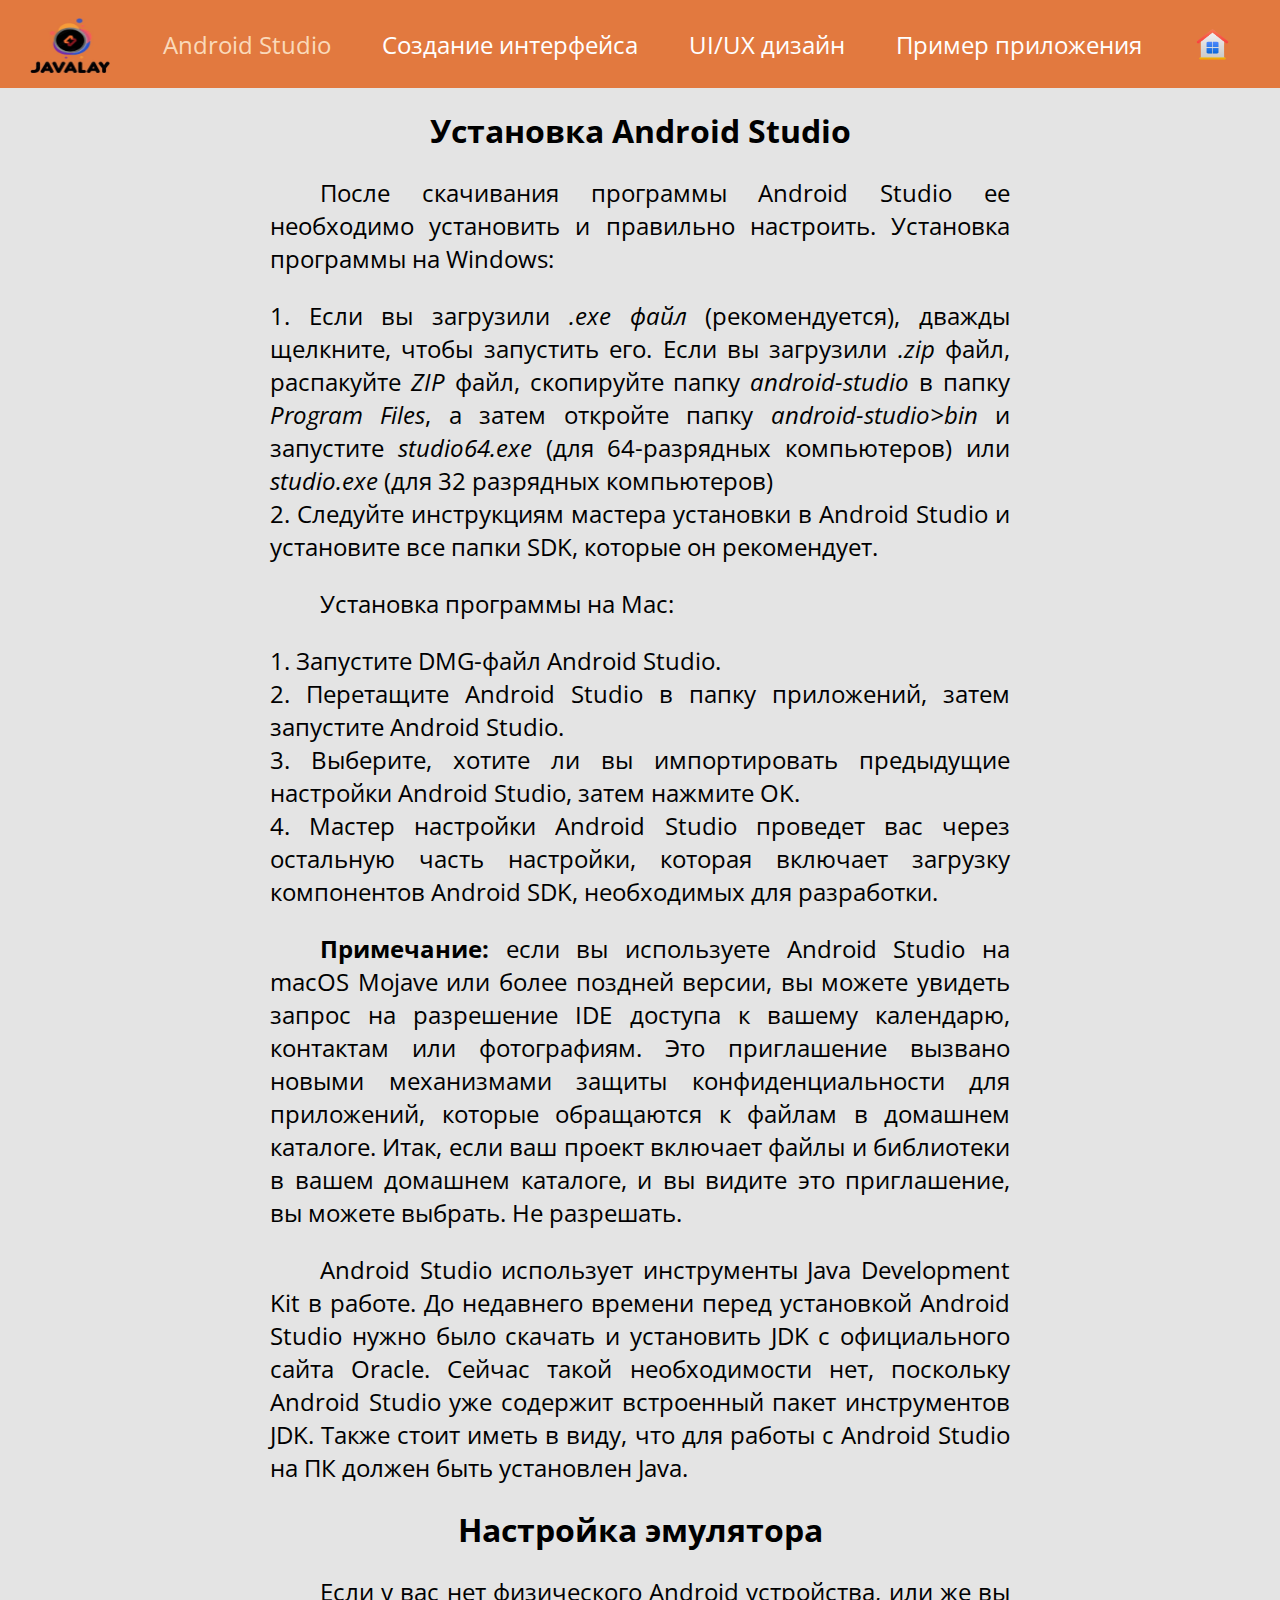
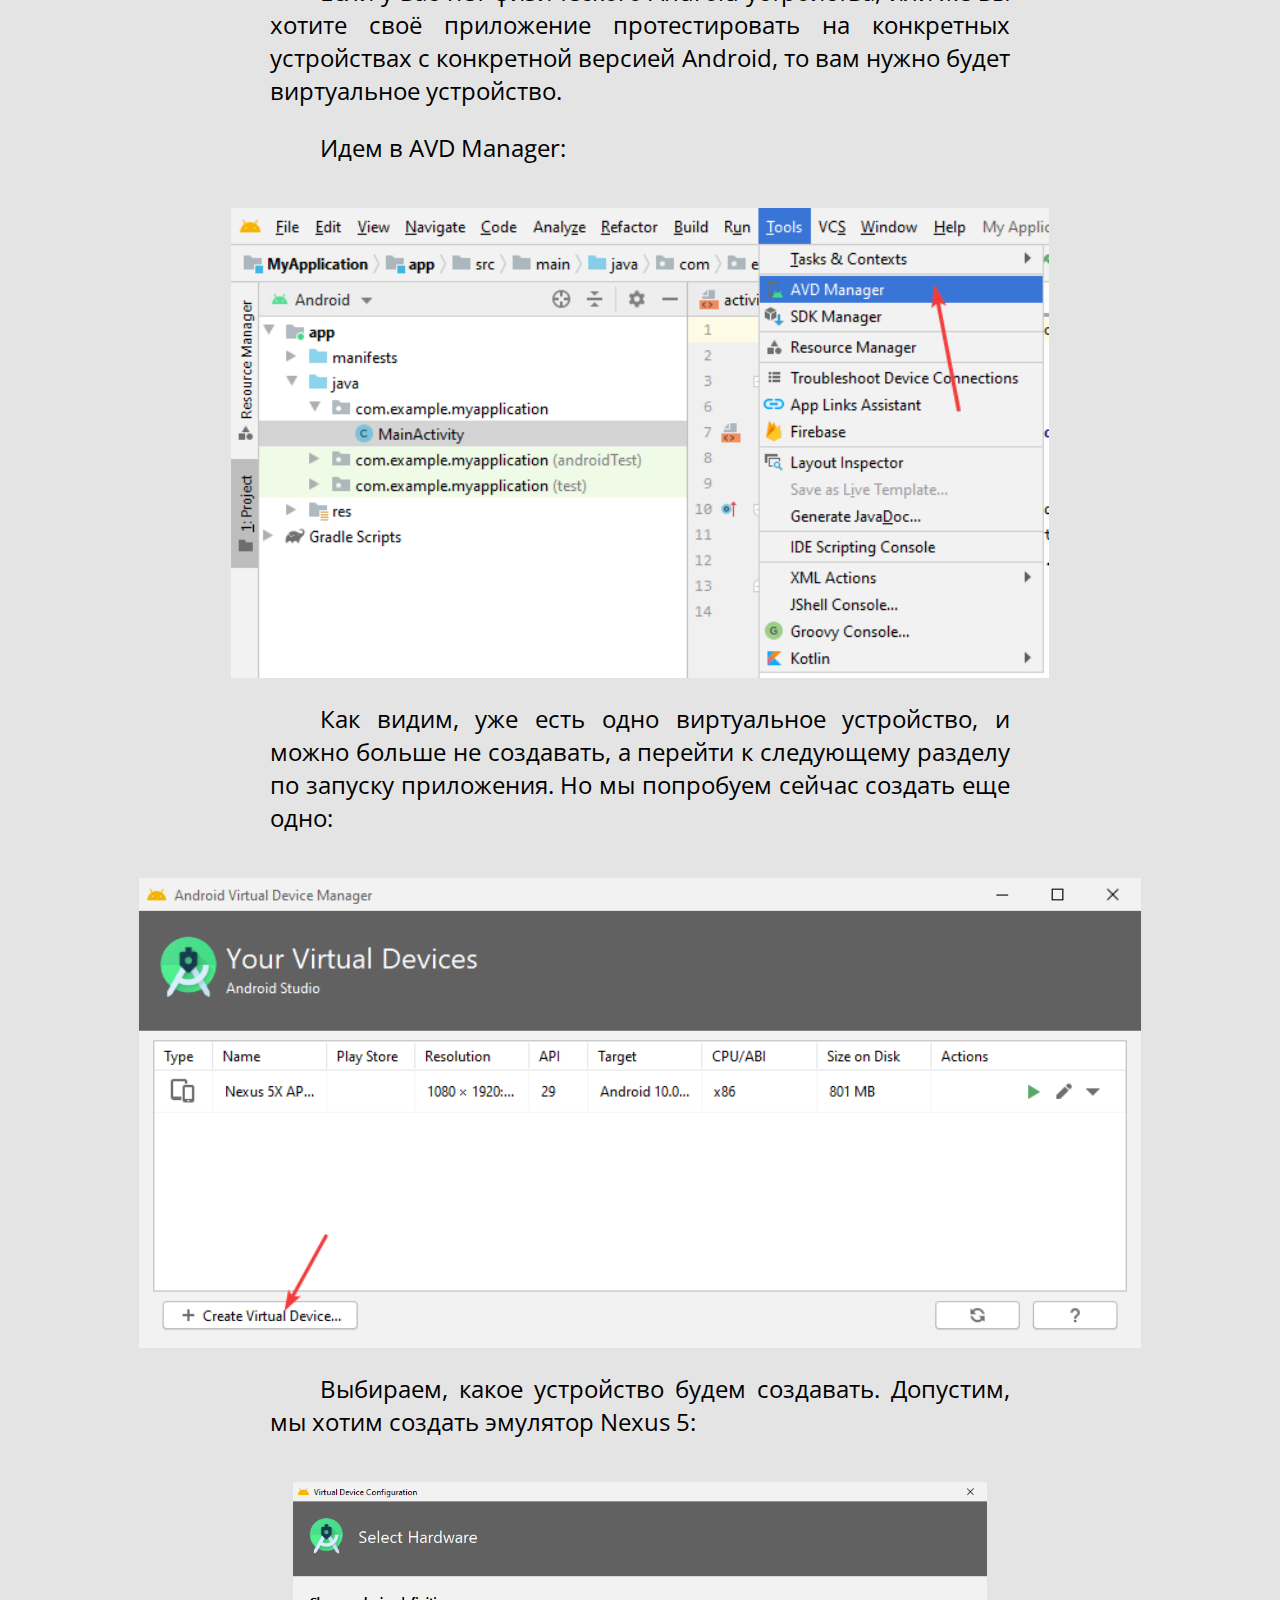
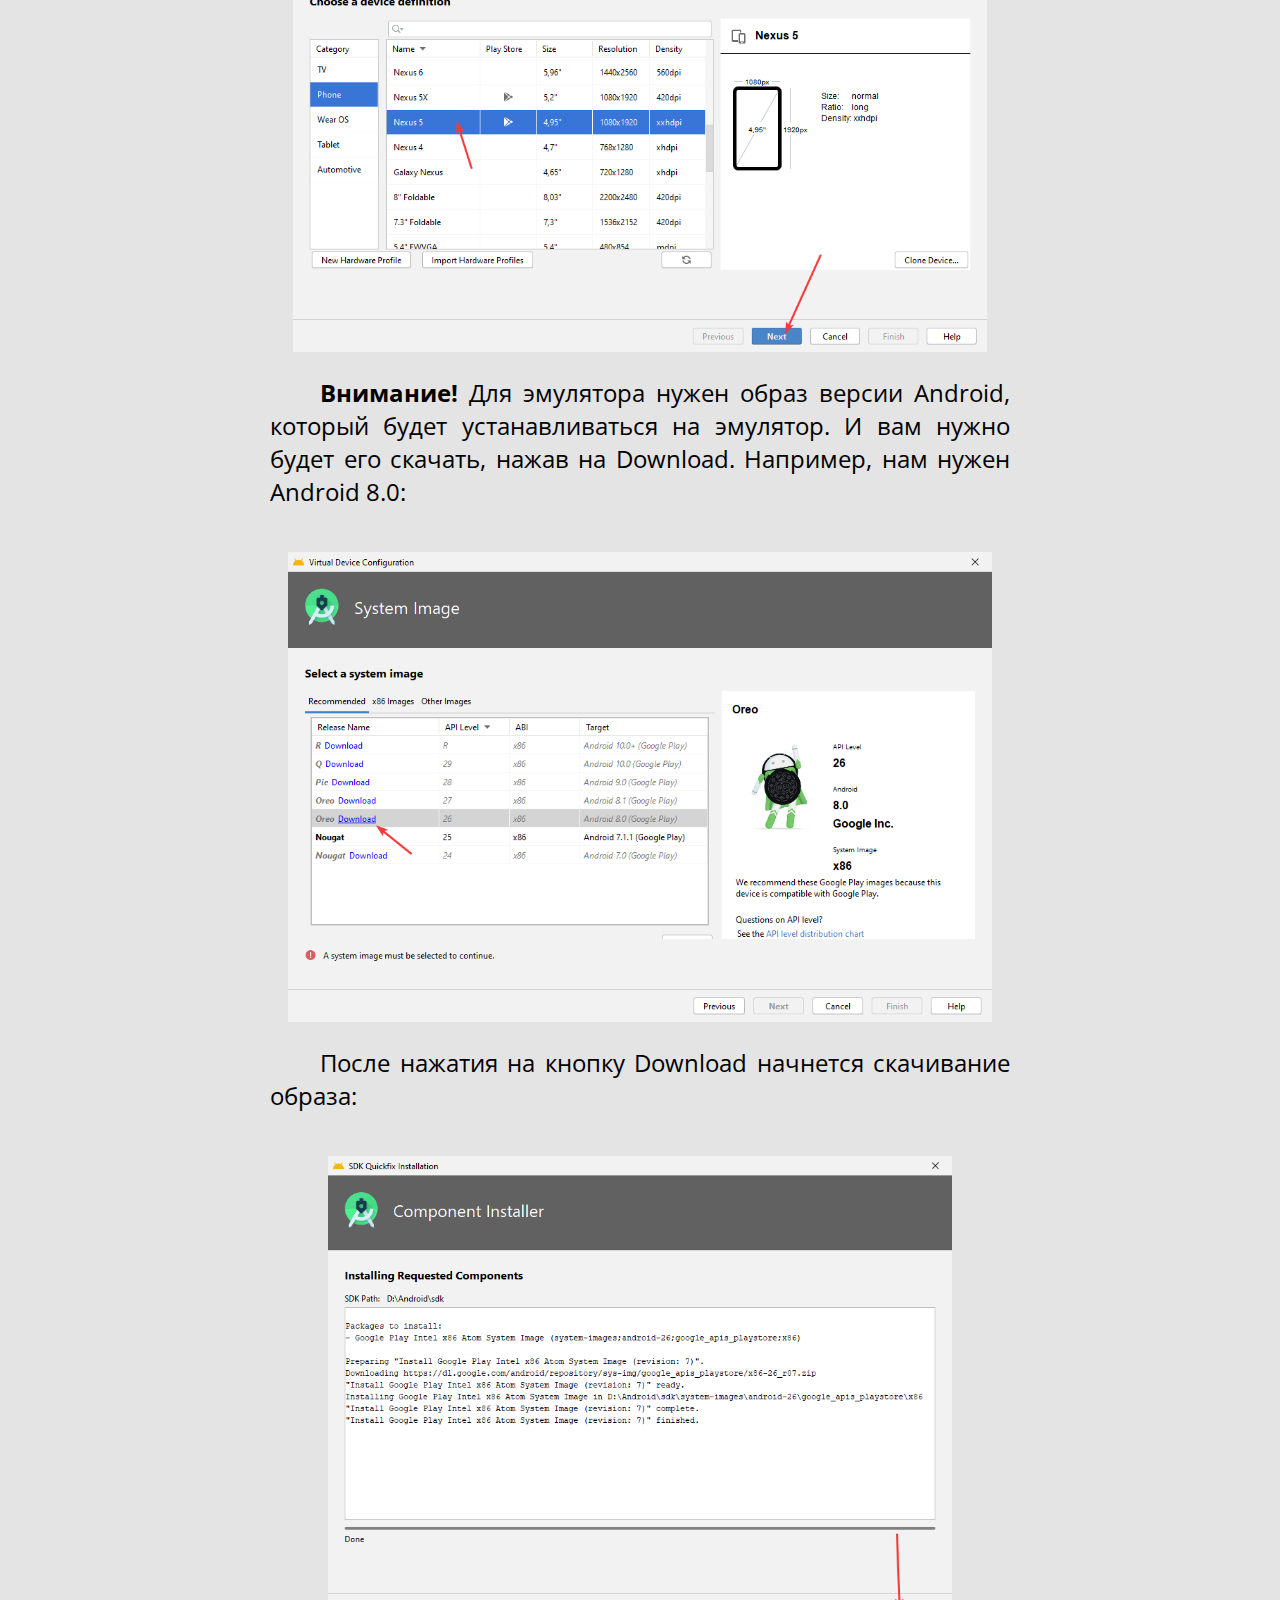
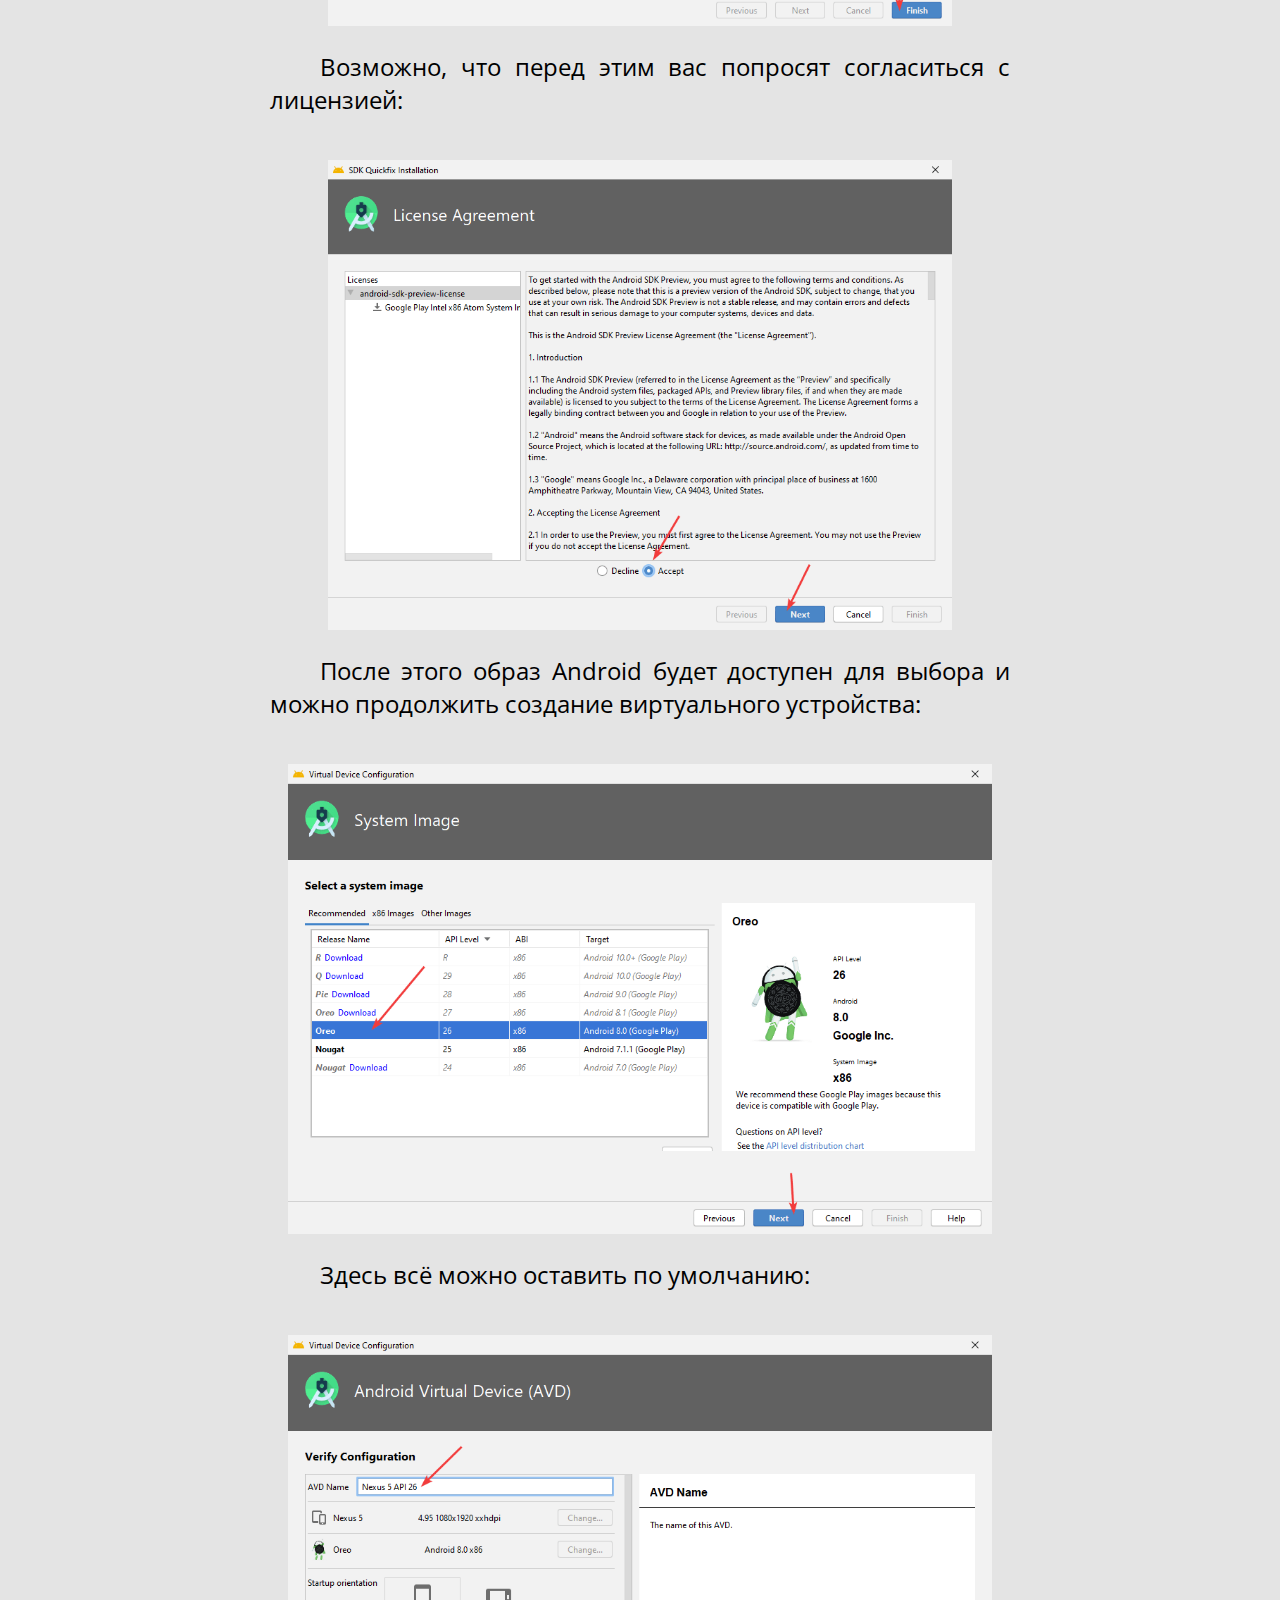
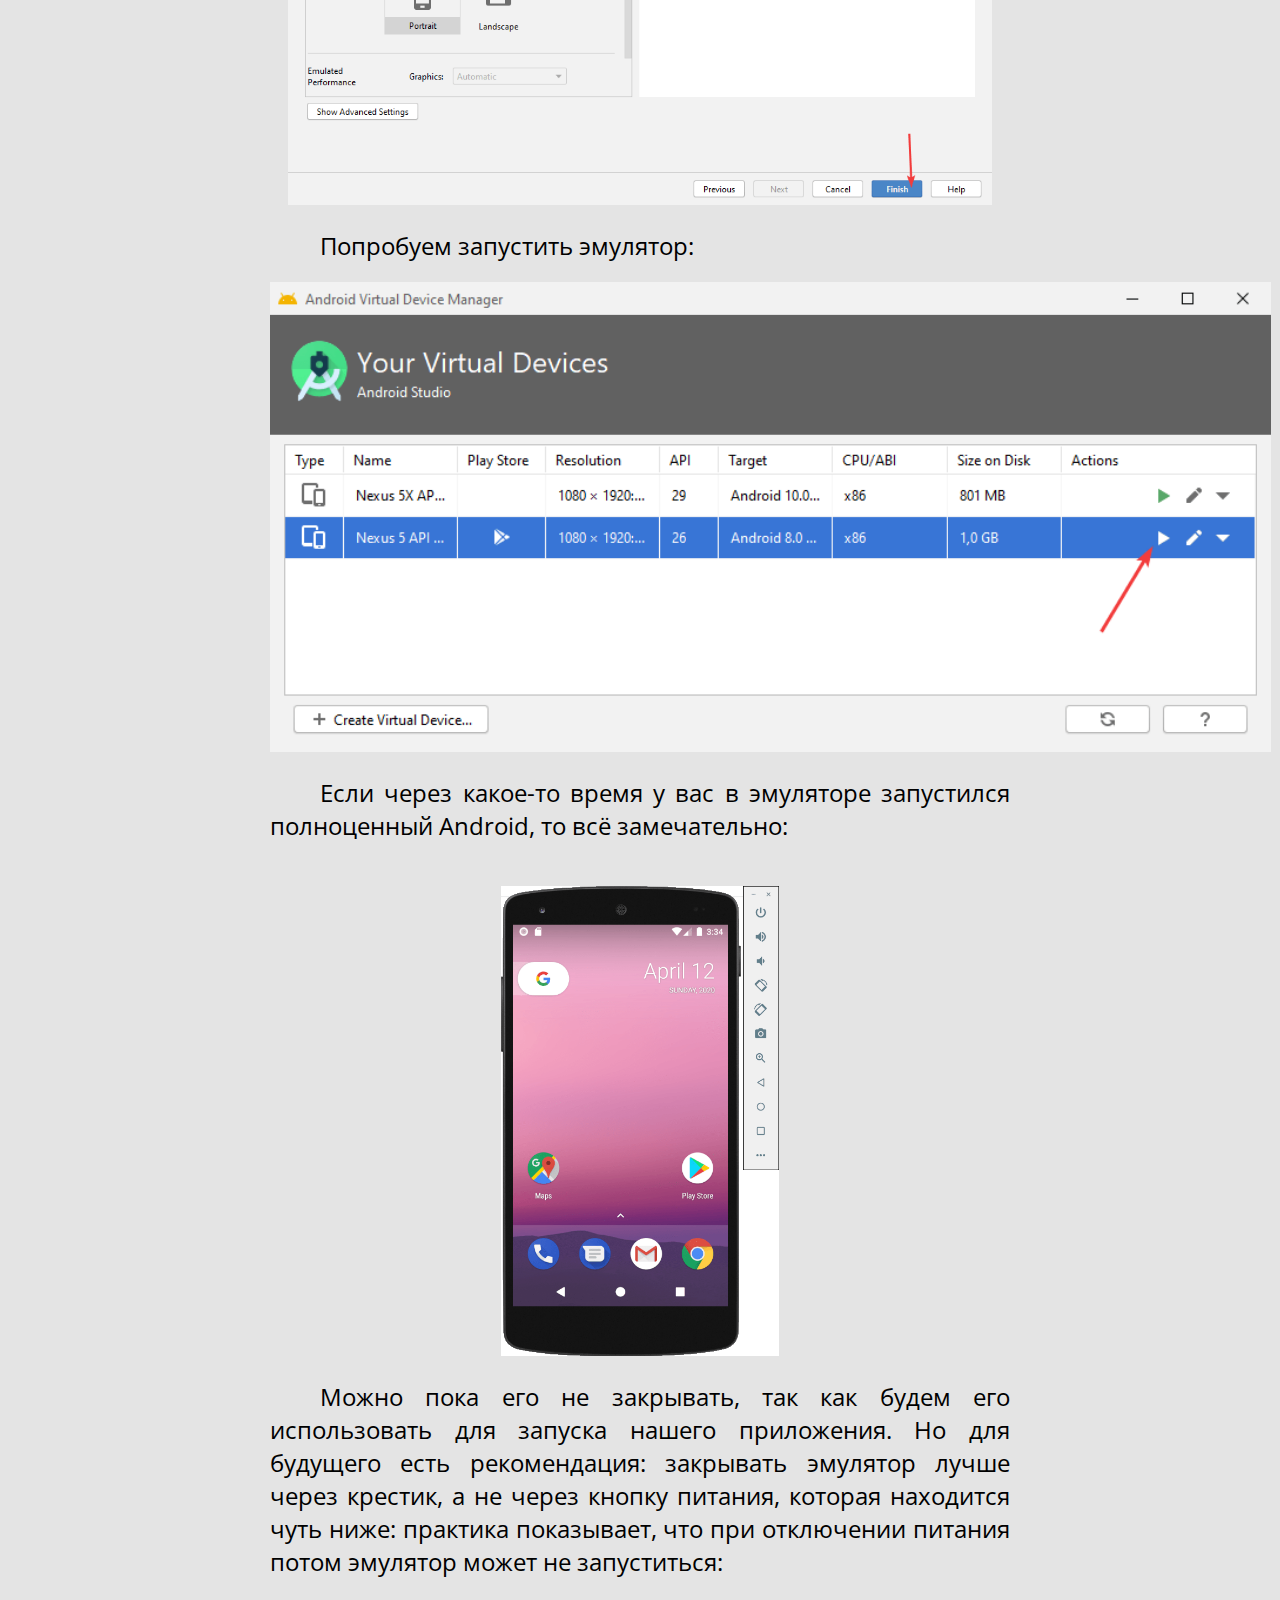
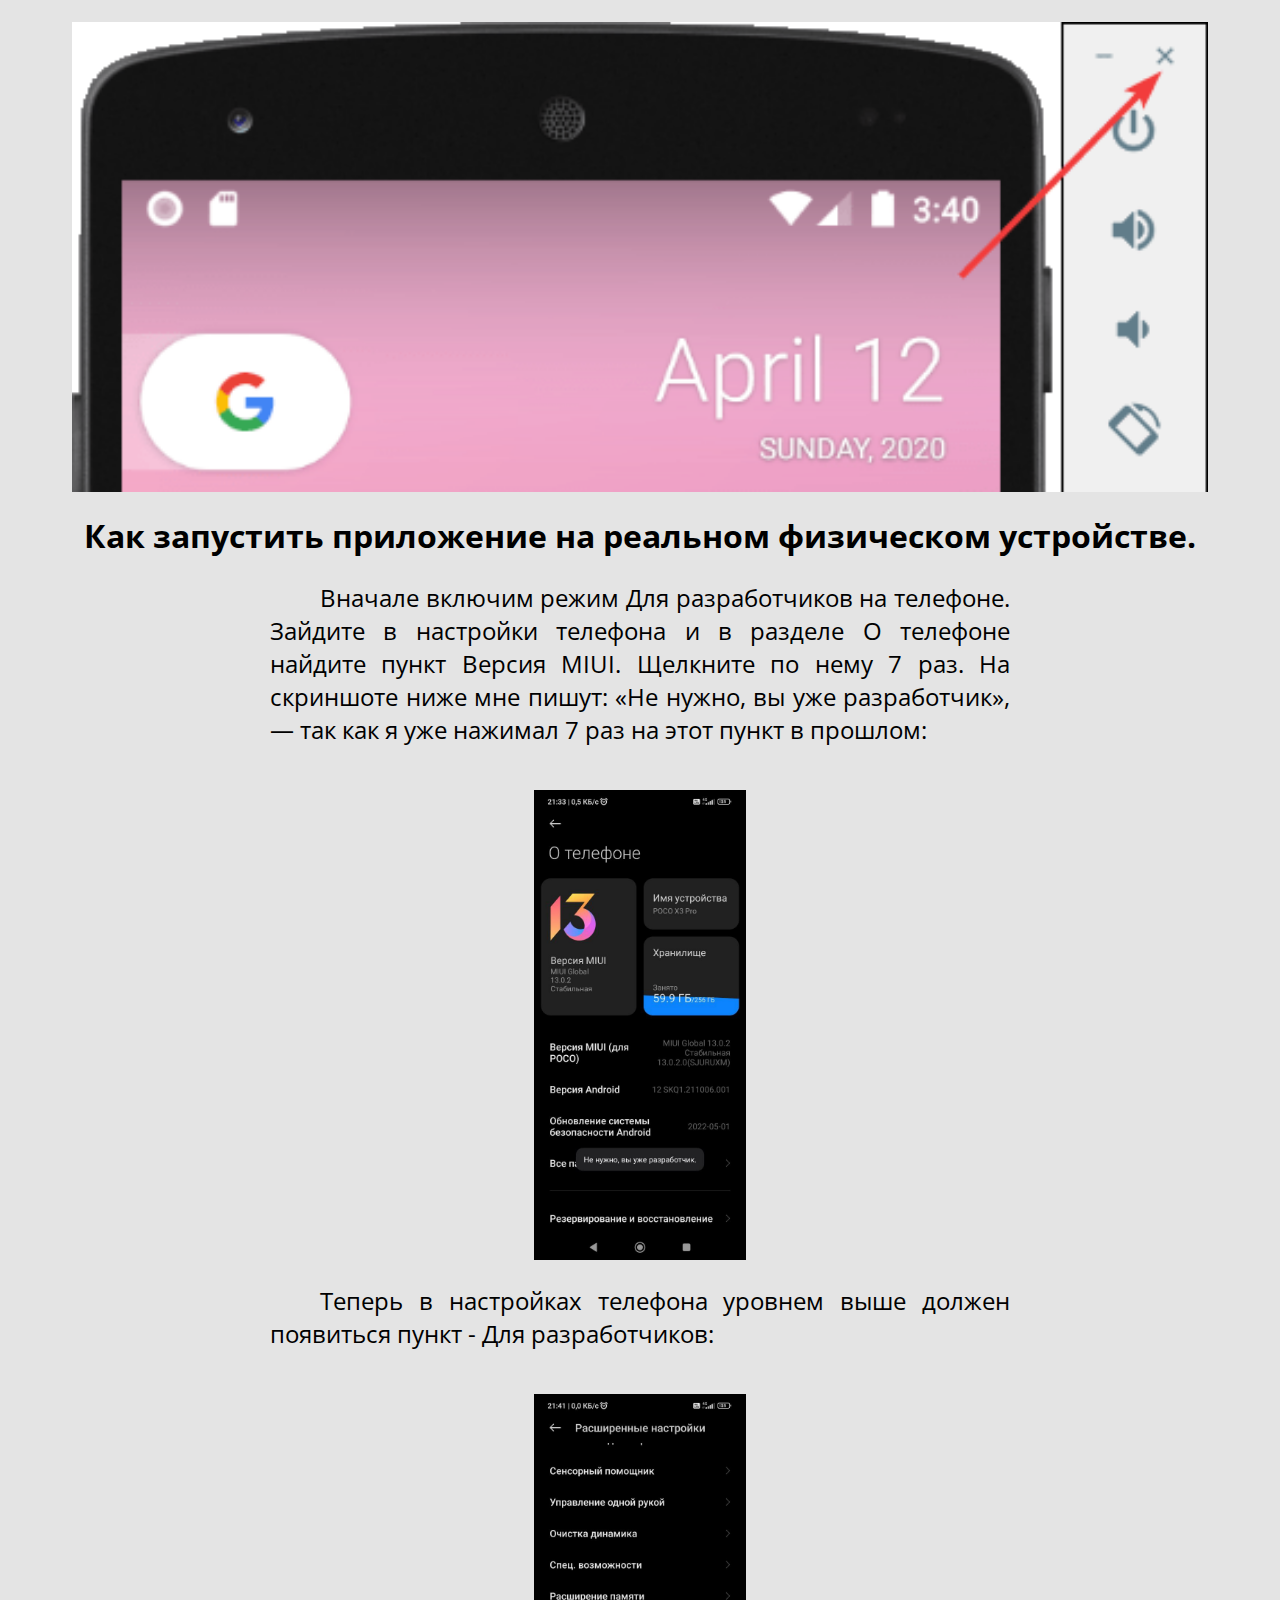
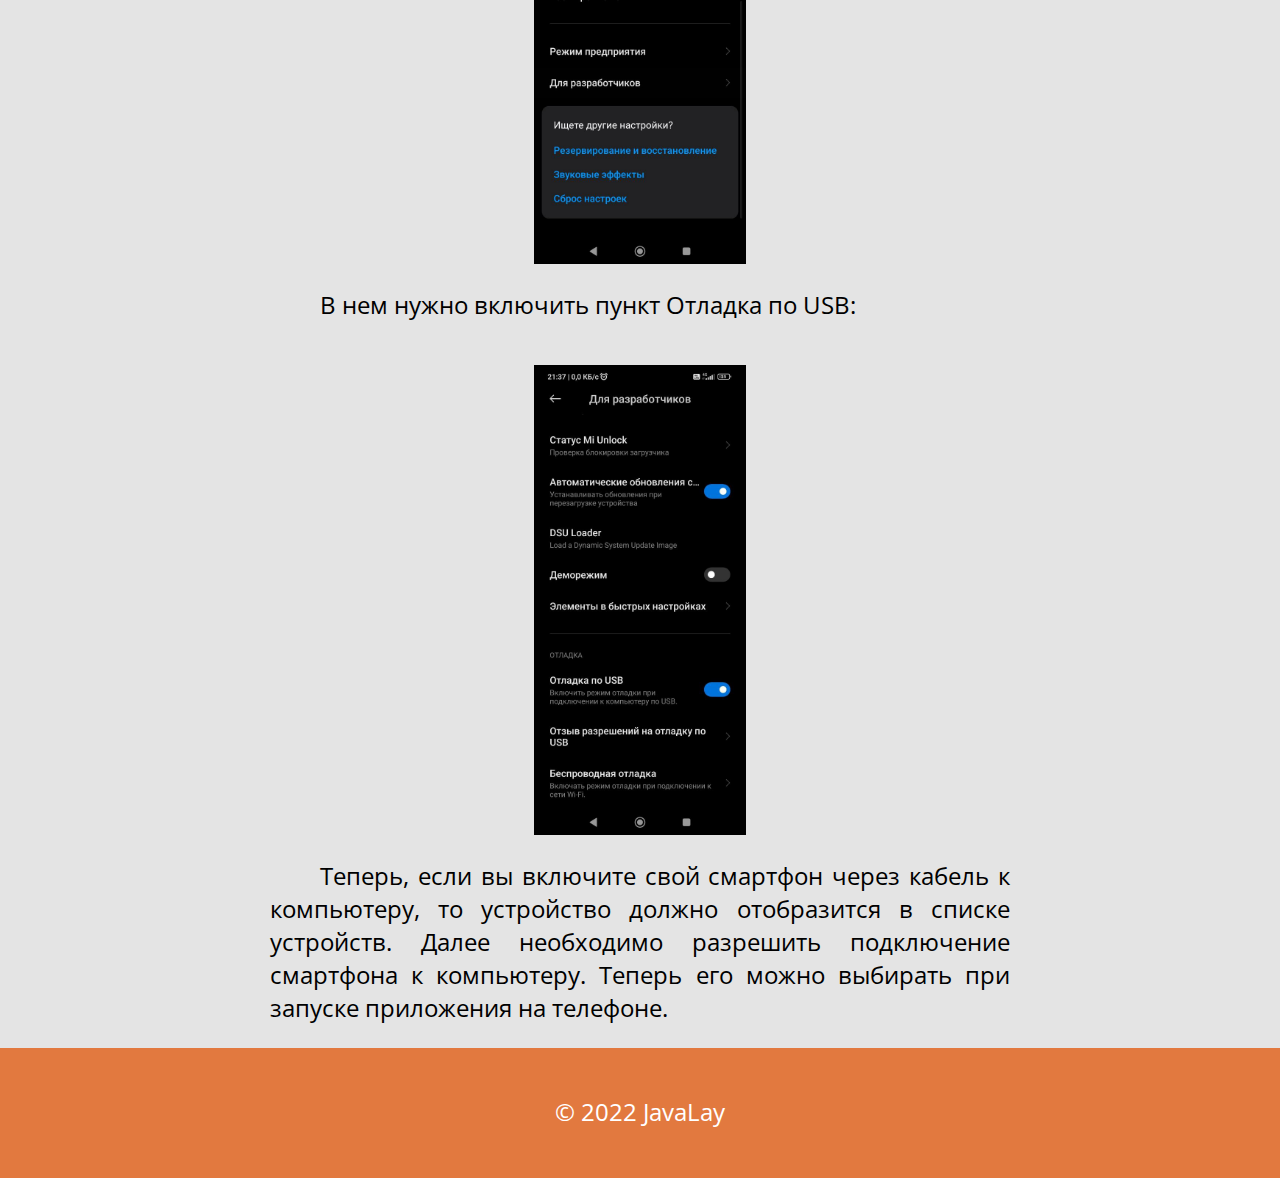
<file: settings.html>
<!DOCTYPE html>
<html lang="ru">
<head>
	<meta charset="utf-8">
	<link rel="preconnect" href="https://fonts.googleapis.com">
	<link rel="preconnect" href="https://fonts.gstatic.com" crossorigin>
	<link href="https://fonts.googleapis.com/css2?family=Open+Sans:ital,wght@0,400;0,700;1,400&family=Roboto:ital,wght@0,300;0,700;1,300&display=swap" rel="stylesheet">
	<style> @import url('https://fonts.googleapis.com/css2?family=Open+Sans:ital,wght@0,400;0,700;1,400&family=Roboto:ital,wght@0,300;0,700;1,300&display=swap'); </style>
	<meta name="viewport" content="width=device-width, initial-scale=1">
	<link rel="stylesheet" type="text/css" href="style.css">
	<title>JavaLay</title>
</head>
<body>
	<div class="wrapper">

		<header>
			<div class="logo_picter">
				<img class="picter" src="img/main/logo_java.jpg" alt="Logo">
			</div>
			
			<div class="pages">
				<nav><a href="#" style="color: #fad9ba">Android Studio</a></nav>
				<nav><a href="interface.html">Создание интерфейса</a></nav>
				<nav><a href="design.html">UI/UX дизайн</a></nav>
				<nav><a href="example_program.html">Пример приложения</a></nav>
			</div>
			
			<div class="icon">
				<a class="home" href="index.html"><img src="img/main/icon-home.png" alt="Главная"></a>
			</div>
		</header>

		
		<div class="header"><h1>Установка Android Studio</h1></div>
		<div class="text">
			<p>После скачивания программы Android Studio ее необходимо установить и правильно настроить. Установка программы на Windows:</p>
			<ol>
				<li>Если вы загрузили <i>.exe файл</i> (рекомендуется), дважды щелкните, чтобы запустить его. Если вы загрузили <i>.zip</i> файл, распакуйте <i>ZIP</i> файл, скопируйте папку <i>android-studio</i> в папку <i>Program Files</i>, а затем откройте папку <i>android-studio>bin</i> и запустите <i>studio64.exe</i> (для 64-разрядных компьютеров) или <i>studio.exe</i> (для 32 разрядных компьютеров)</li>
				<li>Следуйте инструкциям мастера установки в Android Studio и установите все папки SDK, которые он рекомендует.</li>
			</ol>
			<p>Установка программы на Mac:</p>
			<ol>
				<li>Запустите DMG-файл Android Studio.</li>
				<li>Перетащите Android Studio в папку приложений, затем запустите Android Studio.</li>
				<li>Выберите, хотите ли вы импортировать предыдущие настройки Android Studio, затем нажмите OK.</li>
				<li>Мастер настройки Android Studio проведет вас через остальную часть настройки, которая включает загрузку компонентов Android SDK, необходимых для разработки.</li>
			</ol>
			<p><b>Примечание:</b> если вы используете Android Studio на macOS Mojave или более поздней версии, вы можете увидеть запрос на разрешение IDE доступа к вашему календарю, контактам или фотографиям. Это приглашение вызвано новыми механизмами защиты конфиденциальности для приложений, которые обращаются к файлам в домашнем каталоге. Итак, если ваш проект включает файлы и библиотеки в вашем домашнем каталоге, и вы видите это приглашение, вы можете выбрать. Не разрешать.</p>
			
			<p>Android Studio использует инструменты Java Development Kit в работе. До недавнего времени перед установкой Android Studio нужно было скачать и установить JDK с официального сайта Oracle. Сейчас такой необходимости нет, поскольку Android Studio уже содержит встроенный пакет инструментов JDK. Также стоит иметь в виду, что для работы с Android Studio на ПК должен быть установлен Java.
			</p>
		</div>
		
		
		<div class="header"><h1>Настройка эмулятора</h1></div>
	<div class="text">	
		<p>Если у вас нет физического Android устройства, или же вы хотите своё приложение протестировать на конкретных устройствах с конкретной версией Android, то вам нужно будет виртуальное устройство.</p>
		<p>Идем в AVD Manager:</p>
			<img class="image_setting" src="img/settings/avd_manager.png" alt="AVD manager">
		<p>Как видим, уже есть одно виртуальное устройство, и можно больше не создавать, а перейти к следующему разделу по запуску приложения. Но мы попробуем сейчас создать еще одно:</p>
			<img class="image_setting" src="img/settings/create_device.png" alt="create device">
		<p>Выбираем, какое устройство будем создавать. Допустим, мы хотим создать эмулятор Nexus 5:</p>
			<img class="image_setting" src="img/settings/change_device.png" alt="change dvice">
		<p><b>Внимание!</b> Для эмулятора нужен образ версии Android, который будет устанавливаться на эмулятор. И вам нужно будет его скачать, нажав на Download. Например, нам нужен Android 8.0:</p>
			<img class="image_setting" src="img/settings/change_version.png" alt="change version">
		<p>После нажатия на кнопку Download начнется скачивание образа:</p>
			<img class="image_setting" src="img/settings/download_disk.png" alt="download disk">
		<p>Возможно, что перед этим вас попросят согласиться с лицензией:</p>
			<img class="image_setting" src="img/settings/license.png" alt="license">
		<p>После этого образ Android будет доступен для выбора и можно продолжить создание виртуального устройства:</p>
			<img class="image_setting" src="img/settings/create_virtual.png" alt="create_virtual">
		<p>Здесь всё можно оставить по умолчанию:</p>
			<img class="image_setting" src="img/settings/settings_emulator.png" alt="settings emulator">
		<p>Попробуем запустить эмулятор:
			<img class="image_setting" src="img/settings/start_emulator.png" alt="start emulator">
		<p>Если через какое-то время у вас в эмуляторе запустился полноценный Android, то всё замечательно:</p>
			<img class="image_setting" src="img/settings/emulator.png" alt="emulator">
		<p>Можно пока его не закрывать, так как будем его использовать для запуска нашего приложения. Но для будущего есть рекомендация: закрывать эмулятор лучше через крестик, а не через кнопку питания, которая находится чуть ниже: практика показывает, что при отключении питания потом эмулятор может не запуститься:</p>
			<img class="image_setting" src="img/settings/emulator_2.png" alt="emulator 2">
	</div>

	
	<div class="header"><h1>Как запустить приложение на реальном физическом устройстве.</h1></div>
	<div class="text">		
		<p>Вначале включим режим Для разработчиков на телефоне. Зайдите в настройки телефона и в разделе О телефоне найдите пункт Версия MIUI. Щелкните по нему 7 раз. На скриншоте ниже мне пишут: «Не нужно, вы уже разработчик», — так как я уже нажимал 7 раз на этот пункт в прошлом:</p>
			<img class="image_setting" src="img/settings/about_telephone.png" alt="about telephone">
		<p>Теперь в настройках телефона уровнем выше должен появиться пункт - Для разработчиков:</p>
			<img class="image_setting" src="img/settings/extend_settings.png" alt="extend settings">
		<p>В нем нужно включить пункт Отладка по USB:</p>
			<img class="image_setting" src="img/settings/for_developer.png" alt="for_developer">
		<p>Теперь, если вы включите свой смартфон через кабель к компьютеру, то устройство должно отобразится в списке устройств. Далее необходимо разрешить подключение смартфона к компьютеру. Теперь его можно выбирать при запуске приложения на телефоне.</p>
	</div>
	
	
	<footer>
		<div class="end">
			<p>© 2022 JavaLay</p>
		</div>
	</footer>
	
</body>
</html>
</file>
<file: style.css>
/*Медиа-запросы для шапки*/
@media only screen and (max-width: 1660px) {
	.pages nav a {
		font-size: 30px;
	}
}

@media only screen and (max-width: 1470px) {
	.pages nav a {
		font-size: 28px;
	}
	.logo_picter .picter {
		height: 75px;
		width: 100px;
	}
	.icon .home img {
		height: 55px;
		width: 55px;
	}	
}

@media only screen and (max-width: 1395px) {
	.pages nav a {
		font-size: 26px;
	}
	.logo_picter .picter {
		height: 65px;
		width: 90px;
	}
	.icon .home img {
		height: 45px;
		width: 45px;
	}	
}

@media only screen and (max-width: 1330px) {
	.pages nav a {
		font-size: 24px;
	}
	.logo_picter .picter {
		height: 55px;
		width: 80px;
	}
	.icon .home img {
		height: 35px;
		width: 35px;
	}	
}

@media only screen and (max-width: 1201px) {
	.pages nav a {
		font-size: 22px;
	}
}


/*Медиа-запрос для start*/
@media only screen and (max-width: 1405px) {
	.container_one .stud h1 {
		font-size: 33px;
	}

	.container_one .official p {
		font-size: 25px;
	}

	.button_official .button {
		width: 325px;
		height: 58px;
		left: 97px;
		top: 425px;
		font-size: 23px;
		padding-top: 8px;
		padding-bottom: 8px;
		padding-left: 28px;
		padding-right: 17px;
	}

	.arrow {
		margin-left: 10px;
		height: 13px;
		width: 14px;
	}

	.container_two .android {
		height: auto;
		width: 80.4%;
	}

	body .start {
		width: 100%;
		height: auto;
	}
}

@media only screen and (max-width: 1313px) {
	.container_one .stud h1 {
		font-size: 27px;
	}

	.container_two .official p {
		font-size: 17px;
	}
}

@media only screen and (max-width: 1213px) {
	.container_one .stud h1 {
		font-size: 22px;
	}

	.container_two .official p {
		font-size: 13px;
	}

	.button_official .button {
		width: 320px;
		height: 53px;
		left: 92px;
		top: 420px;
		font-size: 18px;
		padding-top: 7px;
		padding-bottom: 7px;
		padding-left: 25px;
		padding-right: 14px;
	}

	.arrow {
		margin-left: 10px;
		height: 13px;
		width: 14px;
	}

	.container_two .android {
		height: auto;
		width: 78.4%;
	}

}


/*Медиа-запрос для вступления*/
@media only screen and (max-width: 1700px) {
	body .description p {
		font-size: 24px;
	}
}

@media only screen and (max-width: 1500px) {
	body .description p {
		font-size: 21px;
	}
}


body {
	margin: auto;
	font-family: "Open Sans";
	scroll-behavior: smooth;
	/*Цвет - LightGray*/
	background: #e4e4e4;
}

header {
	display: flex;
	justify-content: space-between;
	align-items: center;
	position: sticky;
	top: 0;
	background: #e2793f;
	height: 100%;
}
/*
header :before{
	content: '';
    display: inline-block;
    vertical-align: middle;  
    height: 100%;
}*/

header nav {
	display: inline-block;
}

.pages a {
	color: white;
	font-size: 35px;
	text-decoration: none;
	display: block;
}

/*.pages ul {
	list-style-type: none;
	margin-right: -85px;
	margin-top: 45px;
}*/

/*.pages ul li {
	display: inline;
}*/

.pages nav:nth-child(1),
.pages nav:nth-child(2),
.pages nav:nth-child(3)
{
	margin-right: 47px;
}

/*Логотип*/
.picter {
	height: 85px;
	width: 110px;
	margin-left: 30px;
	margin-top: 18px;
	margin-bottom: 10px;
}

/*Иконка-дом*/
.home img {
	height: 60px;
	width: 60px;
	margin: auto;
}

a.home img {
	/*margin-top: 33px;*/
	margin-right: 50px;
	vertical-align: middle;
}

/*Изображение*/
.android {
	height: auto;
	width: 57.4%;
	/*margin-bottom: -4px;
	padding-left: 70px;*/
	/*padding-right: -80px;*/
}

.button {
	width: 330px;
	height: 63px;
	left: 102px;
	top: 430px;

	background-color: #E27A3F;
	border: 5px solid #FFFFFF;
	border-radius: 50px;

	font-size: 28px;
	color: white;
	text-decoration: none;
	padding-top: 15px;
	padding-bottom: 15px;
	padding-left: 36px;
	padding-right: 27px;
}

.arrow {
	margin-left: 15px;
	height: 18px;
	width: 14px;
}


.start p, h1 {
	color: white;
}

.start {
	display: flex;
	justify-content: space-between;
	background: #1E1E1E;;
	width: 100%;
	height: 400px;
}


.container_one h1 {
	font-size: 40px;
}

.container_one p {
	font-size: 30px;
	margin-top: -25px;
	margin-bottom: 35px;
}


.container_two img {
	margin-right: 40px;
	width: 711px;
	height: 400px;
}

.stud {
	margin-left: 100px;
}

.official {
	margin-left: 100px;
	margin-right: 70px;
}

.button_official {
	margin-left: 100px;
	margin-top: 40px;
}

.description p {
	display: flex;
	justify-content: center;
	text-align: left;
	font-size: 27px;
}

table  {
	display: flex;
	justify-content: center;
	font-size: 20px;
	border: black;
}

.table tr, th {
	background-color: white;
}

.text p {
	text-align: justify;
	font-size: 24px;
	padding-left: 270px;
	padding-right: 270px;
	text-indent: 50px;
}

.text ol {
	text-align: justify;
	font-size: 24px;
	list-style-position: inside;
	padding-left: 270px;
	padding-right: 270px;
	text-indent: 0;
}

.marked {
	text-align: justify;
	font-size: 24px;
	list-style-position: inside;
	padding-left: 270px;
	padding-right: 270px;
	text-indent: 0;
}

.header h1 {
	color: black;
	text-align: center;
	font-weight: bold;
}

.image_setting{
	display: block;
	margin: auto;
	width: auto;
	height: 470px;
	padding-top: 20px;
}

.end {
	text-align: center;
	background: #e2793f;
	height: 130px;
	width: 100%;
	font-size: 24px;
	color: white;
}


.end p {
	padding-top: 47px;
}
</file>
